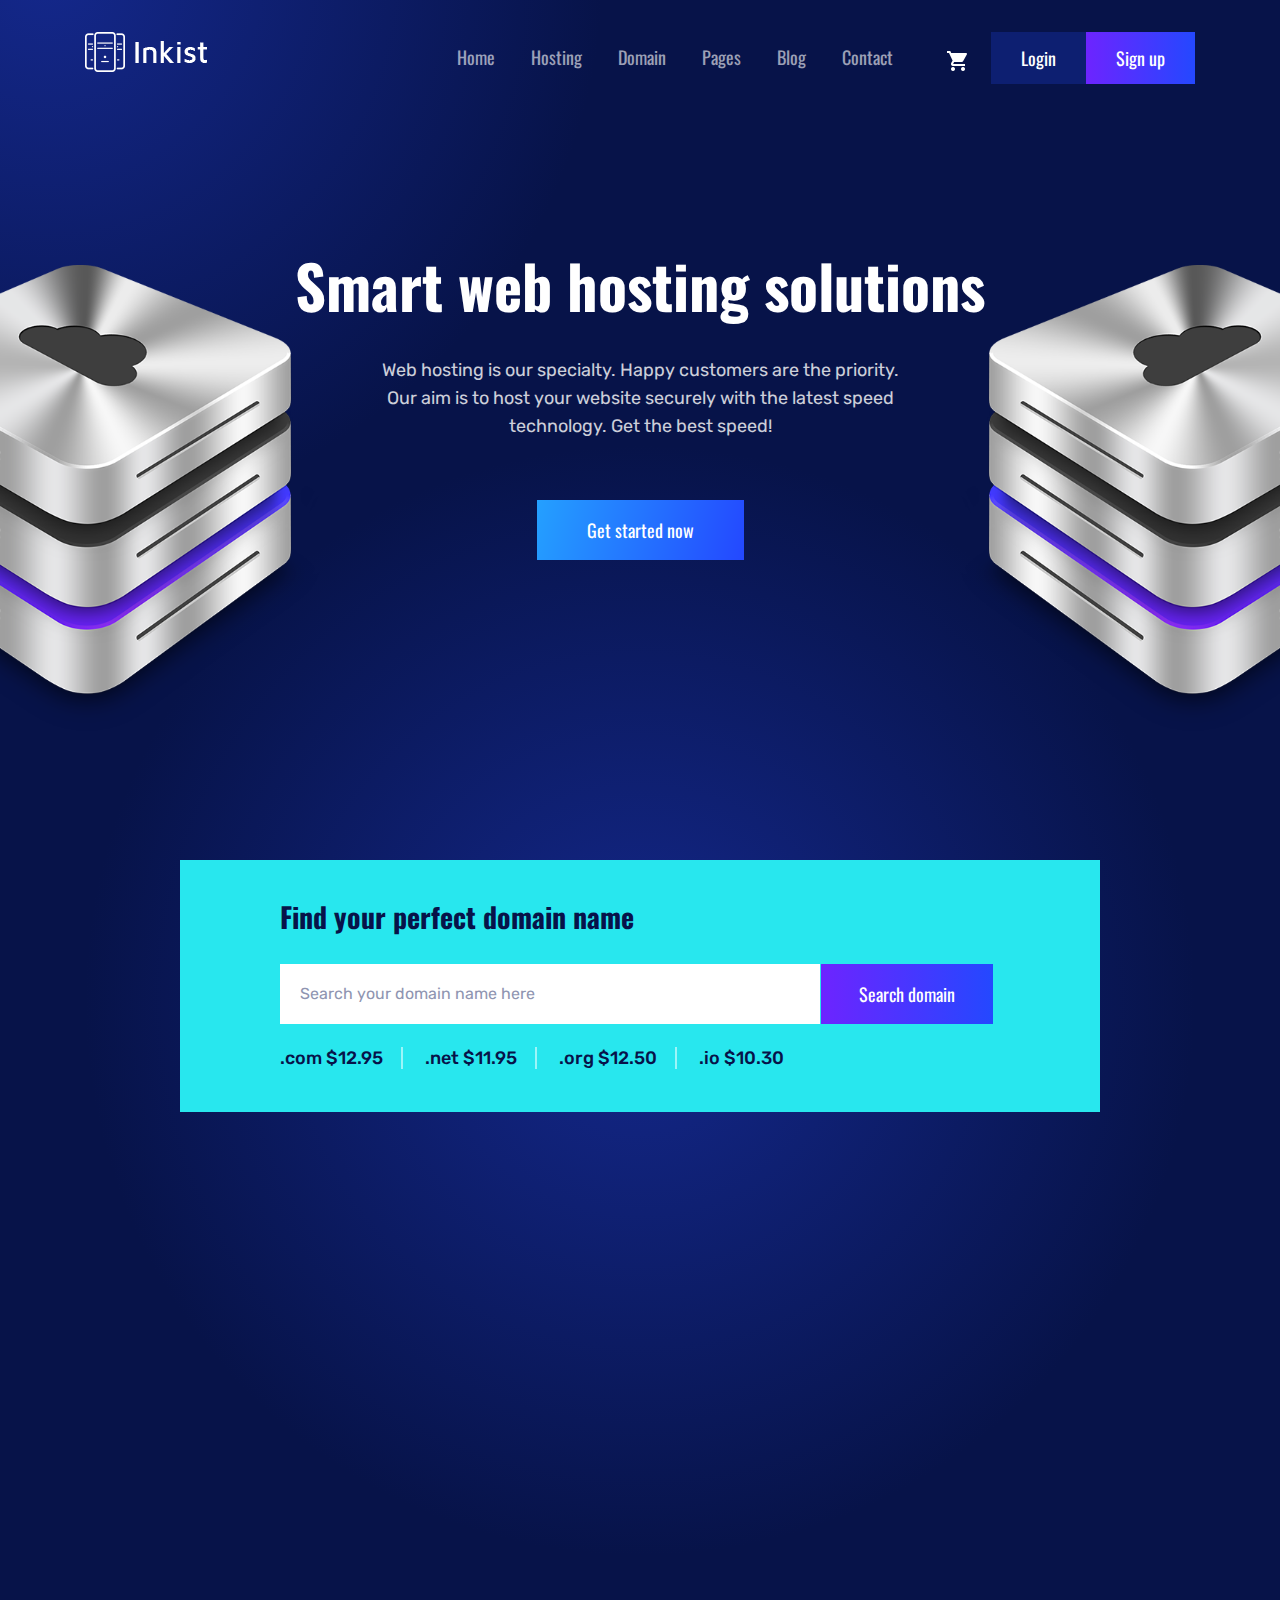
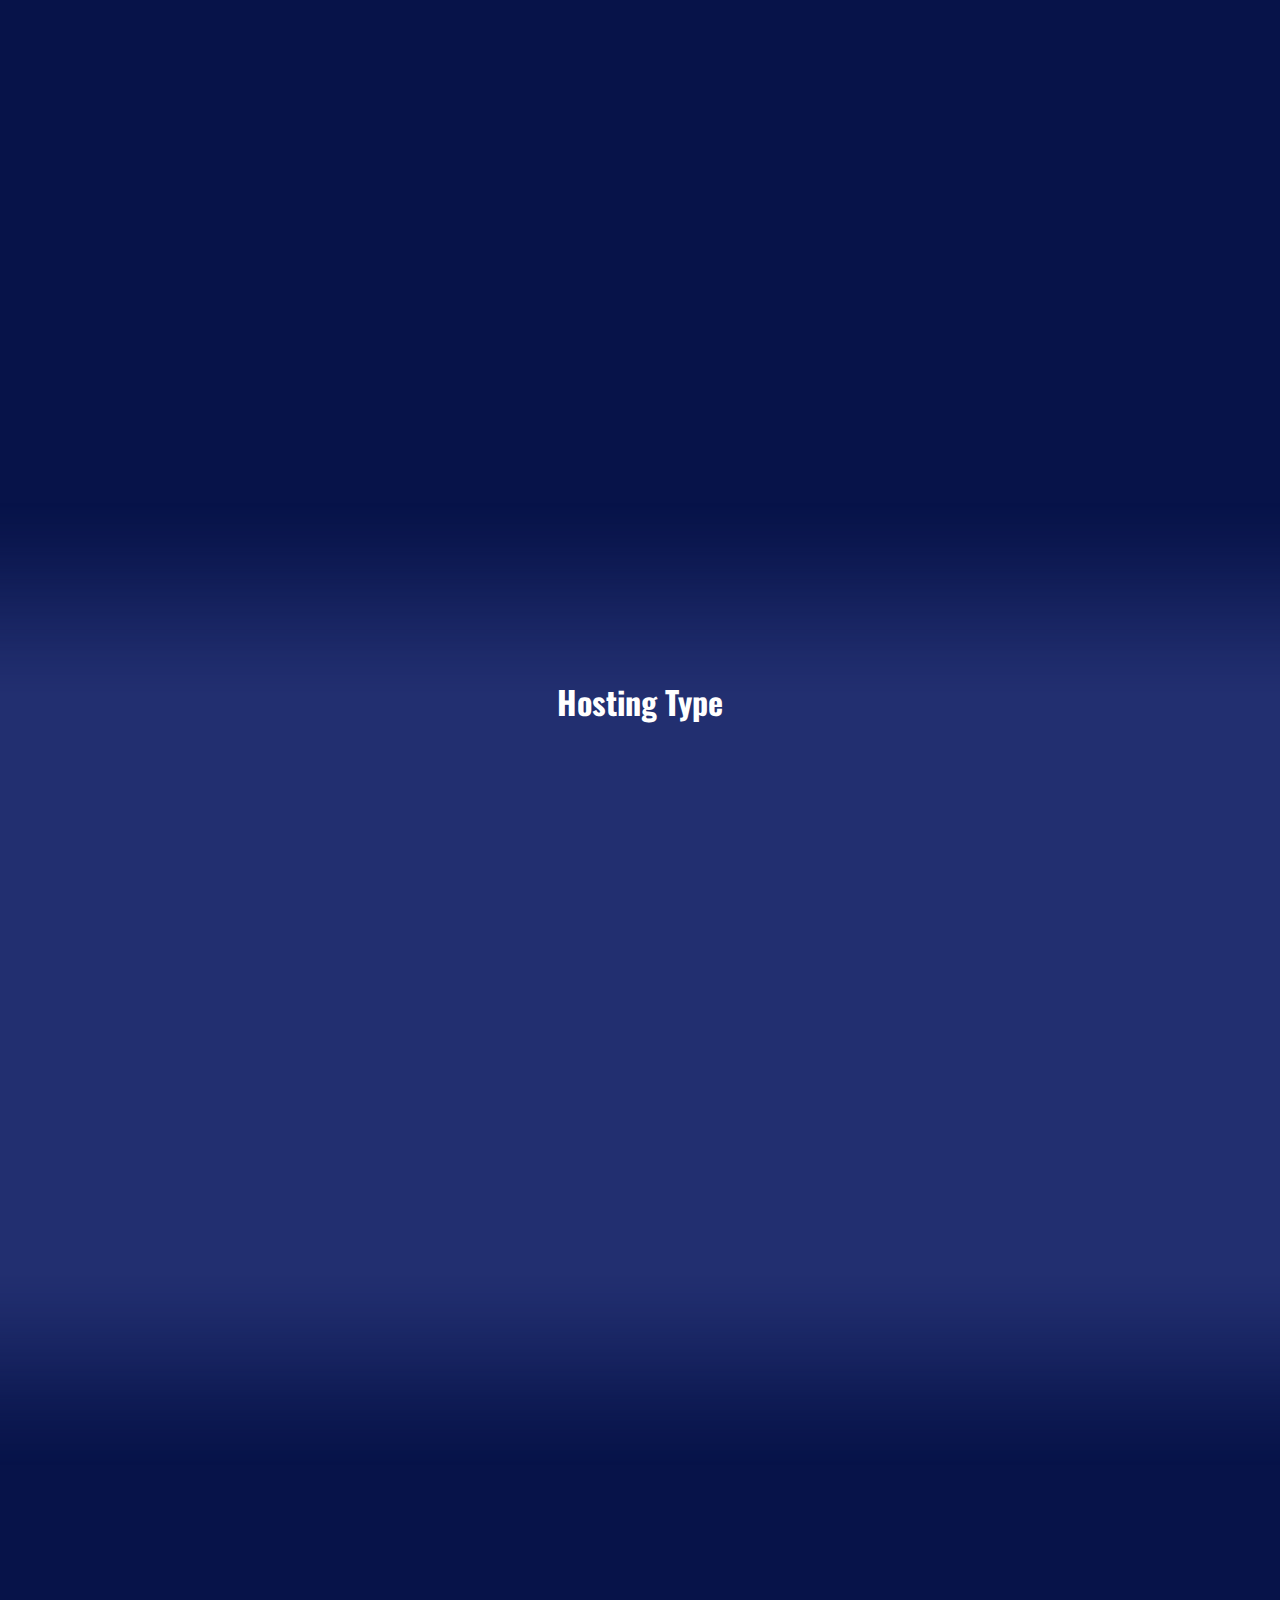
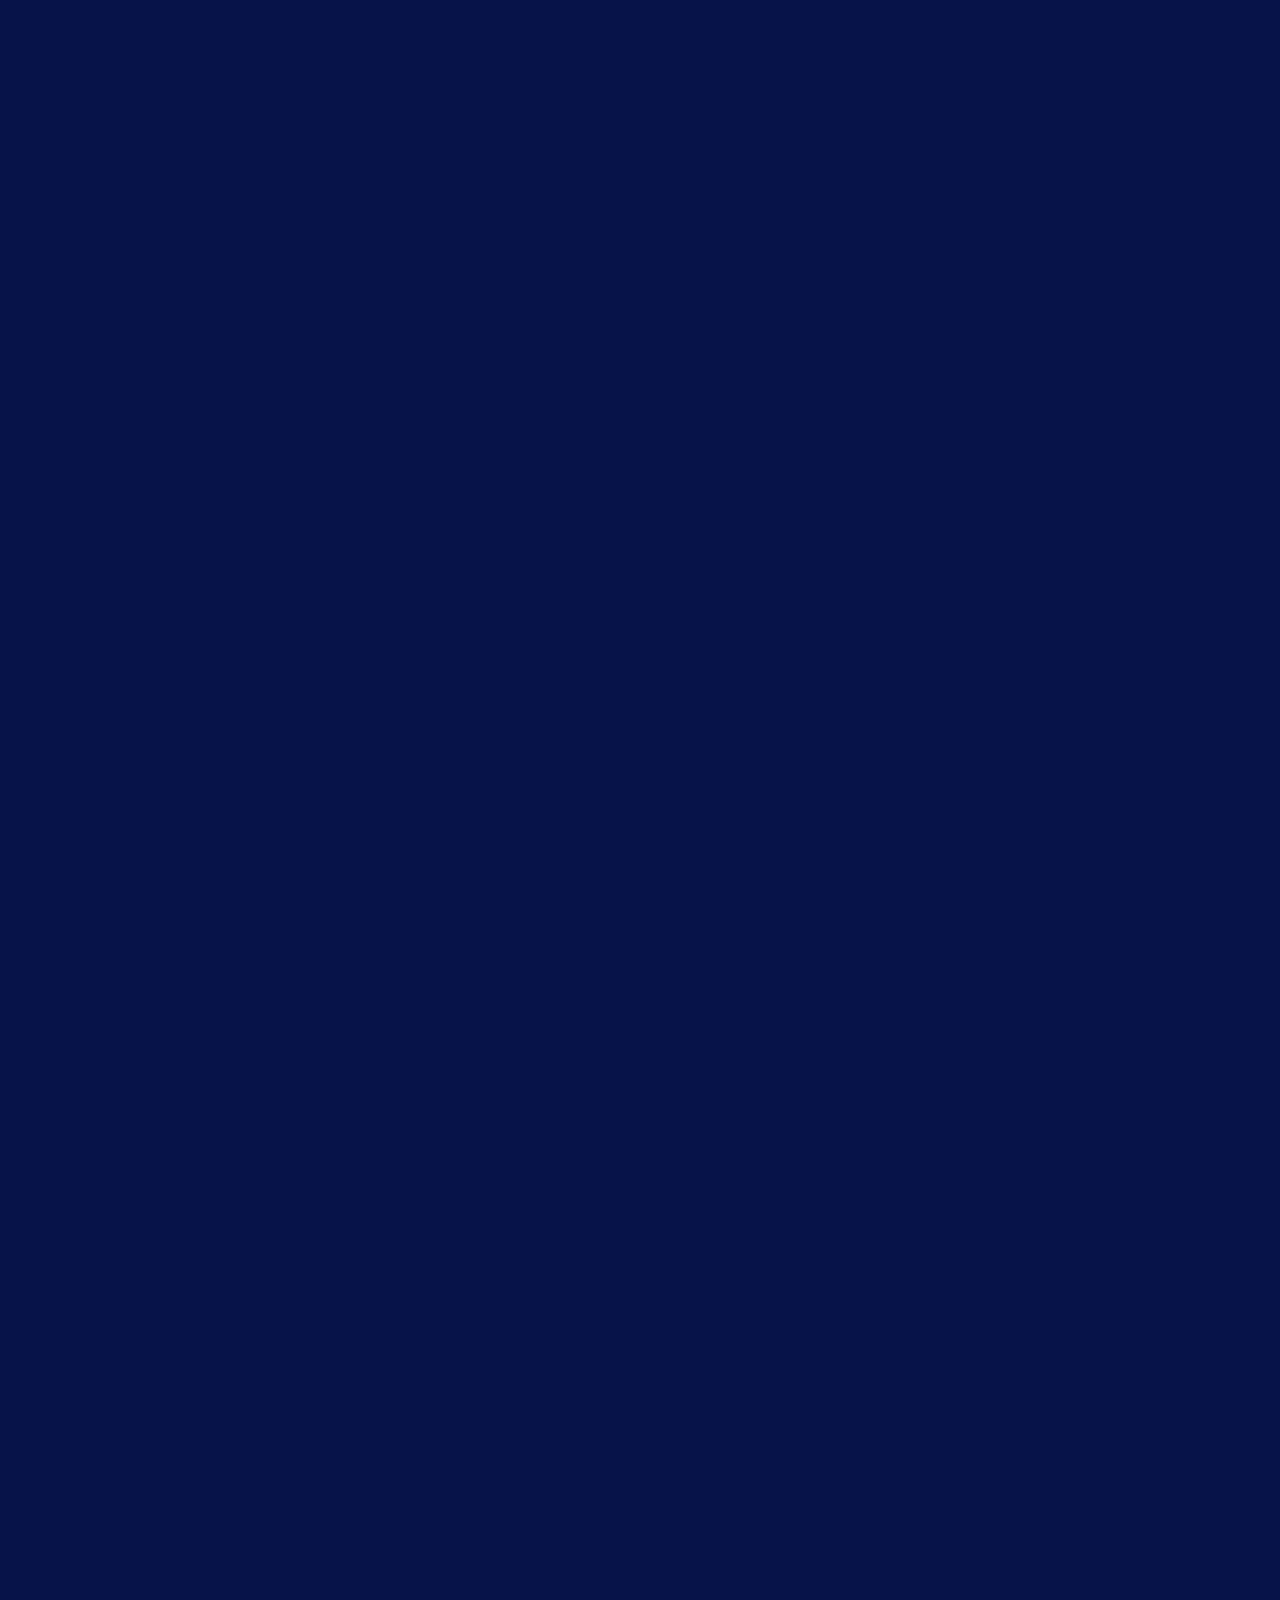
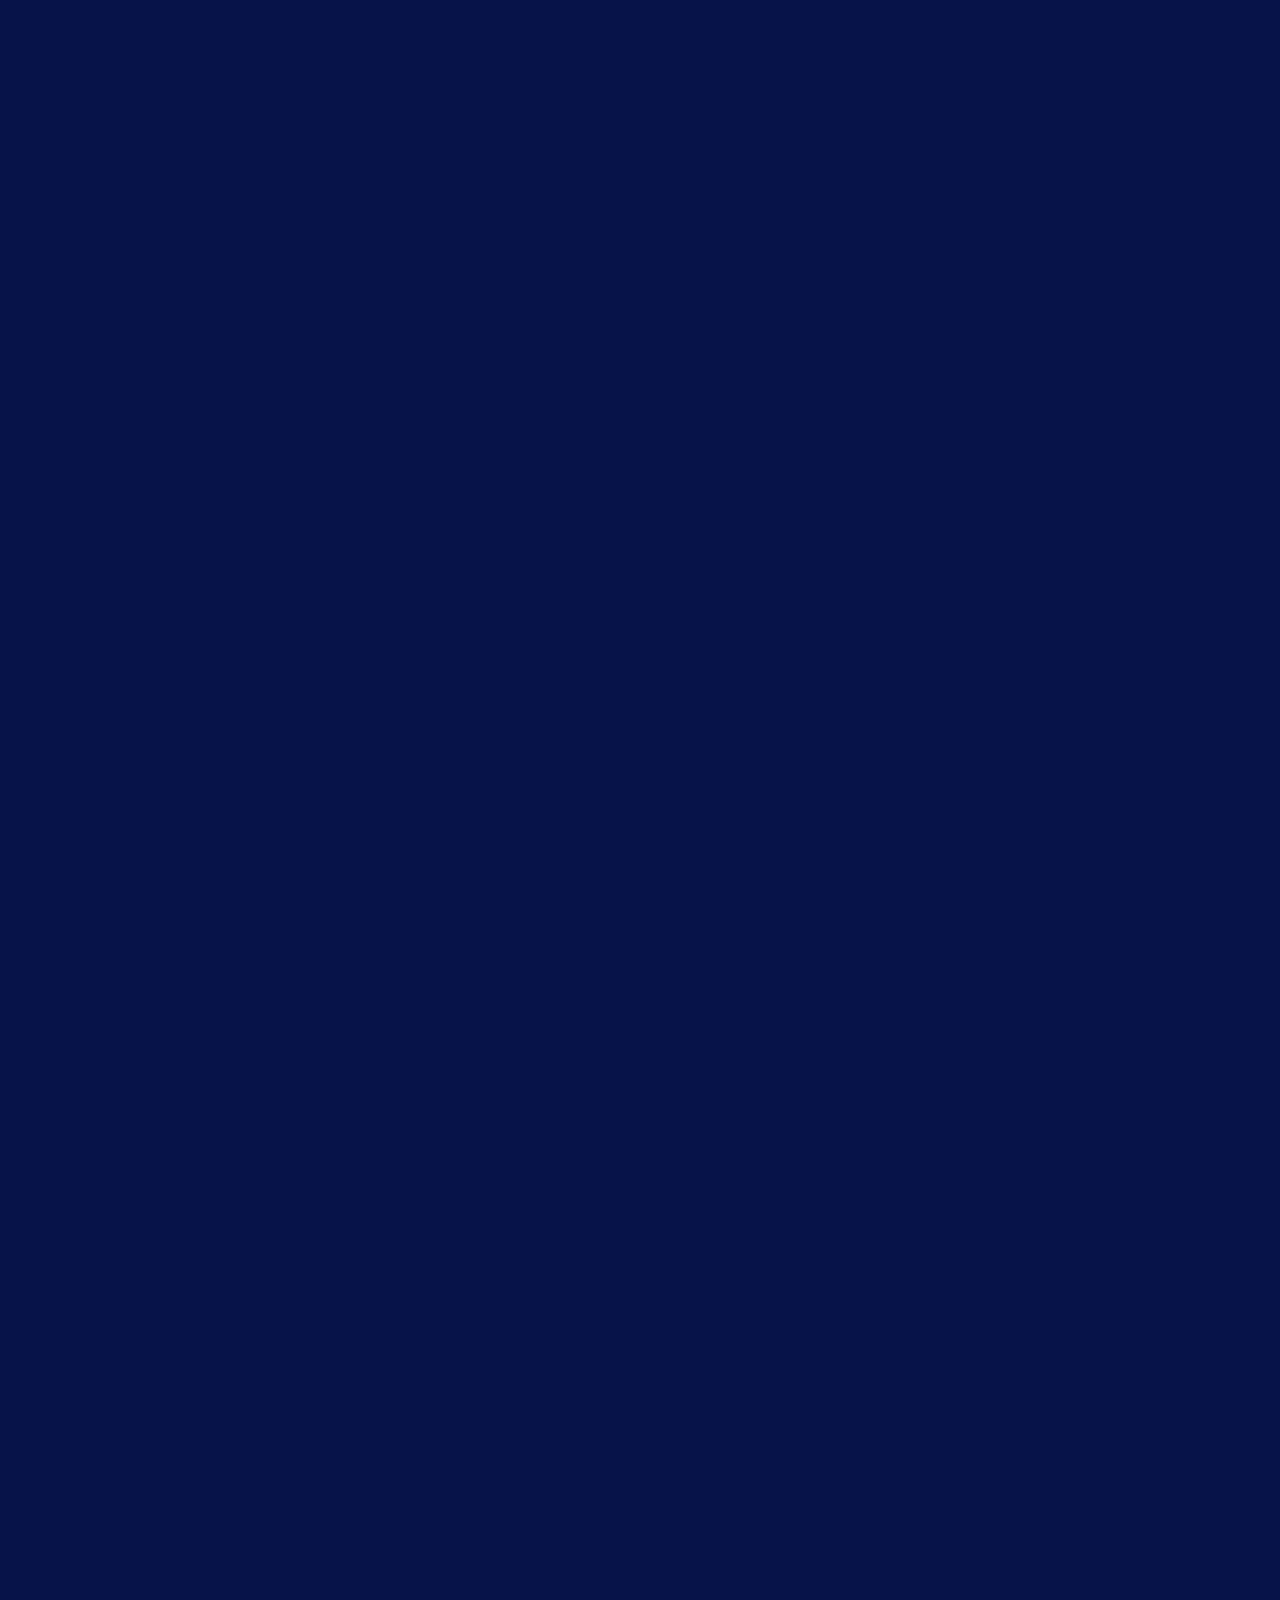
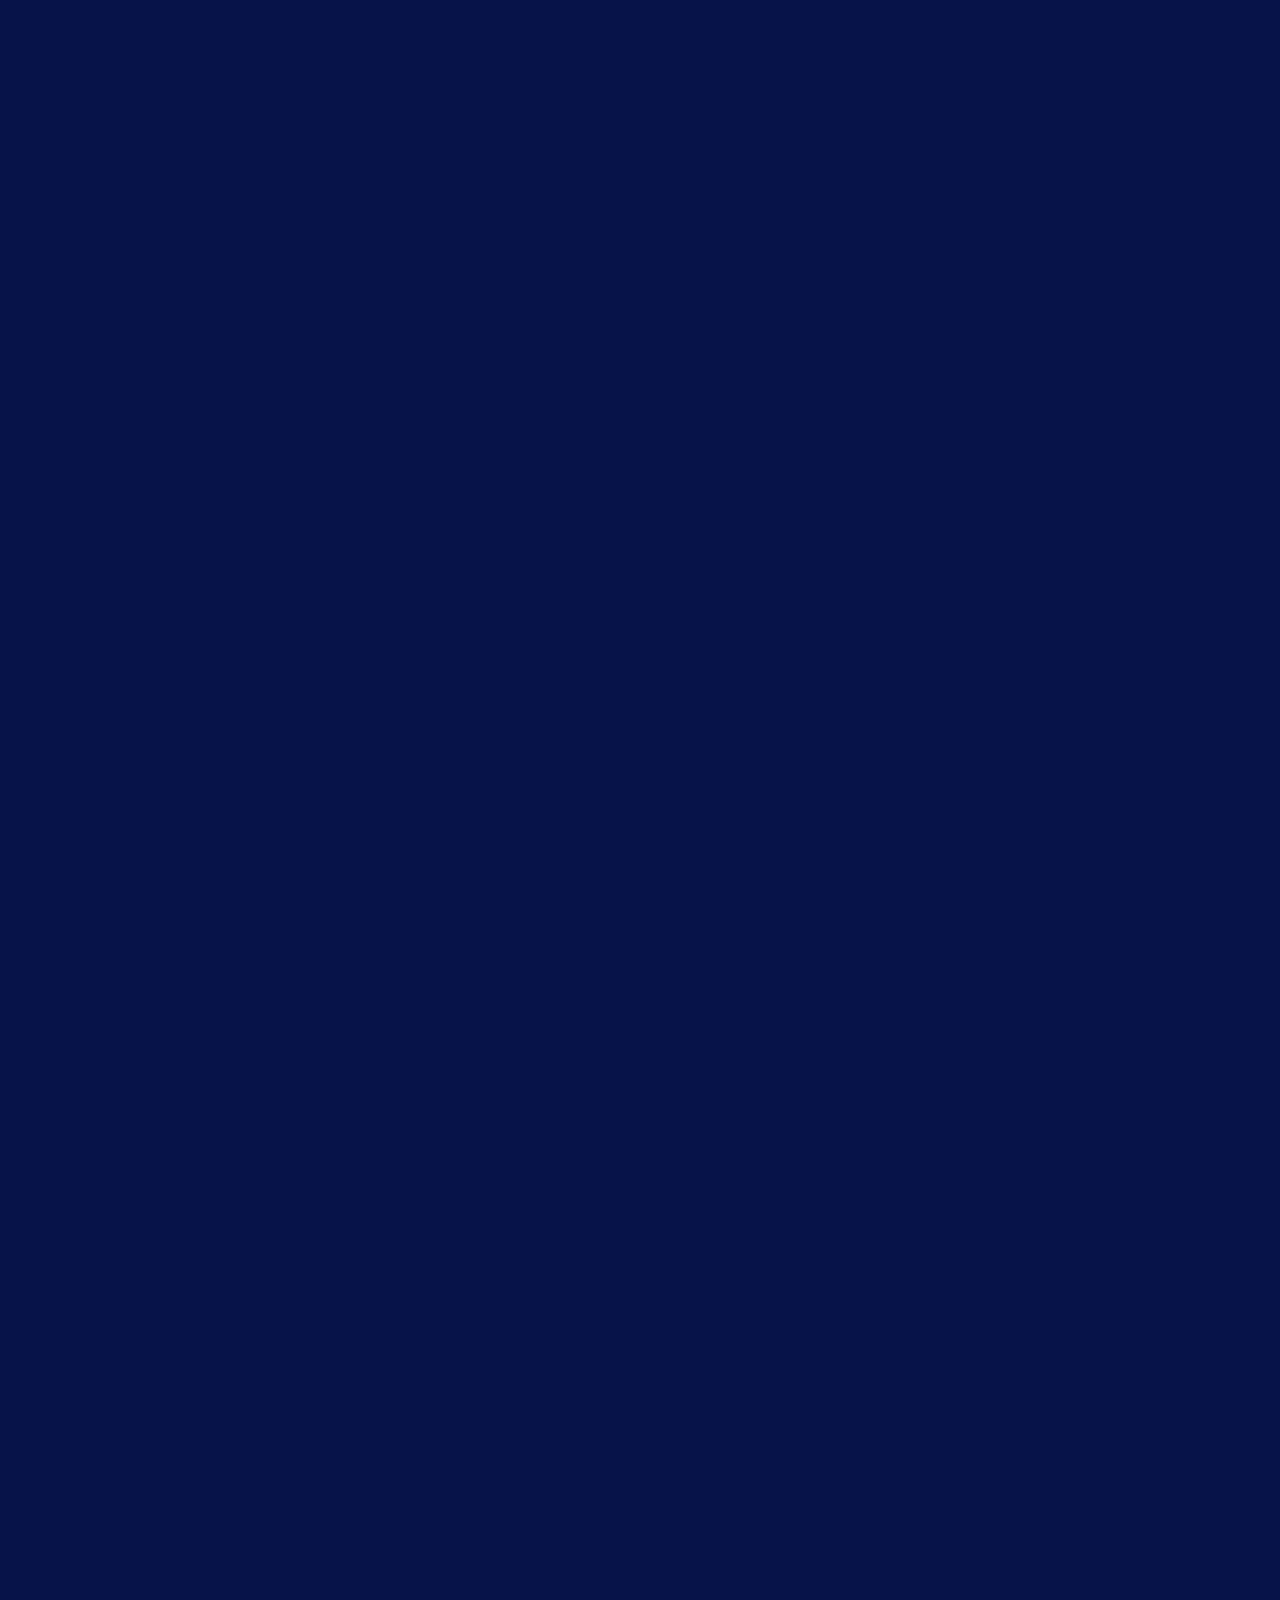
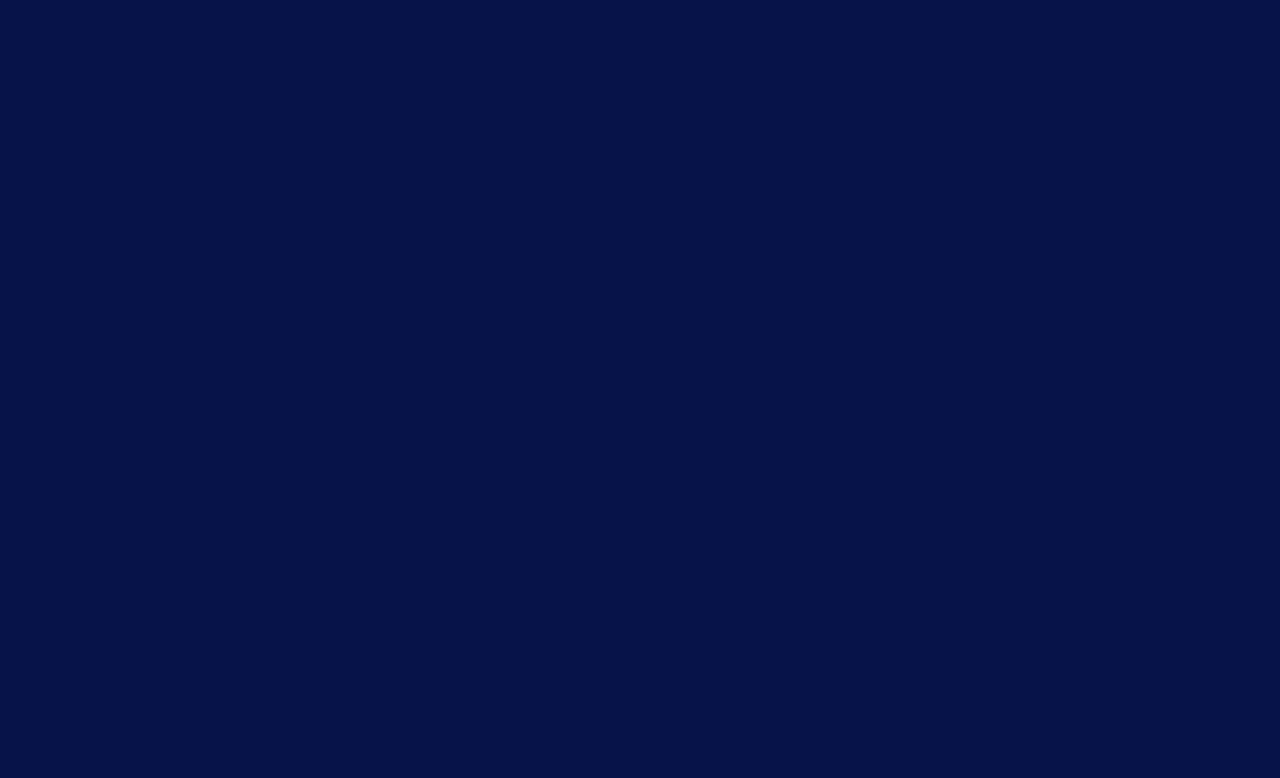
<file: index.html>
<!DOCTYPE html>
<html lang="en">
<head>
    <meta charset="utf-8">
    <meta http-equiv="X-UA-Compatible" content="IE=edge">
    <meta name="viewport" content="width=device-width, initial-scale=1">
    <!-- FAVICON -->
     <link rel="icon" href="assets/img/favicon.png">
    <!-- TITLE -->
    <title>Inkist </title>
    <!-- bootstrap.min.css -->
    <link href="assets/css/bootstrap.min.css" rel="stylesheet">
    <!-- font-awesome.min.css -->
    <link href="assets/css/font-awesome.min.css" rel="stylesheet">
    <!-- slicknav.min.css -->
    <link href="assets/css/slicknav.min.css" rel="stylesheet">
    <!-- magnific popup.css -->
    <link href="assets/css/magnific-popup.css" rel="stylesheet">
    <!-- owl.css -->
    <link href="assets/css/owl.carousel.css" rel="stylesheet">
    <!-- animate.min.css -->
    <link href="assets/css/animate.min.css" rel="stylesheet">
    <!-- style.css -->
    <link href="style.css" rel="stylesheet">
    <!-- responsive.css -->
    <link href="assets/css/responsive.css" rel="stylesheet">
  
</head>
<body>
    <!--  page loader -->
    <div id="loader-wrapper">
        <div id="loader"></div>
        <div class='loader-ring'>
            <div class='loader-ring-light'></div>
            <div class='loader-ring-track'></div>
        </div>
    </div>
    <!--  page loader end -->
    <!--  header area start -->
    <div class="wraper-area">
        <div class="header-area">
            <div class="container">
                <div class="row">
                    <div class="col-md-3">
                        <div class="logo">
                            <a href="index.html"><img src="assets/img/logo.png" alt=""></a>
                        </div>
                    </div>
                    <div class="col-md-6 col-12">
                        <div class="responsive_menu"></div>
                        <div class="mainmenu-area">
                            <ul>
                                <li><a href="index.html">Home</a>
                                   
                                </li>
                                <li><a href="hosting.html">Hosting</a>
                                    <ul class="drop_menu">
                                        <li><a href="hosting.html">Hosting</a></li>
                                        <li><a href="cloud-hosting.html">Cloud hosting</a></li>
                                        <li><a href="vpn-hosting.html">Vpn hosting</a></li>
                                        <li><a href="dedicated.html">Dedicated hosting</a></li>
                                    </ul>
                                </li>
                                <li><a href="domain.html">Domain</a></li>
                                <li><a href="#">Pages</a>
                                    <ul class="drop_menu">
                                        <li><a href="about.html">About</a></li>
                                        <li><a href="testimonial.html">Testimonial</a></li>
                                        <li><a href="faq.html">Faq</a></li>
                                    </ul>
                                </li>
                                <li><a href="blog.html">Blog</a>
                                    <ul class="drop_menu">
                                        <li><a href="blog.html">Blog</a></li>
                                        <li><a href="blog-details.html">Blog details</a></li>
                                    </ul>
                                </li>
                                <li><a href="contact.html">Contact</a></li>
                            </ul>
                        </div>
                    </div>
                    <div class="col-md-3">
                        <div class="header-right">
                            <span class="cart"><img src="assets/img/cart-icon.png" alt=""></span>
                            <a class="login" href="login.html">Login</a>
                            <a class="signup global_gradient_btn" href="signup.html">Sign up</a>
                        </div>
                    </div>
                </div>
            </div>
        </div>
        <!--  header area end -->
        <!--  hero area start -->
        <div class="hero-area">
            <div class="container">
                <div class="row">
                    <div class="col-md-12 text-center">
                        <h1>Smart web hosting solutions</h1>
                        <p>Web hosting is our specialty. Happy customers are the priority.
                            <br> Our aim is to host your website securely with the latest speed
                            <br> technology. Get the best speed!</p>
                        <a href="hosting.html" class="hero-btn">Get started now</a>
                    </div>
                </div>
                <div class="row">
                    <div class="col-lg-10 offset-lg-1">
                        <div class="find-domain">
                            <h2>Find your perfect domain name</h2>
                            <input type="text" placeholder="Search your domain name here">
                            <input type="submit" value="Search domain">
                            <p><span>.com  $12.95</span> <span>.net  $11.95</span> <span>.org  $12.50</span> <span>.io  $10.30</span></p>
                        </div>
                    </div>
                </div>
            </div>
        </div>
    </div>
    <!--  hero area end -->
    <!--  service area start -->
    <div class="service-area wow fadeInUp" id="featured">
        <div class="container">
            <div class="row">
                <div class="col-md-12 text-center">
                    <div class="section-title">
                        <h2>Why choose us</h2>
                    </div>
                </div>
            </div>
            <div class="row">
                <div class="col-md-4">
                    <div class="single-service">
                        <span class="service-icon"><img src="assets/img/service-icon1.png" alt=""></span>
                        <h3>Performance</h3>
                        <p>The availability of a website is measured
                            <br> by the percentage of a year in which the
                            <br> website is publicly.</p>
                    </div>
                </div>
                <div class="col-md-4">
                    <div class="single-service cta_pd">
                        <span class="service-icon"><img src="assets/img/service-icon2.png" alt=""></span>
                        <h3>Uptime</h3>
                        <p>The availability of a website is measured
                            <br> by the percentage of a year in which the
                            <br> website is publicly.</p>
                    </div>
                </div>
                <div class="col-md-4">
                    <div class="single-service cta_pds">
                        <span class="service-icon"><img src="assets/img/service-icon3.png" alt=""></span>
                        <h3>Security</h3>
                        <p>The availability of a website is measured
                            <br> by the percentage of a year in which the
                            <br> website is publicly.</p>
                    </div>
                </div>
                <div class="col-md-4">
                    <div class="single-service no_pd21">
                        <span class="service-icon"><img src="assets/img/service-icon4.png" alt=""></span>
                        <h3>Support</h3>
                        <p>The availability of a website is measured
                            <br> by the percentage of a year in which the
                            <br> website is publicly.</p>
                    </div>
                </div>
                <div class="col-md-4">
                    <div class="single-service no_pd21 cta_pd">
                        <span class="service-icon"><img src="assets/img/service-icon5.png" alt=""></span>
                        <h3>Update</h3>
                        <p>The availability of a website is measured
                            <br> by the percentage of a year in which the
                            <br> website is publicly.</p>
                    </div>
                </div>
                <div class="col-md-4">
                    <div class="single-service no_pd21 cta_pds">
                        <span class="service-icon"><img src="assets/img/service-icon6.png" alt=""></span>
                        <h3>Backup</h3>
                        <p>The availability of a website is measured
                            <br> by the percentage of a year in which the
                            <br> website is publicly.</p>
                    </div>
                </div>
            </div>
        </div>
    </div>
    <!--  service area end -->
    <!--  hosting area start -->
    <div class="hosting-plan-area ctas21">
        <div class="container">
            <div class="row">
                <div class="col-md-12 text-center">
                    <div class="section-title">
                        <h2>Hosting Type</h2>
                    </div>
                </div>
            </div>
            <div class="row">
                <div class="col-lg-10 offset-lg-1">
                    <div class="row">
                        <div class="col-md-4 text-center wow fadeInLeft">
                            <div class="hosting-single">
                                <img src="assets/img/hosting-icon1.png" alt="">
                                <h4>Dedicated hosting</h4>
                                <p>A web hosting service is a type of Internet hosting service that allows individuals and organizations to make.</p>
                                <a href="#">Learn more</a>
                            </div>
                        </div>
                        <div class="col-md-4 wow fadeInUp text-center">
                            <div class="hosting-single">
                                <img src="assets/img/hosting-icon2.png" alt="">
                                <h4>VPS hosting</h4>
                                <p>A web hosting service is a type of Internet hosting service that allows individuals and organizations to make.</p>
                                <a href="#">Learn more</a>
                            </div>
                        </div>
                        <div class="col-md-4 text-center wow fadeInRight">
                            <div class="hosting-single">
                                <img src="assets/img/hosting-icon3.png" alt="">
                                <h4>Cloud hosting</h4>
                                <p>A web hosting service is a type of Internet hosting service that allows individuals and organizations to make.</p>
                                <a href="#">Learn more</a>
                            </div>
                        </div>
                    </div>
                </div>
            </div>
        </div>
    </div>
    <!--  hosting area end -->
    <!--  cpanel area start -->
    <div class="cpanel-area">
        <div class="container">
            <div class="row wow fadeInLeft">
                <div class="col-lg-5 offset-lg-1 col-md-6">
                    <div class="cplanel-left">
                        <h2>cPanel control panel as standard</h2>
                        <p>A web hosting service is a type of Internet hosting service that allows individuals and organizations to make their website accessible via the World Wide Web. Web hosts are companies that provide space on a server owned.</p>
                        <a class="global_gradient_btn" href="#">Learn more</a>
                    </div>
                </div>
                <div class="col-lg-5 offset-lg-1 col-md-6 pd_right">
                    <img src="assets/img/cpanel-img1.png" alt="">
                </div>
            </div>
            <div class="row margin_custom wow fadeInRight">
                <div class="col-lg-5 col-md-6 pd_left">
                    <img src="assets/img/cpanel-img2.png" alt="">
                </div>
                <div class="col-lg-5 offset-lg-1 col-md-6">
                    <div class="cplanel-left">
                        <h2>Total security of your website</h2>
                        <p>Leased for use by clients, as well as providing Internet connectivity, typically in a data center. Web hosts can also provide data center space and connectivity to the Internet for other servers located in their data center.</p>
                        <a class="global_gradient_btn" href="#">Learn more</a>
                    </div>
                </div>
            </div>
            <div class="row wow fadeInLeft">
                <div class="col-lg-5 offset-lg-1 col-md-6">
                    <div class="cplanel-left cta_s">
                        <h2>SimpleScripts 1-Click installs </h2>
                        <p>Called colocation, also known as Housing in Latin America or France. A web hosting service is a type of Internet hosting service that allows individuals and organizations to make their website accessible via the World Wide Web.</p>
                        <a class="global_gradient_btn" href="#">Learn more</a>
                    </div>
                </div>
                <div class="col-lg-5 offset-lg-1 col-md-6 pd_right">
                    <img src="assets/img/cpanel-img1.png" alt="">
                </div>
            </div>
        </div>
    </div>
    <!--  cpanel area end -->
    <!--  pricing area start -->
    <div class="pricig-area ctas_1 wow fadeInUp">
        <div class="container">
            <div class="row">
                <div class="col-md-12 text-center">
                    <div class="section-title">
                        <h2>Plans for everyone. Get hosting today!</h2>
                    </div>
                    <div class="pricing-switch">
                        <form action="#">
                            <span class="monthly_color">Monthly</span>
                            <div class="switch">
                                <input id="switch-1" type="checkbox" class="switch-input">
                                <label for="switch-1" class="switch-label">Switch</label>
                            </div>
                            <span class="yearly_color">Yearly</span>
                        </form>
                    </div>
                </div>
            </div>
            <div class="row">
                <div class="col-lg-10 offset-lg-1 col-md-12">
                    <div class="row">
                        <div class="col-md-4 no_padding text-center">
                            <div class="single-pricing-plan">
                                <img src="assets/img/pricing-icon1.png" alt="">
                                <h3>Starter</h3>
                                <h1> <span class="month_show">$10</span> <span class="year_show">$100</span> </h1>
                                <ul>
                                    <li><span>1</span> Domain</li>
                                    <li><span> 100 GB</span> Storage space</li>
                                    <li><span>2 GB </span>Available memory </li>
                                    <li><span> 3 Cores</span> Available CPU</li>
                                </ul>
                                <a href="#">Get started now</a>
                            </div>
                        </div>
                        <div class="col-md-4 text-center">
                            <div class="single-pricing-plan active_s">
                                <img src="assets/img/pricing-icon2.png" alt="">
                                <h3>Professional</h3>
                                <h1> <span class="month_show">$20</span> <span class="year_show">$200</span> </h1>
                                <ul>
                                    <li><span>5</span> Domain</li>
                                    <li><span> 1TB</span> Storage space</li>
                                    <li><span>4 GB </span>Available memory </li>
                                    <li><span> 5 Cores</span> Available CPU</li>
                                    <li><span>Unmetered</span> Bandwidth</li>
                                </ul>
                                <a href="#">Get started now</a>
                            </div>
                        </div>
                        <div class="col-md-4 no_padding text-center">
                            <div class="single-pricing-plan">
                                <img src="assets/img/pricing-icon3.png" alt="">
                                <h3>Business</h3>
                                <h1> <span class="month_show">$30</span> <span class="year_show">$300</span> </h1>
                                <ul>
                                    <li><span>10</span> Domain</li>
                                    <li><span> Unmetered </span> Storage space</li>
                                    <li><span>8 GB </span>Available memory </li>
                                    <li><span>7 Cores</span> Available CPU</li>
                                </ul>
                                <a href="#">Get started now</a>
                            </div>
                        </div>
                    </div>
                </div>
            </div>
        </div>
    </div>
    <!--  pricing area end -->
    <!--  powering area start -->
    <div class="powering-area wow fadeInUp">
        <div class="container">
            <div class="row">
                <div class="col-md-5">
                    <div class="powering-left">
                        <h2>Powering hosting for major <br>
                        companies like</h2>
                        <p>A web hosting service is a type of Internet hosting service that allows individuals and organizations to make their website accessible via the World Wide Web.</p>
                    </div>
                </div>
                <div class="col-md-7 text-right">
                    <div class="powering-logo-right">
                        <span><img src="assets/img/powering-logo1.png" alt=""></span> <br>
                        <span><img src="assets/img/powering-logo2.png" alt=""></span>
                        <span><img src="assets/img/powering-logo3.png" alt=""></span> <br>
                        <span><img src="assets/img/powering-logo4.png" alt=""></span>
                        <span><img src="assets/img/powering-logo5.png" alt=""></span>
                        <span><img src="assets/img/powering-logo6.png" alt=""></span>
                    </div>
                </div>
            </div>
        </div>
    </div>
    <!--  powering area end -->
    <!--  faq area start -->
    <div class="faq-area wow fadeInUp">
        <div class="container">
            <div class="row">
                <div class="col-md-12 text-center">
                    <div class="section-title">
                        <h2>FAQ</h2>
                    </div>
                </div>
            </div>
            <div class="row">
                <div class="col-md-6">
                    <div class="faq-single">
                        <h4>How does web hosting work?</h4>
                        <p>To host a website on the internet, an individual company would need their own computer or server. As not all companies had the budget or expertise to do this, web hosting services.</p>
                    </div>
                </div>
                <div class="col-md-6">
                    <div class="faq-single pd2">
                        <h4>What kind of web hosting do I need?</h4>
                        <p>The owners of the websites, also called webmasters would be able to create a website that would be hosted on the web hosting service's server and published to the web by the web hosting service.</p>
                    </div>
                </div>
                <div class="col-md-6">
                    <div class="faq-single">
                        <h4>What can I use to build my website?</h4>
                        <p>The owners of the websites, also called webmasters would be able to create a website that would be hosted on the web hosting service's server and published to the web by the web hosting service.</p>
                    </div>
                </div>
                <div class="col-md-6">
                    <div class="faq-single pd2">
                        <h4>How do I transfer my web pages to your server?</h4>
                        <p>To host a website on the internet, an individual company would need their own computer or server. As not all companies had the budget or expertise to do this, web hosting services.</p>
                    </div>
                </div>
                <div class="col-md-6">
                    <div class="faq-single">
                        <h4>How much does web hosting cost?</h4>
                        <p>To host a website on the internet, an individual company would need their own computer or server. As not all companies had the budget or expertise to do this, web hosting services.</p>
                    </div>
                </div>
                <div class="col-md-6">
                    <div class="faq-single pd2">
                        <h4>What should I look for in a web host?</h4>
                        <p>The owners of the websites, also called webmasters would be able to create a website that would be hosted on the web hosting service's server and published to the web by the web hosting service.</p>
                    </div>
                </div>
            </div>
        </div>
    </div>
    <!--  faq area end -->
    <!--  app area start -->
    <div class="app-logo-area wow fadeInUp">
        <div class="container">
            <div class="row">
                <div class="col-md-12 text-center">
                    <div class="section-title">
                        <h2>Install these app in one click</h2>
                    </div>
                </div>
            </div>
            <div class="row">
                <div class="col-md-12">
                    <div class="app-logo">
                        <ul>
                            <li><img src="assets/img/app-logo1.png" alt=""></li>
                            <li><img src="assets/img/app-logo2.png" alt=""></li>
                            <li><img src="assets/img/app-logo7.png" alt=""></li>
                            <li><img src="assets/img/app-logo3.png" alt=""></li>
                            <li><img src="assets/img/app-logo4.png" alt=""></li>
                            <li><img src="assets/img/app-logo8.png" alt=""></li>
                            <li><img src="assets/img/app-logo5.png" alt=""></li>
                            <li><img src="assets/img/app-logo9.png" alt=""></li>
                            <li><img src="assets/img/app-logo6.png" alt=""></li>
                            <li><img src="assets/img/app-logo10.png" alt=""></li>
                            <li><img src="assets/img/app-logo11.png" alt=""></li>
                            <li><img src="assets/img/app-logo12.png" alt=""></li>
                            <li><img src="assets/img/app-logo13.png" alt=""></li>
                        </ul>
                    </div>
                </div>
            </div>
        </div>
    </div>
    <!--  app area end -->
    <!--  support area start -->
    <div class="footer-widget-area-bg wow fadeInUp">
        <div class="support-area">
            <div class="container">
                <div class="row">
                    <div class="col-md-12 text-center">
                        <div class="section-title">
                            <h2>Support</h2>
                        </div>
                    </div>
                </div>
                <div class="row">
                    <div class="col-md-4">
                        <a href="#">Submit a ticket</a>
                    </div>
                    <div class="col-md-4">
                        <a class="pd3s" href="#">24/7 Live chat</a>
                    </div>
                    <div class="col-md-4">
                        <a class="pd3" href="#">(062) 109-9222</a>
                    </div>
                </div>
            </div>
        </div>
        <!--  support area end -->
        <!--  footer widget area start -->
        <div class="footer-widget-area">
            <div class="container">
                <div class="row">
                    <div class="col-md-12">
                        <div class="widget-border"></div>
                    </div>
                </div>
                <div class="row">
                    <div class="col-lg-2 col-md-4">
                        <div class="footer-logo">
                            <a href="home1.html"><img src="assets/img/logo.png" alt=""></a>
                        </div>
                    </div>
                    <div class="col-lg-2 offset-lg-2 col-md-4">
                        <div class="widget-list">
                            <h4>Hosting</h4>
                            <ul>
                                <li><a href="#">Dedicated hosting</a></li>
                                <li><a href="#">VPS hosting</a></li>
                                <li><a href="#">Cloud hosting</a></li>
                            </ul>
                        </div>
                    </div>
                    <div class="col-lg-2 col-md-4">
                        <div class="widget-list">
                            <h4>Company</h4>
                            <ul>
                                <li><a href="#">About us</a></li>
                                <li><a href="#">Contact us</a></li>
                                <li><a href="#">Our clients</a></li>
                                <li><a href="#">FAQ</a></li>
                            </ul>
                        </div>
                    </div>
                    <div class="col-lg-4">
                        <div class="widget-right">
                            <h4>Join our newsletter</h4>
                            <form action="#">
                                <input type="email" placeholder="Email address">
                                <input type="submit" value="Submit">
                            </form>
                            <a href="#"><i class="fa fa-facebook"></i></a>
                            <a href="#"><i class="fa fa-twitter"></i></a>
                            <a href="#"><i class="fa fa-linkedin"></i></a>
                            <a href="#"><i class="fa fa-google-plus"></i></a>
                        </div>
                    </div>
                </div>
                <div class="row">
                    <div class="col-md-12">
                        <div class="widget-border cta"></div>
                    </div>
                </div>
                <div class="row">
                    <div class="col-md-5">
                        <p>Copyright 2022  <a href="https://github.com/Youssef-ashraf-ramadan">YoussefAshraf</a>  All Rights Reserved.</p>
                    </div>
                    <div class="col-md-7 text-right">
                        <div class="footer-right">
                            <span>Payment options</span>
                            <a href="#"><img src="assets/img/card1.png" alt=""></a>
                            <a href="#"><img src="assets/img/card2.png" alt=""></a>
                            <a href="#"><img src="assets/img/card3.png" alt=""></a>
                            <a href="#"><img src="assets/img/card4.png" alt=""></a>
                        </div>
                    </div>
                </div>
            </div>
        </div>
    </div>
    <!--  footer widget area end -->
    <!-- jquery.js -->
    <script src="assets/js/jquery.js"></script>
    <!-- jquery.popper.min.js -->
    <script src="assets/js/popper.min.js"></script>
    <!-- bootstrap.min.js -->
    <script src="assets/js/bootstrap.min.js"></script>
    <!-- jquery.slicknav.min.js -->
    <script src="assets/js/jquery.slicknav.min.js"></script>
    <!-- jquery.magnific.min.js -->
    <script src="assets/js/jquery.magnific-popup.min.js"></script>
    <!-- jquery.owl.min.js -->
    <script src="assets/js/owl.carousel.min.js"></script>
    <!-- jquery.wow.min.js -->
    <script src="assets/js/wow.min.js"></script>
    <!-- main.js -->
    <script src="assets/js/main.js"></script>
</body>
</html>
</file>
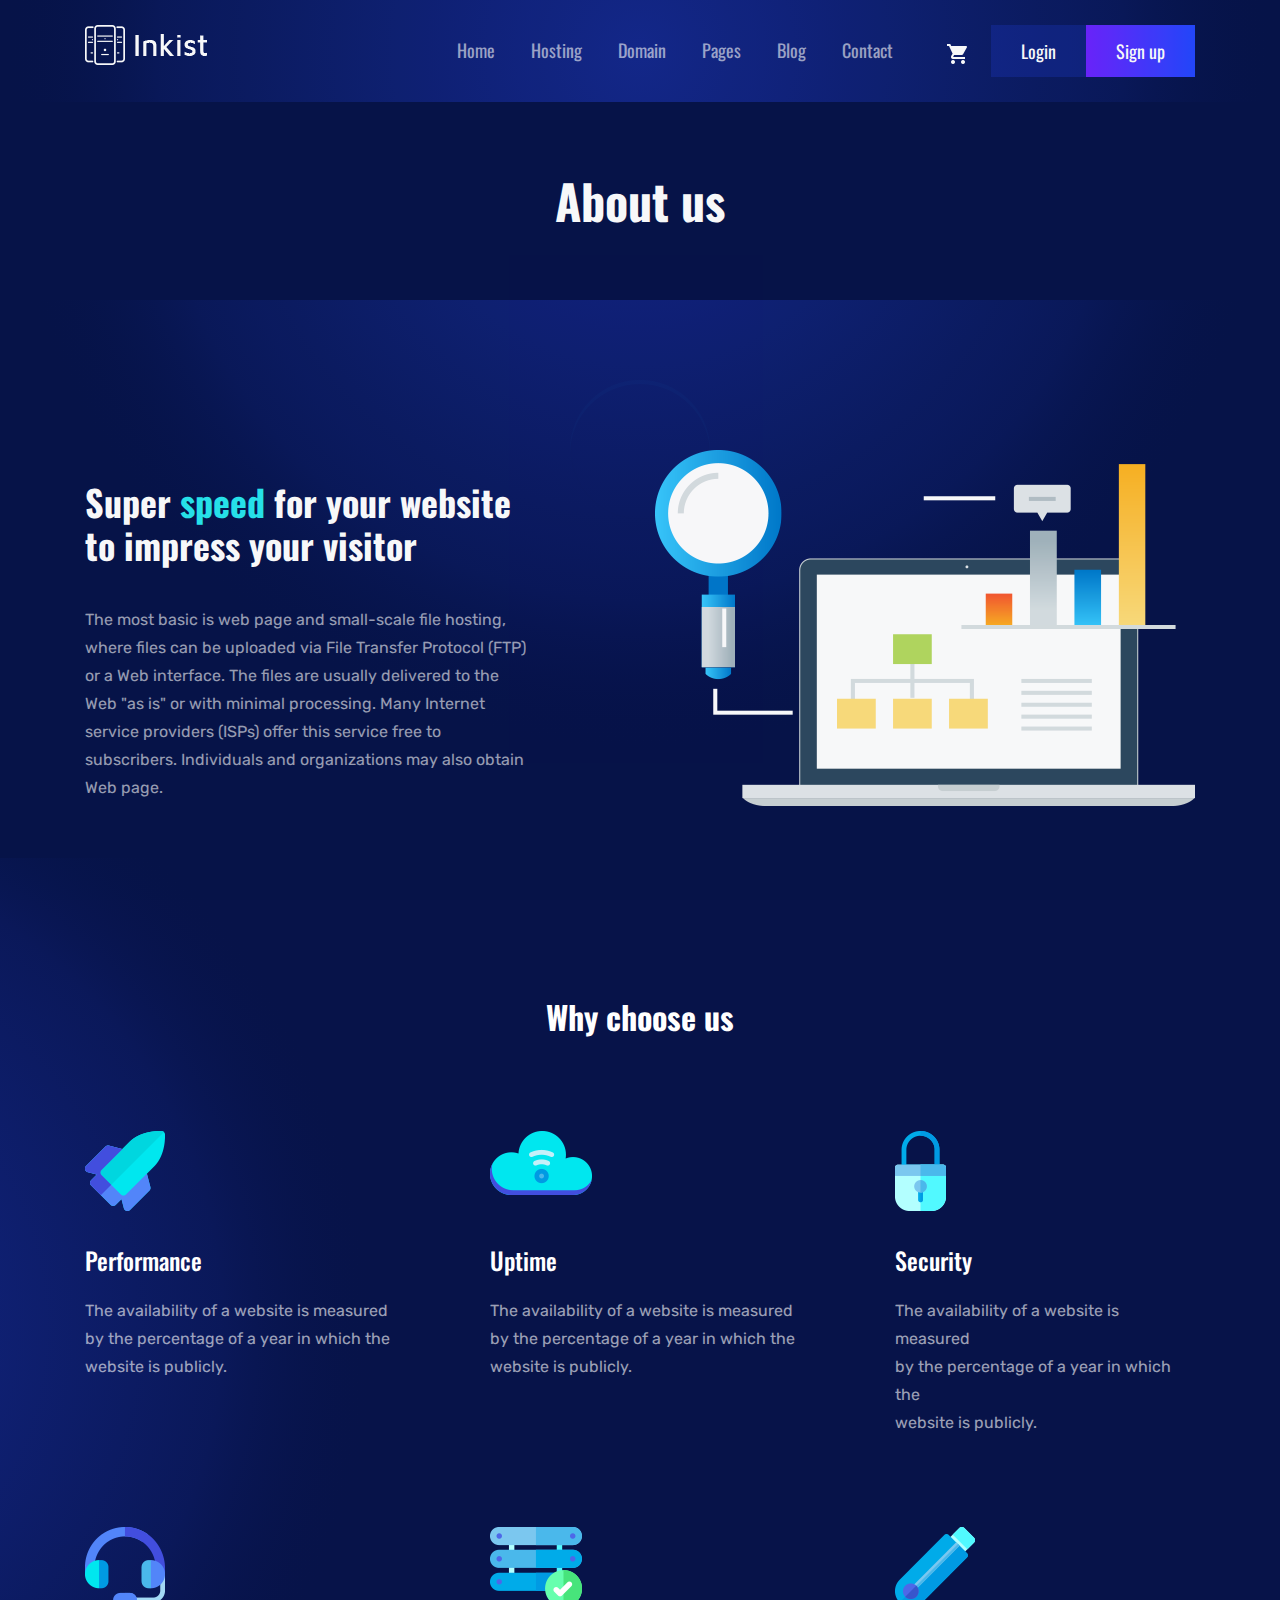
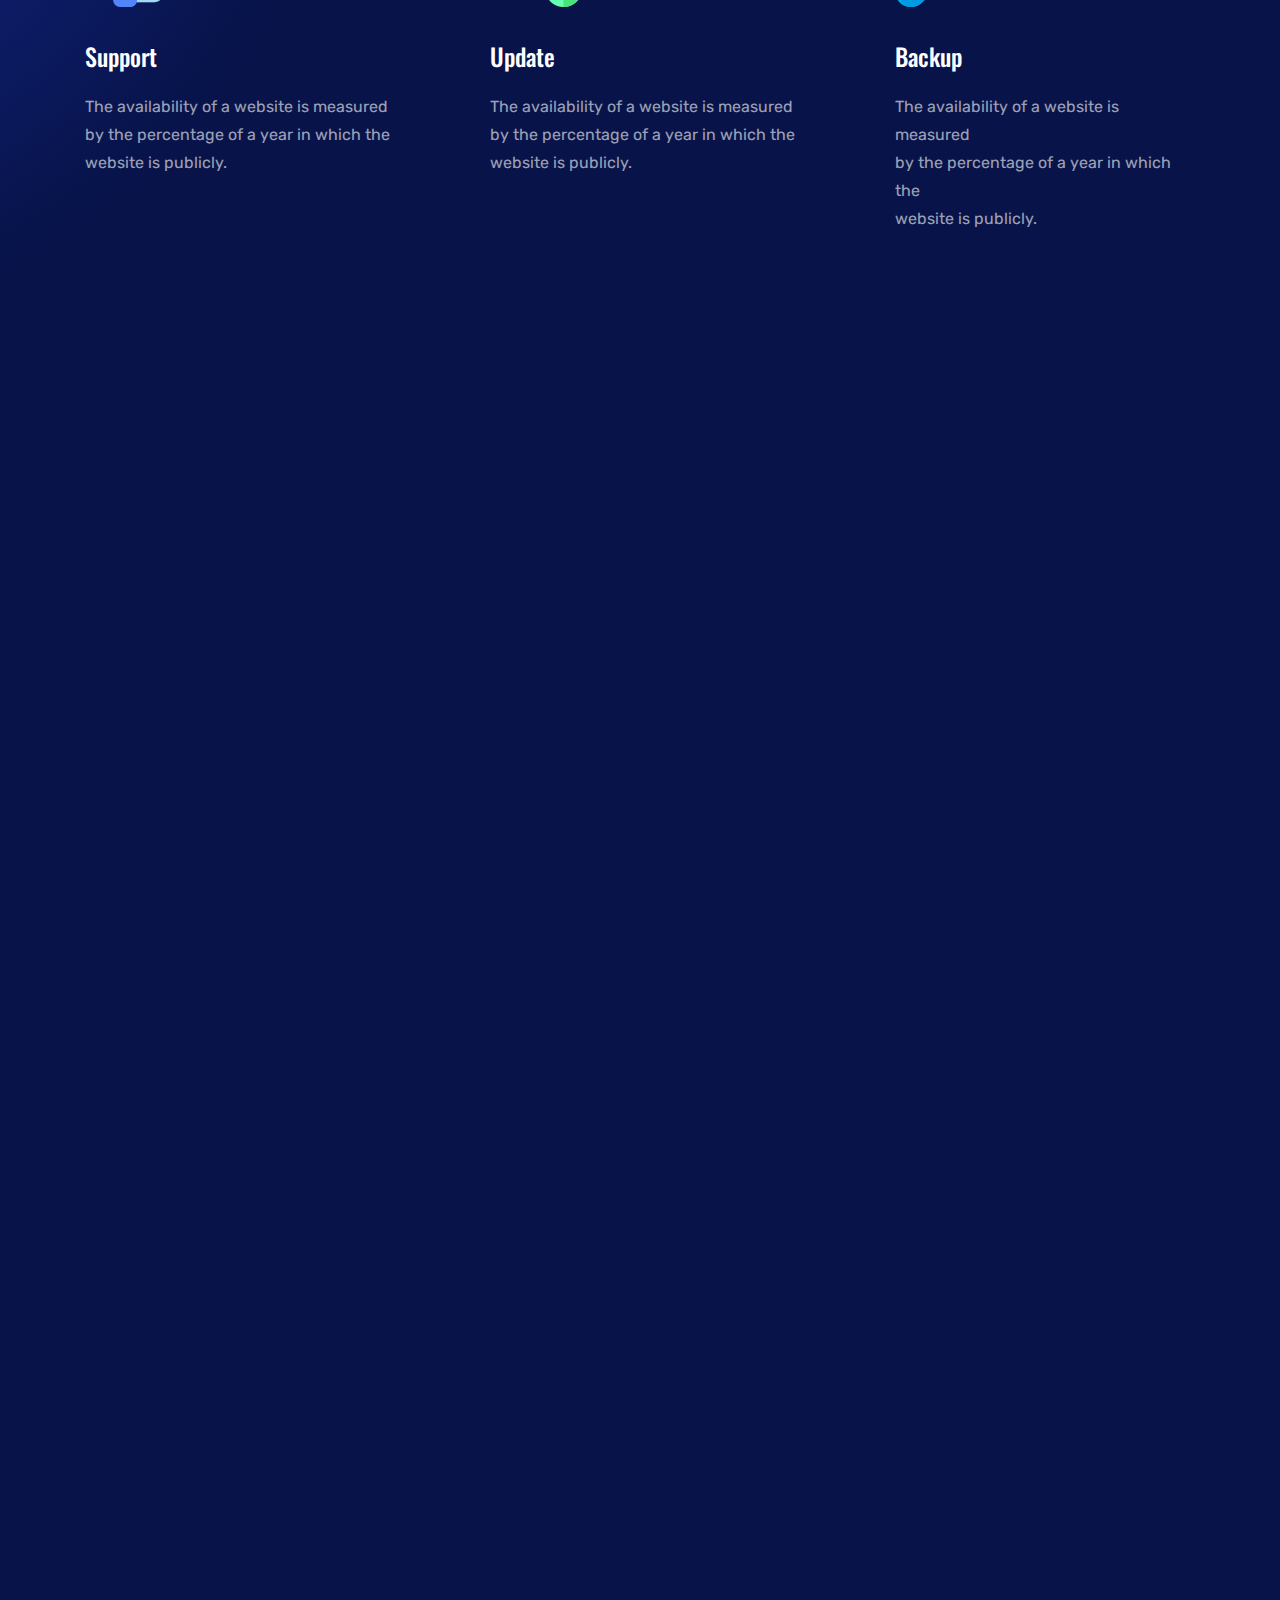
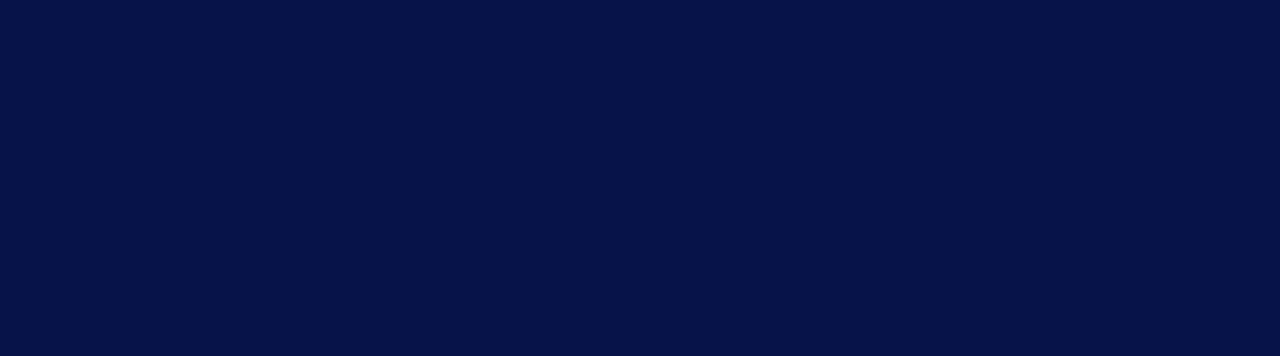
<file: about.html>
<!DOCTYPE html>
<html lang="en">
  <head>
    <meta charset="utf-8" />
    <meta http-equiv="X-UA-Compatible" content="IE=edge" />
    <meta name="viewport" content="width=device-width, initial-scale=1" />
    <!-- FAVICON -->
    <link rel="icon" href="assets/img/favicon.png" />
    <!-- TITLE -->
    <title>Inkist - About</title>
    <!-- bootstrap.min.css -->
    <link href="assets/css/bootstrap.min.css" rel="stylesheet" />
    <!-- font-awesome.min.css -->
    <link href="assets/css/font-awesome.min.css" rel="stylesheet" />
    <!-- slicknav.min.css -->
    <link href="assets/css/slicknav.min.css" rel="stylesheet" />
    <!-- magnific popup.css -->
    <link href="assets/css/magnific-popup.css" rel="stylesheet" />
    <!-- owl.css -->
    <link href="assets/css/owl.carousel.css" rel="stylesheet" />
    <!-- animate.min.css -->
    <link href="assets/css/animate.min.css" rel="stylesheet" />
    <!-- style.css -->
    <link href="style.css" rel="stylesheet" />
    <!-- responsive.css -->
    <link href="assets/css/responsive.css" rel="stylesheet" />
  
  </head>
  <body>
    <!--  page loader -->
    <div id="loader-wrapper">
      <div id="loader"></div>
      <div class="loader-ring">
        <div class="loader-ring-light"></div>
        <div class="loader-ring-track"></div>
      </div>
    </div>
    <!--  page loader end -->
    <!--  header area start -->
    <div class="header-area inner_header svg_bg">
      <div class="container">
        <div class="row">
          <div class="col-md-3">
            <div class="logo">
              <a href="index.html"><img src="assets/img/logo.png" alt="" /></a>
            </div>
          </div>
          <div class="col-md-6 col-12">
            <div class="responsive_menu"></div>
            <div class="mainmenu-area">
              <ul>
                <li>
                  <a href="index.html">Home</a>
                
                </li>
                <li>
                  <a href="hosting.html">Hosting</a>
                  <ul class="drop_menu">
                    <li><a href="hosting.html">Hosting</a></li>
                    <li><a href="cloud-hosting.html">Cloud hosting</a></li>
                    <li><a href="vpn-hosting.html">Vpn hosting</a></li>
                    <li><a href="dedicated.html">Dedicated hosting</a></li>
                  </ul>
                </li>
                <li><a href="domain.html">Domain</a></li>
                <li>
                  <a href="#">Pages</a>
                  <ul class="drop_menu">
                    <li><a href="about.html">About</a></li>
                    <li><a href="testimonial.html">Testimonial</a></li>
                    <li><a href="faq.html">Faq</a></li>
                  </ul>
                </li>
                <li>
                  <a href="blog.html">Blog</a>
                  <ul class="drop_menu">
                    <li><a href="blog.html">Blog</a></li>
                    <li><a href="blog-details.html">Blog details</a></li>
                  </ul>
                </li>
                <li><a href="contact.html">Contact</a></li>
              </ul>
            </div>
          </div>
          <div class="col-md-3">
            <div class="header-right">
              <span class="cart"
                ><img src="assets/img/cart-icon.png" alt=""
              /></span>
              <a class="login" href="login.html">Login</a>
              <a class="signup global_gradient_btn" href="signup.html"
                >Sign up</a
              >
            </div>
          </div>
        </div>
      </div>
    </div>
    <!--  hero area end -->
    <!--  inner title area start -->
    <div class="inner_title_area">
      <div class="container">
        <div class="row">
          <div class="col-md-12 text-center">
            <h1>About us</h1>
          </div>
        </div>
      </div>
    </div>
    <!--  inner title area end -->
    <!--  about area start -->
    <div class="about_area svg_bg">
      <div class="container">
        <div class="row wow fadeInLeft">
          <div class="col-lg-5 col-md-6">
            <div class="about_left">
              <h2>
                Super <span>speed</span> for your website <br />
                to impress your visitor
              </h2>
              <p>
                The most basic is web page and small-scale file hosting, where
                files can be uploaded via File Transfer Protocol (FTP) or a Web
                interface. The files are usually delivered to the Web "as is" or
                with minimal processing. Many Internet service providers (ISPs)
                offer this service free to subscribers. Individuals and
                organizations may also obtain Web page.
              </p>
            </div>
          </div>
          <div class="col-lg-6 offset-lg-1 col-md-6">
            <img src="assets/img/about_right.png" alt="" />
          </div>
        </div>
      </div>
    </div>
    <!--  about area end -->
    <!--  service area start -->
    <div class="service-area wow fadeInUp svg_bg" id="featured">
      <div class="container">
        <div class="row">
          <div class="col-md-12 text-center">
            <div class="section-title">
              <h2>Why choose us</h2>
            </div>
          </div>
        </div>
        <div class="row">
          <div class="col-md-4">
            <div class="single-service">
              <span class="service-icon"
                ><img src="assets/img/service-icon1.png" alt=""
              /></span>
              <h3>Performance</h3>
              <p>
                The availability of a website is measured <br />
                by the percentage of a year in which the <br />
                website is publicly.
              </p>
            </div>
          </div>
          <div class="col-md-4">
            <div class="single-service cta_pd">
              <span class="service-icon"
                ><img src="assets/img/service-icon2.png" alt=""
              /></span>
              <h3>Uptime</h3>
              <p>
                The availability of a website is measured <br />
                by the percentage of a year in which the <br />
                website is publicly.
              </p>
            </div>
          </div>
          <div class="col-md-4">
            <div class="single-service cta_pds">
              <span class="service-icon"
                ><img src="assets/img/service-icon3.png" alt=""
              /></span>
              <h3>Security</h3>
              <p>
                The availability of a website is measured <br />
                by the percentage of a year in which the <br />
                website is publicly.
              </p>
            </div>
          </div>
          <div class="col-md-4">
            <div class="single-service">
              <span class="service-icon"
                ><img src="assets/img/service-icon4.png" alt=""
              /></span>
              <h3>Support</h3>
              <p>
                The availability of a website is measured <br />
                by the percentage of a year in which the <br />
                website is publicly.
              </p>
            </div>
          </div>
          <div class="col-md-4">
            <div class="single-service cta_pd">
              <span class="service-icon"
                ><img src="assets/img/service-icon5.png" alt=""
              /></span>
              <h3>Update</h3>
              <p>
                The availability of a website is measured <br />
                by the percentage of a year in which the <br />
                website is publicly.
              </p>
            </div>
          </div>
          <div class="col-md-4">
            <div class="single-service cta_pds">
              <span class="service-icon"
                ><img src="assets/img/service-icon6.png" alt=""
              /></span>
              <h3>Backup</h3>
              <p>
                The availability of a website is measured <br />
                by the percentage of a year in which the <br />
                website is publicly.
              </p>
            </div>
          </div>
        </div>
      </div>
    </div>
    <!--  service area end -->
    <!--  about team area start -->
    <div class="about_team_area wow fadeInUp">
      <div class="container">
        <div class="row">
          <div class="col-md-12 text-center">
            <div class="section-title">
              <h2>Meet our professional <span>team members</span></h2>
            </div>
          </div>
        </div>
        <div class="row">
          <div class="col-md-4 text-center">
            <div class="about_single_memebre">
              <img src="assets/img/team-img1.jpg" alt="" />
              <div class="tem_text">
                <h4>John Robinson</h4>
                <p>Data Scientist</p>
              </div>
            </div>
          </div>
          <div class="col-md-4 text-center">
            <div class="about_single_memebre">
              <img src="assets/img/team-img2.jpg" alt="" />
              <div class="tem_text">
                <h4>Katie King</h4>
                <p>Security Specialist</p>
              </div>
            </div>
          </div>
          <div class="col-md-4 text-center">
            <div class="about_single_memebre">
              <img src="assets/img/team-img3.jpg" alt="" />
              <div class="tem_text">
                <h4>Sean Edwards</h4>
                <p>Full Stack Developer</p>
              </div>
            </div>
          </div>
        </div>
      </div>
    </div>
    <!--  about team area end -->
    <div class="footer-widget-area-bg wow fadeInUp">
      <!--  cta area start -->
      <div class="home2_cta_area _cta">
        <div class="container">
          <div class="row">
            <div class="col-md-9 col-lg-7">
              <div class="cta_text_left">
                <h2>Launch <span>your website</span> in cloud today!</h2>
                <p>
                  A web hosting service is a type of Internet hosting service
                  that allows individuals and organizations to make their
                  website accessible via the World Wide Web.
                </p>
              </div>
            </div>
            <div class="col-lg-5 col-md-3 text-right">
              <div class="home2_cta_btn">
                <a href="#" class="home_2_hero_btn">Get started now</a>
              </div>
            </div>
          </div>
        </div>
      </div>
      <!--  cta area end -->
      <!--  footer widget area start -->
      <div class="footer-widget-area">
        <div class="container">
          <div class="row">
            <div class="col-md-12">
              <div class="widget-border"></div>
            </div>
          </div>
          <div class="row">
            <div class="col-lg-2 col-md-4">
              <div class="footer-logo">
                <a href="index.html"
                  ><img src="assets/img/logo.png" alt=""
                /></a>
              </div>
            </div>
            <div class="col-lg-2 offset-lg-2 col-md-4">
              <div class="widget-list">
                <h4>Hosting</h4>
                <ul>
                  <li><a href="#">Dedicated hosting</a></li>
                  <li><a href="#">VPS hosting</a></li>
                  <li><a href="#">Cloud hosting</a></li>
                </ul>
              </div>
            </div>
            <div class="col-lg-2 col-md-4">
              <div class="widget-list">
                <h4>Company</h4>
                <ul>
                  <li><a href="#">About us</a></li>
                  <li><a href="#">Contact us</a></li>
                  <li><a href="#">Our clients</a></li>
                  <li><a href="#">FAQ</a></li>
                </ul>
              </div>
            </div>
            <div class="col-lg-4">
              <div class="widget-right">
                <h4>Join our newsletter</h4>
                <form action="#">
                  <input type="email" placeholder="Email address" />
                  <input type="submit" value="Submit" />
                </form>
                <a href="#"><i class="fa fa-facebook"></i></a>
                <a href="#"><i class="fa fa-twitter"></i></a>
                <a href="#"><i class="fa fa-linkedin"></i></a>
                <a href="#"><i class="fa fa-google-plus"></i></a>
              </div>
            </div>
          </div>
          <div class="row">
            <div class="col-md-12">
              <div class="widget-border cta"></div>
            </div>
          </div>
          <div class="row">
            <div class="col-md-5">
              <p>
                Copyright 2022
                <a href="https://github.com/Youssef-ashraf-ramadan"
                  >YoussefAshraf</a
                >
                All Rights Reserved.
              </p>
            </div>
            <div class="col-md-7 text-right">
              <div class="footer-right">
                <span>Payment options</span>
                <a href="#"><img src="assets/img/card1.png" alt="" /></a>
                <a href="#"><img src="assets/img/card2.png" alt="" /></a>
                <a href="#"><img src="assets/img/card3.png" alt="" /></a>
                <a href="#"><img src="assets/img/card4.png" alt="" /></a>
              </div>
            </div>
          </div>
        </div>
      </div>
    </div>
    <!--  footer widget area end -->
    <!-- jquery.js -->
    <script src="assets/js/jquery.js"></script>
    <!-- jquery.popper.min.js -->
    <script src="assets/js/popper.min.js"></script>
    <!-- bootstrap.min.js -->
    <script src="assets/js/bootstrap.min.js"></script>
    <!-- jquery.slicknav.min.js -->
    <script src="assets/js/jquery.slicknav.min.js"></script>
    <!-- jquery.magnific.min.js -->
    <script src="assets/js/jquery.magnific-popup.min.js"></script>
    <!-- jquery.owl.min.js -->
    <script src="assets/js/owl.carousel.min.js"></script>
    <!-- jquery.wow.min.js -->
    <script src="assets/js/wow.min.js"></script>
    <!-- main.js -->
    <script src="assets/js/main.js"></script>
  </body>
</html>
</file>
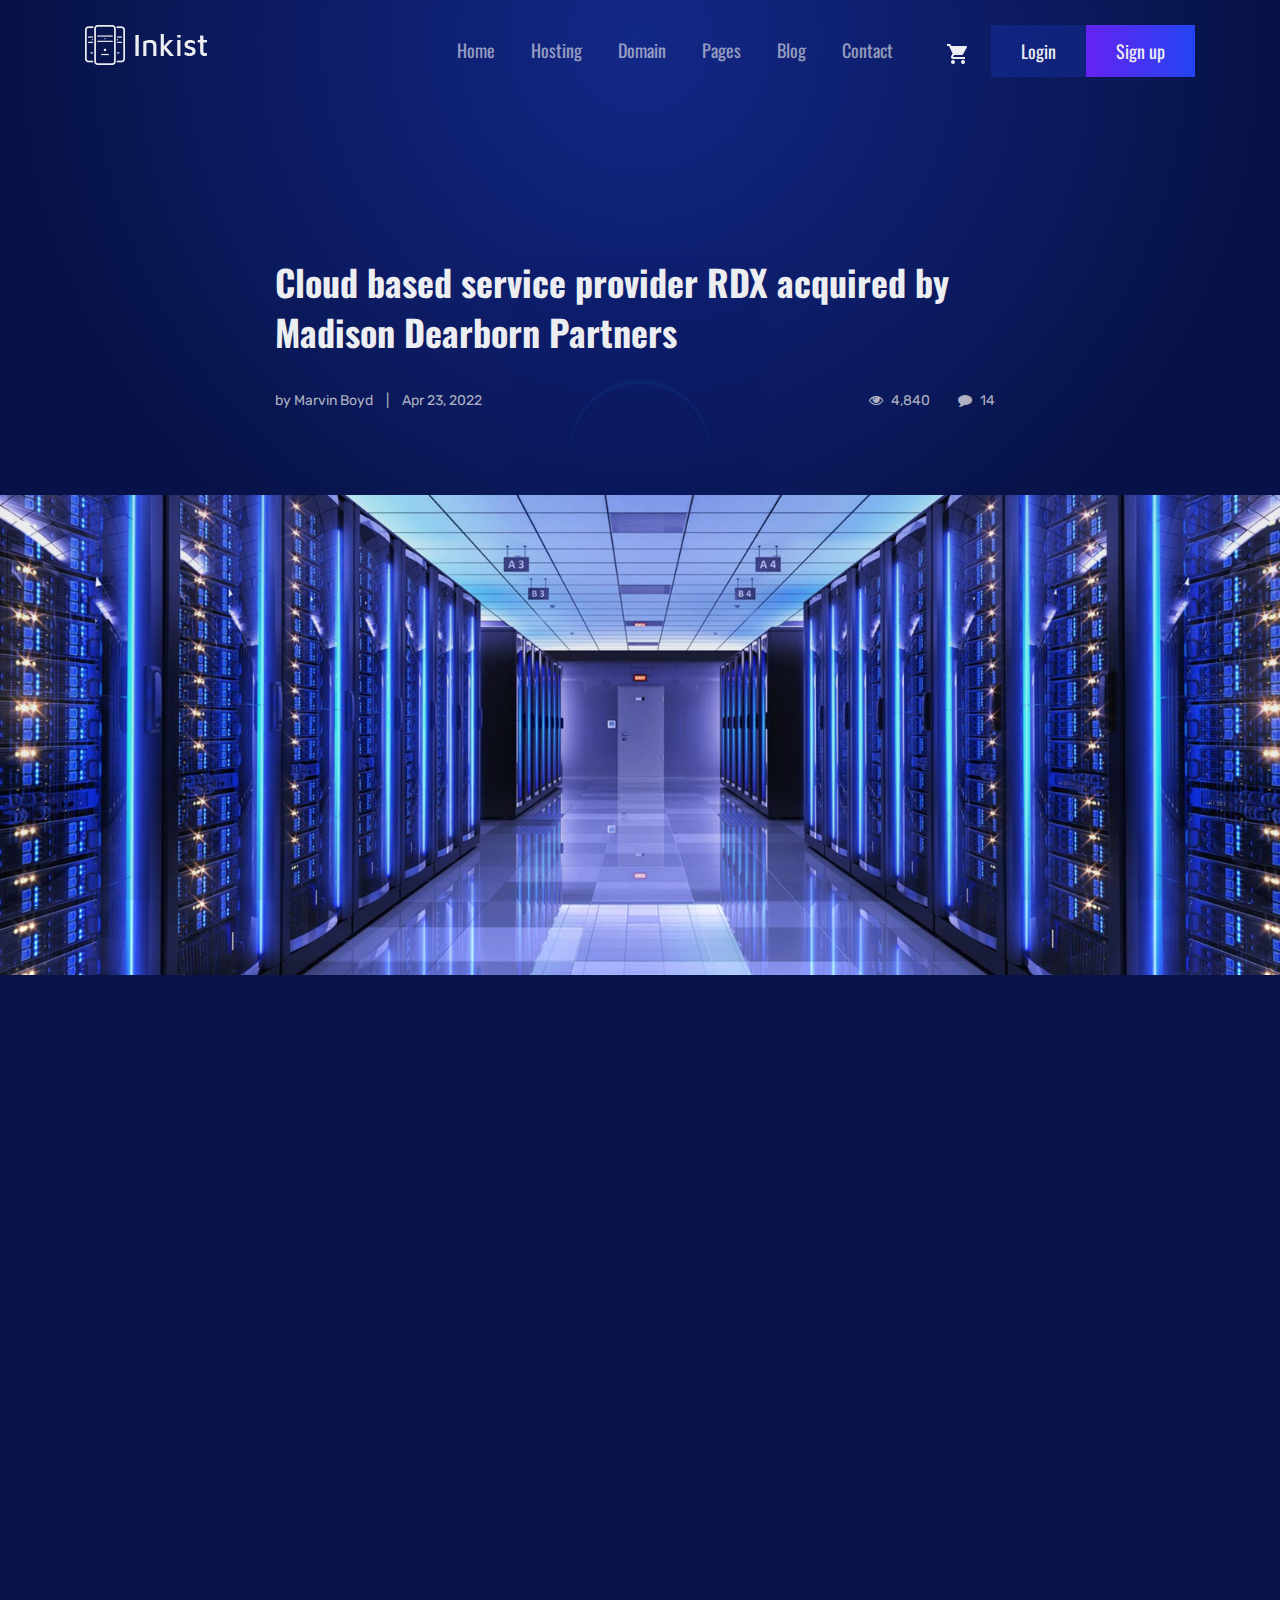
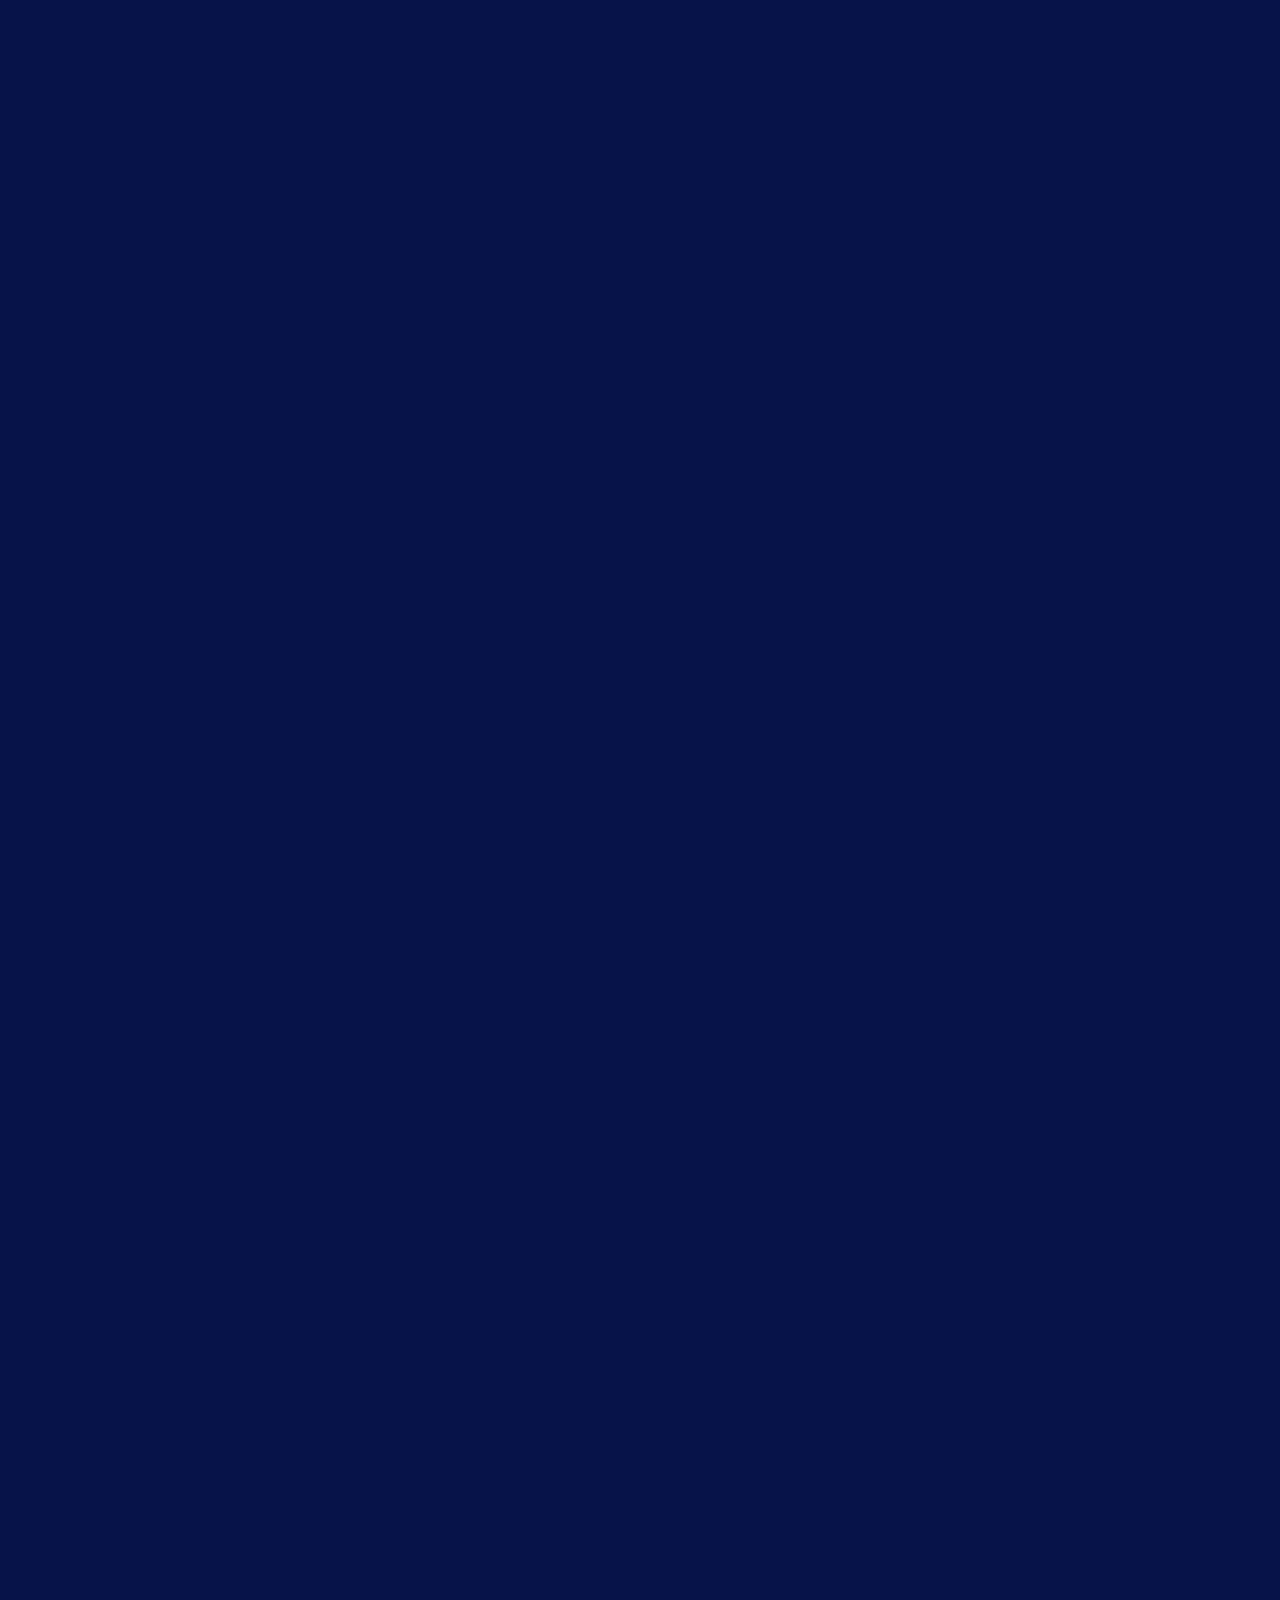
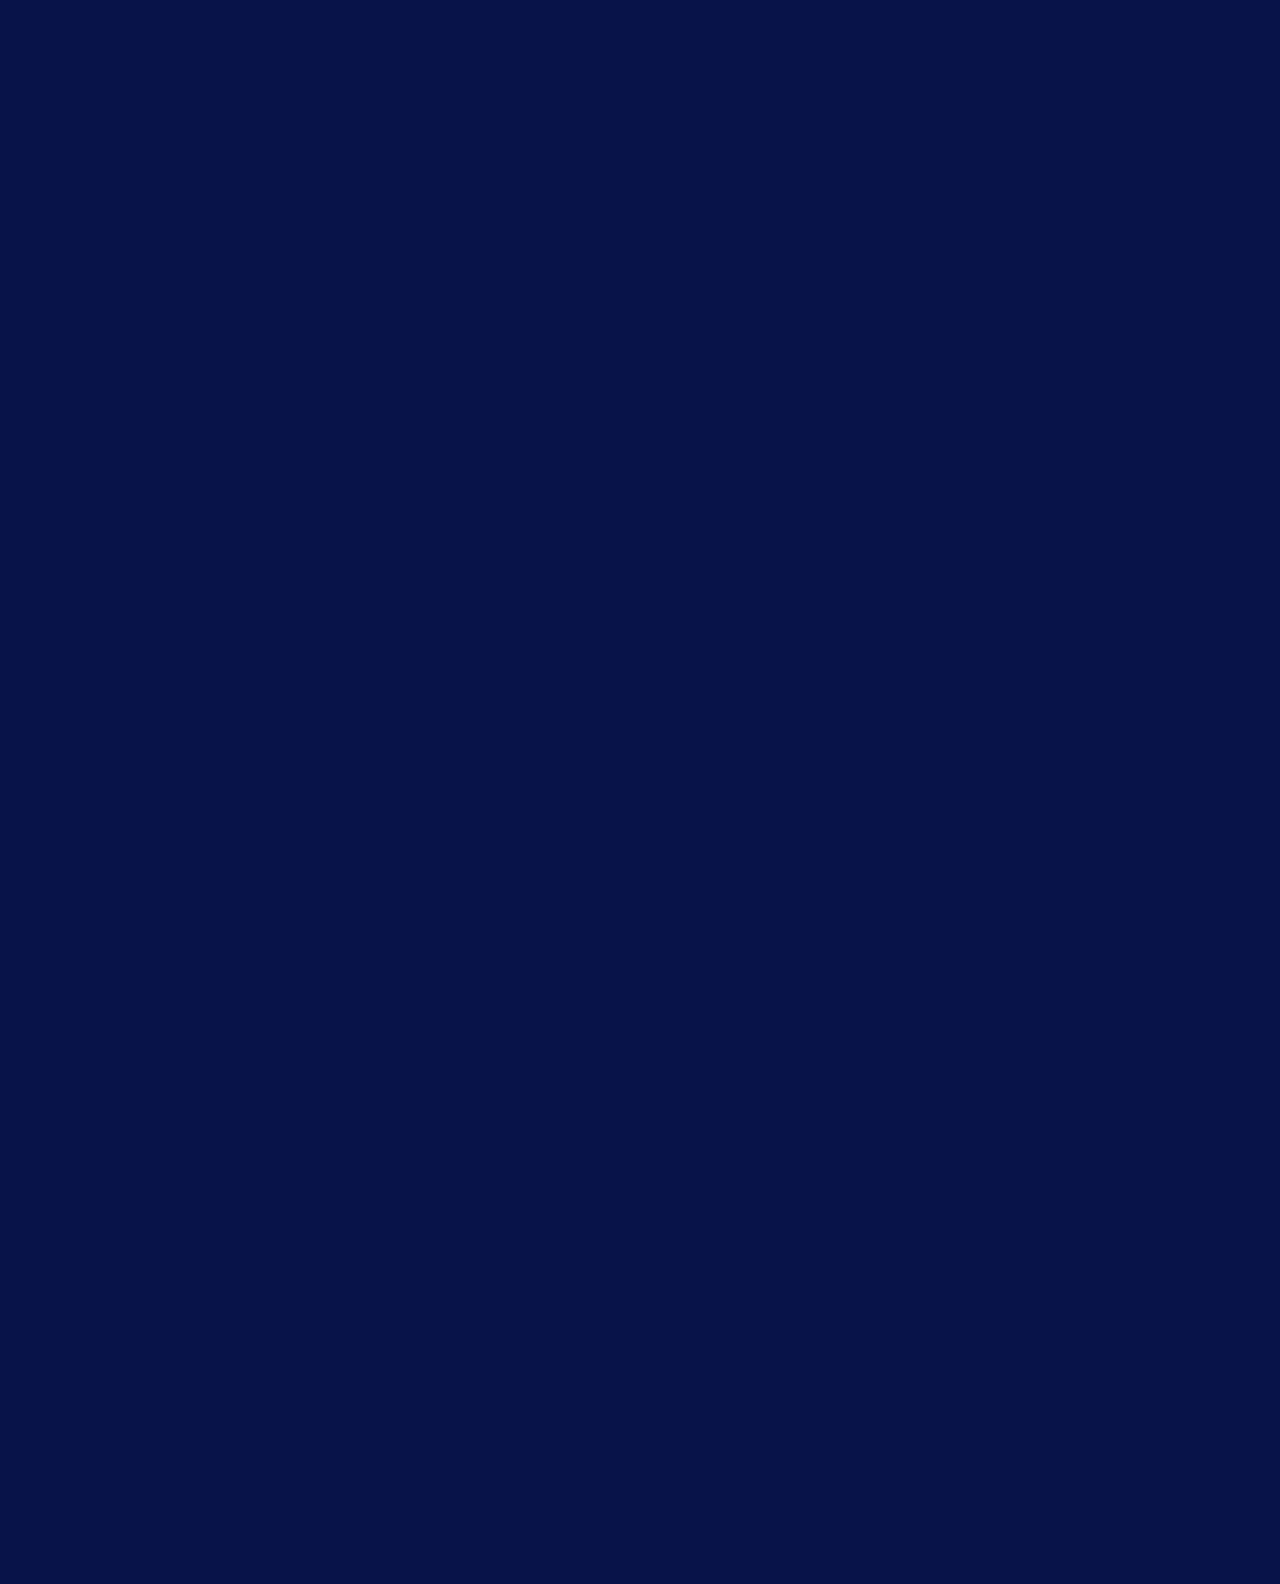
<file: blog-details.html>
<!DOCTYPE html>
<html lang="en">
<head>
    <meta charset="utf-8">
    <meta http-equiv="X-UA-Compatible" content="IE=edge">
    <meta name="viewport" content="width=device-width, initial-scale=1">
    <!-- FAVICON -->
    <link rel="icon" href="assets/img/favicon.png">
    <!-- TITLE -->
    <title>Inkist - Blog details</title>
    <!-- bootstrap.min.css -->
    <link href="assets/css/bootstrap.min.css" rel="stylesheet">
    <!-- font-awesome.min.css -->
    <link href="assets/css/font-awesome.min.css" rel="stylesheet">
    <!-- slicknav.min.css -->
    <link href="assets/css/slicknav.min.css" rel="stylesheet">
    <!-- magnific popup.css -->
    <link href="assets/css/magnific-popup.css" rel="stylesheet">
    <!-- owl.css -->
    <link href="assets/css/owl.carousel.css" rel="stylesheet">
    <!-- animate.min.css -->
    <link href="assets/css/animate.min.css" rel="stylesheet">
    <!-- style.css -->
    <link href="style.css" rel="stylesheet">
    <!-- responsive.css -->
    <link href="assets/css/responsive.css" rel="stylesheet">
 
</head>
<body class="blog_d">
    <!--  page loader -->
    <div id="loader-wrapper">
        <div id="loader"></div>
        <div class='loader-ring'>
            <div class='loader-ring-light'></div>
            <div class='loader-ring-track'></div>
        </div>
    </div>
    <!--  page loader end -->
    <!--  header area start -->
    <div class="blog_deatils_bg svg_bg">
        <div class="header-area inner_header">
             <div class="container">
                <div class="row">
                    <div class="col-md-3">
                        <div class="logo">
                            <a href="index.html"><img src="assets/img/logo.png" alt=""></a>
                        </div>
                    </div>
                    <div class="col-md-6 col-12">
                        <div class="responsive_menu"></div>
                        <div class="mainmenu-area">
                            <ul>
                                <li><a href="index.html">Home</a>
                                 
                                </li>
                                <li><a href="hosting.html">Hosting</a>
                                    <ul class="drop_menu">
                                        <li><a href="hosting.html">Hosting</a></li>
                                        <li><a href="cloud-hosting.html">Cloud hosting</a></li>
                                        <li><a href="vpn-hosting.html">Vpn hosting</a></li>
                                        <li><a href="dedicated.html">Dedicated hosting</a></li>
                                    </ul>
                                </li>
                                <li><a href="domain.html">Domain</a></li>
                                <li><a href="#">Pages</a>
                                    <ul class="drop_menu">
                                        <li><a href="about.html">About</a></li>
                                        <li><a href="testimonial.html">Testimonial</a></li>
                                        <li><a href="faq.html">Faq</a></li>
                                    </ul>
                                </li>
                                <li><a href="blog.html">Blog</a>
                                    <ul class="drop_menu">
                                        <li><a href="blog.html">Blog</a></li>
                                        <li><a href="blog-details.html">Blog details</a></li>
                                    </ul>
                                </li>
                                <li><a href="contact.html">Contact</a></li>
                            </ul>
                        </div>
                    </div>
                    <div class="col-md-3">
                        <div class="header-right">
                            <span class="cart"><img src="assets/img/cart-icon.png" alt=""></span>
                            <a class="login" href="login.html">Login</a>
                            <a class="signup global_gradient_btn" href="signup.html">Sign up</a>
                        </div>
                    </div>
                </div>
            </div>
        </div>
        <!--  hero area end -->
        <!--  blog details area start -->
        <div class="blog_area" id="featured">
            <div class="container">
                <div class="row">
                    <div class="col-lg-8 offset-lg-2 col-md-12">
                        <div class="blog_single_item">
                            <div class="blog_meta_text">
                                <h3>Cloud based service provider RDX acquired by Madison Dearborn Partners</h3>
                                <p>by <a href="#">Marvin Boyd</a> <span>|</span> Apr 23, 2022
                                    <span class="blog_meta_right"> <span><i class="fa fa-eye"></i> 4,840</span> <a href="blog-details.html"><span><i class="fa fa-comment"></i> 14</span></a> </span>
                                </p>
                            </div>
                        </div>
                    </div>
                </div>
            </div>
        </div>
    </div>
    <div class="blog-details-img">
        <img src="assets/img/blog-details-img.jpg" alt="">
    </div>
    <!--  blog details area end -->
    <!--  blog details text start -->
    <div class="blog_details_text1 wow fadeInUp">
        <div class="container">
            <div class="row">
                <div class="col-lg-8 offset-lg-2">
                    <div class="blog_details_single_text1">
                        <p>A complex site calls for a more comprehensive package that provides database support and application development platforms (e.g. ASP.NET, ColdFusion, Java EE, Perl/Plack, PHP or Ruby on Rails). These facilities allow customers to write or install scripts for applications like forums and content management. Also, Secure Sockets Layer (SSL) is typically used for websites that wish to keep the data transmitted more secure.</p>
                        <p>Shared web hosting service: one's website is placed on the same server as many other sites, ranging from a few sites to hundreds of websites. Typically, all domains may share a common pool of server resources, such as RAM and the CPU. The features available with this type of service can be quite basic and not flexible in terms of software and updates. Resellers often sell shared web hosting and web companies often have reseller accounts to provide hosting for clients.</p>
                    </div>
                    <div class="blog_details_quote">
                        <img src="assets/img/blog-details-quote.png" alt="">
                        <p>Reseller web hosting: allows clients to become web hosts themselves. Resellers could function, for individual domains, under any combination of these listed types of hosting, depending on who they are affiliated with as a reseller. Resellers' accounts may vary tremendously in size colocated server.</p>
                    </div>
                    <div class="blog_details_single_text1">
                        <p>Virtual Dedicated Server: also known as a Virtual Private Server (VPS), divides server resources into virtual servers, where resources can be allocated in a way that does not directly reflect the underlying hardware. VPS will often be allocated resources based on a one server to many VPSs relationship, however virtualisation may be done for a number of reasons, including the ability to move a VPS container between servers. The users may have root access to their own virtual space. Customers are sometimes responsible for patching and maintaining the server (unmanaged server) or the VPS provider may provide server admin tasks for the customer (managed server).</p>
                    </div>
                    <div class="blog_details_single2">
                        <span>Share this article</span>
                        <span class="meta_social">
                            <a href="#"><i class="fa fa-facebook"></i></a>
                            <a href="#"><i class="fa fa-twitter"></i></a>
                            <a href="#"><i class="fa fa-google-plus"></i></a>
                            <a href="#"><i class="fa fa-pinterest"></i></a>
                        </span>
                    </div>
                    <div class="blog_details_single3">
                        <span><img src="assets/img/blog-details-author.png" alt=""></span>
                        <div class="blog_details_author_text">
                            <h4><a href="#">Author : Marvin Boyd</a></h4>
                            <p>Marvin Boyd is a  Reseller web hosting: allows clients to become web hosts themselves. Resellers could function, for individual domains, under any combination of these listed types of hosting.</p>
                        </div>
                    </div>
                    <div class="blog_details_single4">
                        <div class="row">
                            <div class="col-md-6">
                                <div class="blog_d_img_text">
                                    <img src="assets/img/blog-details-img2.png" alt="">
                                    <div class="blog-details_meta_t">
                                        <h4><a href="#">Australian government to reform .AU domain to manage their framework</a></h4>
                                        <p>by <a href="#">Marvin Boyd</a> <span>|</span> Apr 23, 2022</p>
                                    </div>
                                </div>
                            </div>
                            <div class="col-md-6">
                                <div class="blog_d_img_text">
                                    <img src="assets/img/blog-details-img3.png" alt="">
                                    <div class="blog-details_meta_t">
                                        <h4><a href="#">ClearSky Data partners with Faction for on-demand disaster recovery</a></h4>
                                        <p>by <a href="#">Marvin Boyd</a> <span>|</span> Apr 23, 2022</p>
                                    </div>
                                </div>
                            </div>
                        </div>
                    </div>
                    <div class="blog_details_single5">
                        <h3>3 Comments</h3>
                        <div class="blog_comments">
                            <span><img src="assets/img/comments-img1.png" alt=""></span>
                            <div class="cooment_text_meta">
                                <h5>William Howard</h5>
                                <h6>Apr 24, 2022</h6>
                                <p>As the number of users on the World Wide Web grew, the pressure for companies, both large and small to have an online presence grew.</p>
                                <a href="#" class="reply"><i class="fa fa-reply"></i> Reply</a>
                            </div>
                        </div>
                        <div class="blog_comments _cta">
                            <span><img src="assets/img/comments-img2.png" alt=""></span>
                            <div class="cooment_text_meta">
                                <h5>Kelly Jenkins</h5>
                                <h6>Apr 24, 2022</h6>
                                <p>To host a website on the internet, an individual or company would need their own computer or server.</p>
                                <a href="#" class="reply"><i class="fa fa-reply"></i> Reply</a>
                            </div>
                        </div>
                        <div class="blog_comments">
                            <span><img src="assets/img/comments-img3.png" alt=""></span>
                            <div class="cooment_text_meta">
                                <h5>Edward Vaughn</h5>
                                <h6>Apr 24, 2022</h6>
                                <p>As the number of users on the World Wide Web grew, the pressure for companies, both large and small to have an online presence grew.</p>
                                <a href="#" class="reply"><i class="fa fa-reply"></i> Reply</a>
                            </div>
                        </div>
                    </div>
                    <div class="blog_details_single6">
                        <h4>Post your comment</h4>
                        <form action="#">
                            <textarea placeholder="Type your comment"></textarea>
                            <input type="text" name="name" placeholder="Name">
                            <input type="email" name="email" placeholder="Email">
                            <input type="text" name="web" placeholder="Website (optional)">
                            <button type="button">Post comment</button>
                        </form>
                    </div>
                </div>
            </div>
        </div>
    </div>
    <!--  blog details text end -->
    <div class="footer-widget-area-bg wow fadeInUp">
        <!--  footer widget area start -->
        <div class="footer-widget-area">
            <div class="container">
                <div class="row">
                    <div class="col-md-12">
                        <div class="widget-border"></div>
                    </div>
                </div>
                <div class="row">
                    <div class="col-lg-2 col-md-4">
                        <div class="footer-logo">
                            <a href="index.html"><img src="assets/img/logo.png" alt=""></a>
                        </div>
                    </div>
                    <div class="col-lg-2 offset-lg-2 col-md-4">
                        <div class="widget-list">
                            <h4>Hosting</h4>
                            <ul>
                                <li><a href="#">Dedicated hosting</a></li>
                                <li><a href="#">VPS hosting</a></li>
                                <li><a href="#">Cloud hosting</a></li>
                            </ul>
                        </div>
                    </div>
                    <div class="col-lg-2 col-md-4">
                        <div class="widget-list">
                            <h4>Company</h4>
                            <ul>
                                <li><a href="#">About us</a></li>
                                <li><a href="#">Contact us</a></li>
                                <li><a href="#">Our clients</a></li>
                                <li><a href="#">FAQ</a></li>
                            </ul>
                        </div>
                    </div>
                    <div class="col-lg-4">
                        <div class="widget-right">
                            <h4>Join our newsletter</h4>
                            <form action="#">
                                <input type="email" placeholder="Email address">
                                <input type="submit" value="Submit">
                            </form>
                            <a href="#"><i class="fa fa-facebook"></i></a>
                            <a href="#"><i class="fa fa-twitter"></i></a>
                            <a href="#"><i class="fa fa-linkedin"></i></a>
                            <a href="#"><i class="fa fa-google-plus"></i></a>
                        </div>
                    </div>
                </div>
                <div class="row">
                    <div class="col-md-12">
                        <div class="widget-border cta"></div>
                    </div>
                </div>
                <div class="row">
                    <div class="col-md-5">
                       <p>Copyright 2022  <a href="https://github.com/Youssef-ashraf-ramadan">YoussefAshraf</a>  All Rights Reserved.</p>
                    </div>
                    <div class="col-md-7 text-right">
                        <div class="footer-right">
                            <span>Payment options</span>
                            <a href="#"><img src="assets/img/card1.png" alt=""></a>
                            <a href="#"><img src="assets/img/card2.png" alt=""></a>
                            <a href="#"><img src="assets/img/card3.png" alt=""></a>
                            <a href="#"><img src="assets/img/card4.png" alt=""></a>
                        </div>
                    </div>
                </div>
            </div>
        </div>
    </div>
    <!--  footer widget area end -->
    <!-- jquery.js -->
    <script src="assets/js/jquery.js"></script>
    <!-- jquery.popper.min.js -->
    <script src="assets/js/popper.min.js"></script>
    <!-- bootstrap.min.js -->
    <script src="assets/js/bootstrap.min.js"></script>
    <!-- jquery.slicknav.min.js -->
    <script src="assets/js/jquery.slicknav.min.js"></script>
    <!-- jquery.magnific.min.js -->
    <script src="assets/js/jquery.magnific-popup.min.js"></script>
    <!-- jquery.owl.min.js -->
    <script src="assets/js/owl.carousel.min.js"></script>
    <!-- jquery.wow.min.js -->
    <script src="assets/js/wow.min.js"></script>
    <!-- main.js -->
    <script src="assets/js/main.js"></script>
</body>
</html>
</file>
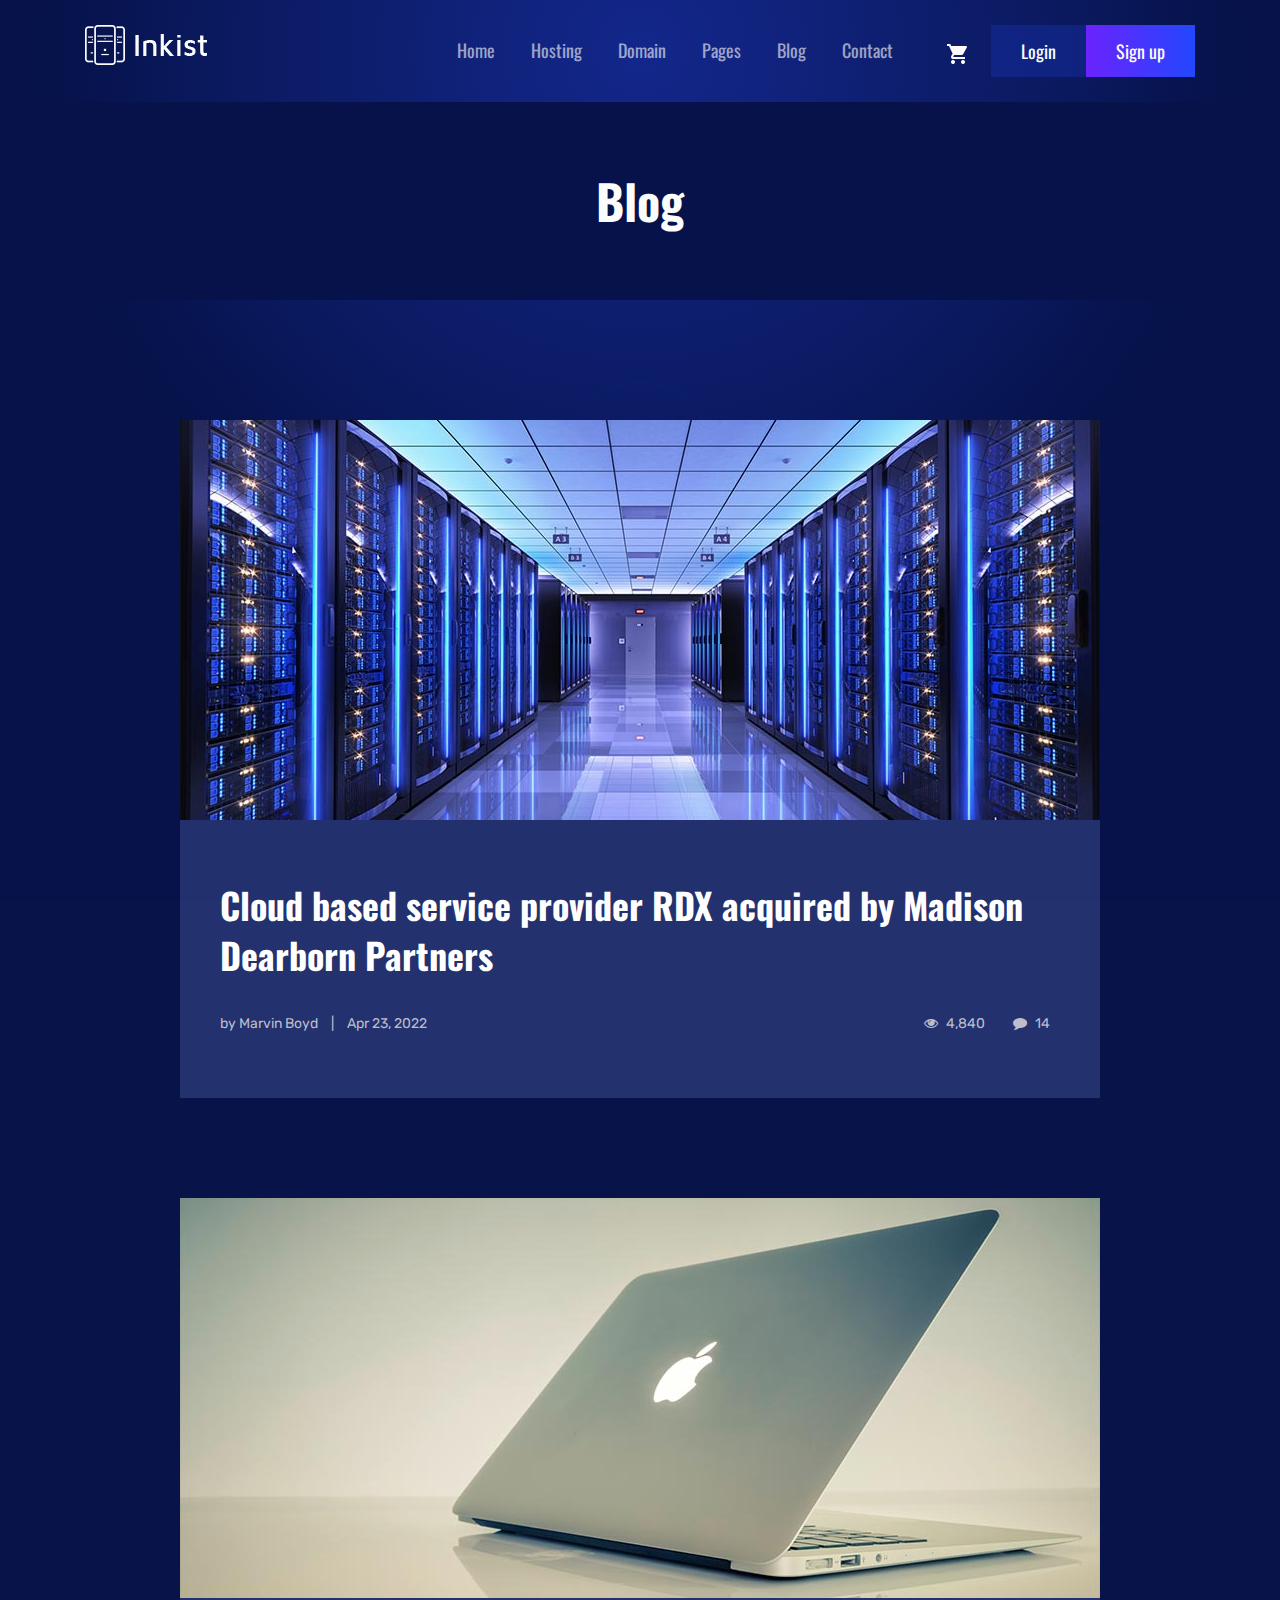
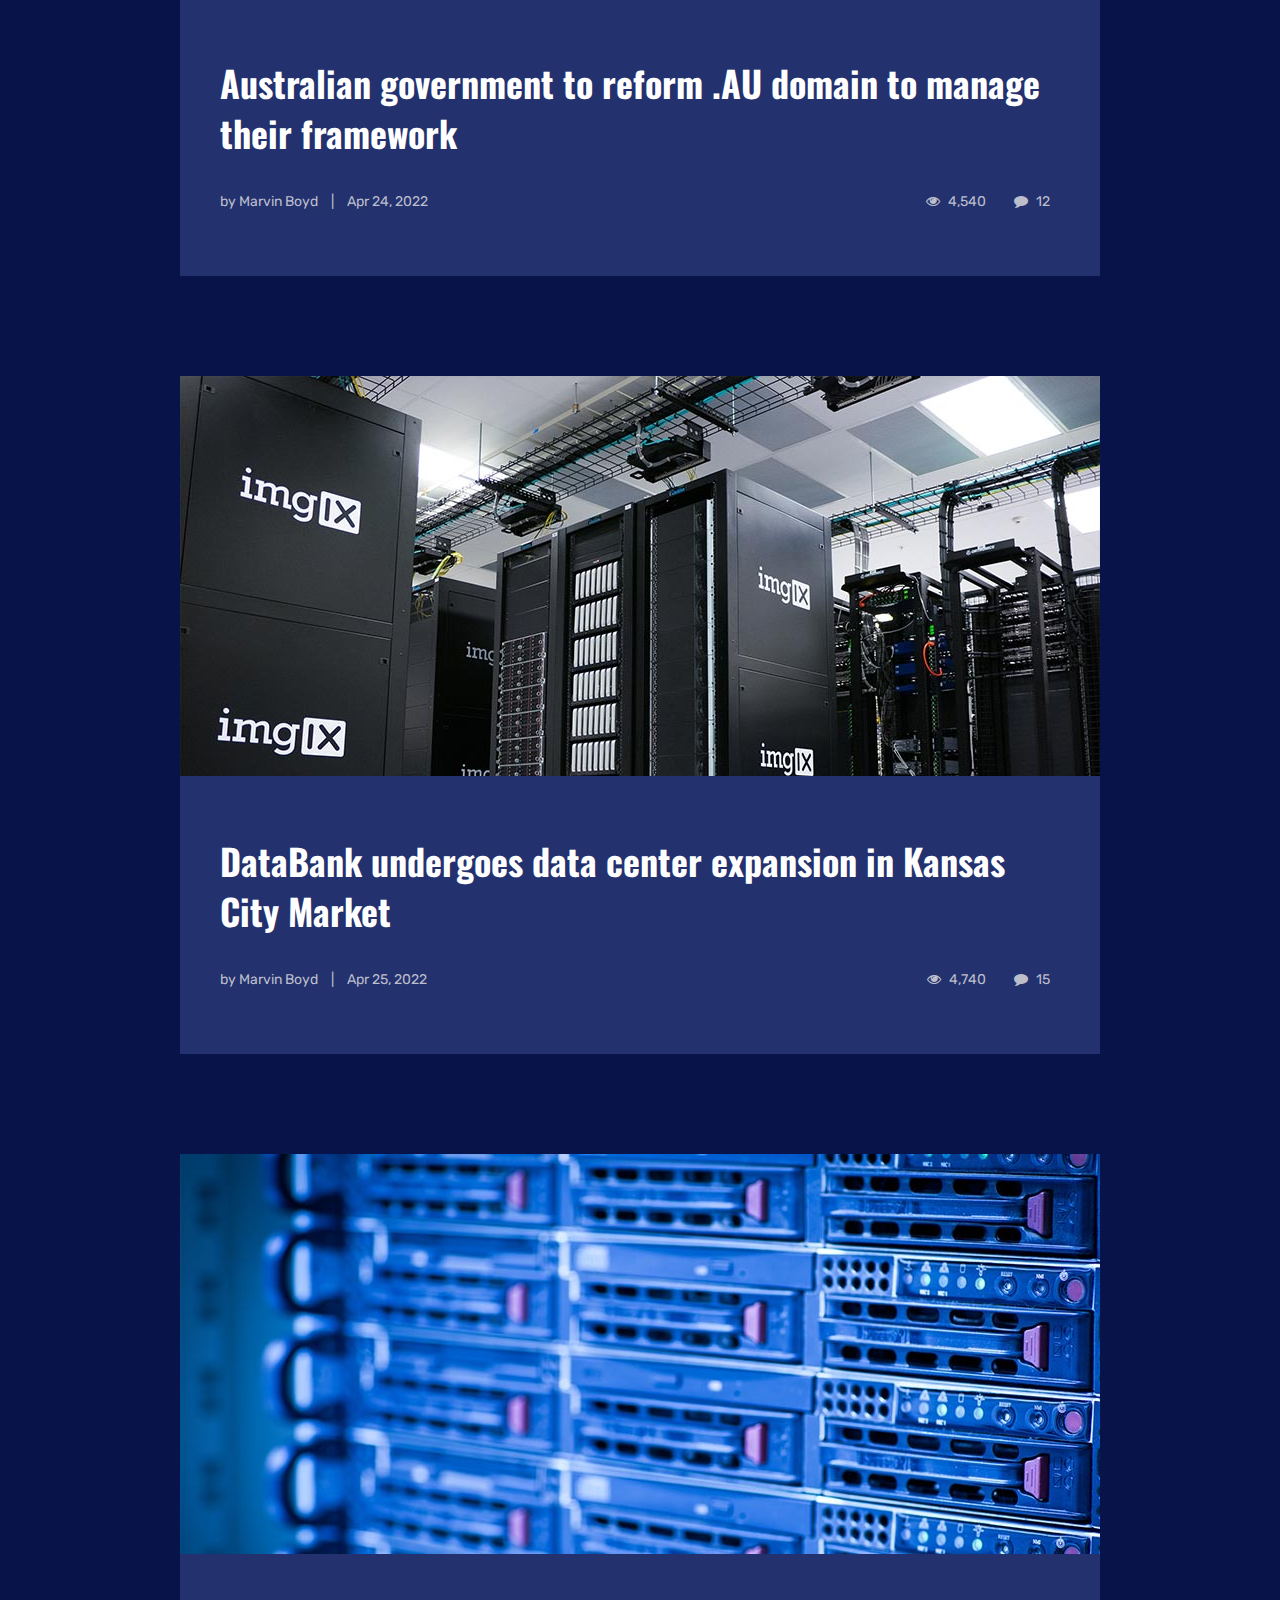
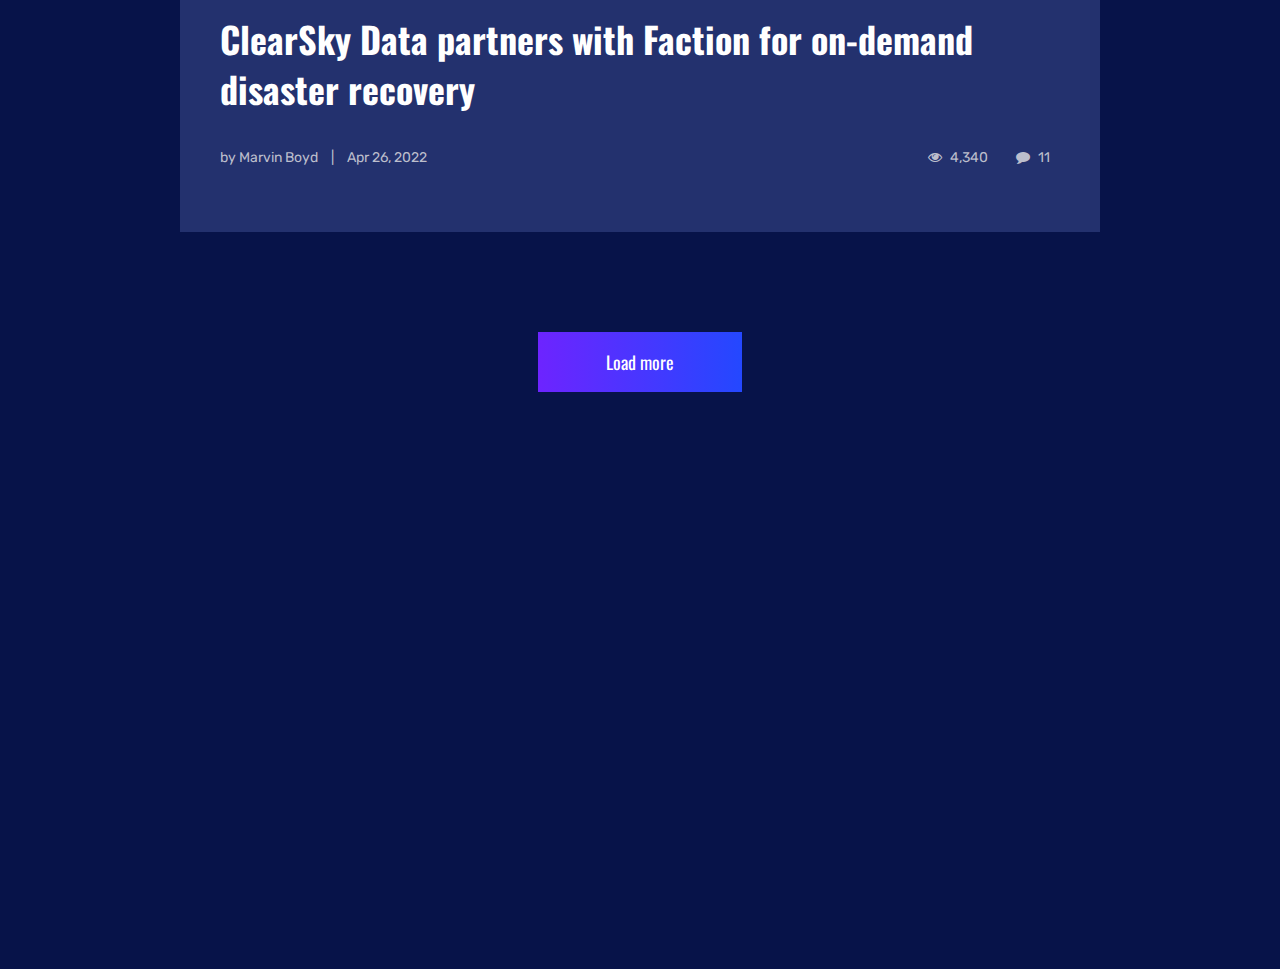
<file: blog.html>
<!DOCTYPE html>
<html lang="en">
<head>
    <meta charset="utf-8">
    <meta http-equiv="X-UA-Compatible" content="IE=edge">
    <meta name="viewport" content="width=device-width, initial-scale=1">
    <!-- FAVICON -->
    <link rel="icon" href="assets/img/favicon.png">
    <!-- TITLE -->
    <title>Inkist - Blog</title>
    <!-- bootstrap.min.css -->
    <link href="assets/css/bootstrap.min.css" rel="stylesheet">
    <!-- font-awesome.min.css -->
    <link href="assets/css/font-awesome.min.css" rel="stylesheet">
    <!-- slicknav.min.css -->
    <link href="assets/css/slicknav.min.css" rel="stylesheet">
    <!-- magnific popup.css -->
    <link href="assets/css/magnific-popup.css" rel="stylesheet">
    <!-- owl.css -->
    <link href="assets/css/owl.carousel.css" rel="stylesheet">
    <!-- animate.min.css -->
    <link href="assets/css/animate.min.css" rel="stylesheet">
    <!-- style.css -->
    <link href="style.css" rel="stylesheet">
    <!-- responsive.css -->
    <link href="assets/css/responsive.css" rel="stylesheet">
 
</head>
<body>
    <!--  page loader -->
    <div id="loader-wrapper">
        <div id="loader"></div>
        <div class='loader-ring'>
            <div class='loader-ring-light'></div>
            <div class='loader-ring-track'></div>
        </div>
    </div>
    <!--  page loader end -->
    <!--  header area start -->
    <div class="header-area inner_header svg_bg">
         <div class="container">
            <div class="row">
                <div class="col-md-3">
                    <div class="logo">
                        <a href="index.html"><img src="assets/img/logo.png" alt=""></a>
                    </div>
                </div>
                <div class="col-md-6 col-12">
                    <div class="responsive_menu"></div>
                    <div class="mainmenu-area">
                        <ul>
                            <li><a href="index.html">Home</a>
                           
                            </li>
                            <li><a href="hosting.html">Hosting</a>
                                <ul class="drop_menu">
                                    <li><a href="hosting.html">Hosting</a></li>
                                    <li><a href="cloud-hosting.html">Cloud hosting</a></li>
                                    <li><a href="vpn-hosting.html">Vpn hosting</a></li>
                                    <li><a href="dedicated.html">Dedicated hosting</a></li>
                                </ul>
                            </li>
                            <li><a href="domain.html">Domain</a></li>
                            <li><a href="#">Pages</a>
                                <ul class="drop_menu">
                                    <li><a href="about.html">About</a></li>
                                    <li><a href="testimonial.html">Testimonial</a></li>
                                    <li><a href="faq.html">Faq</a></li>
                                </ul>
                            </li>
                            <li><a href="blog.html">Blog</a>
                                <ul class="drop_menu">
                                    <li><a href="blog.html">Blog</a></li>
                                    <li><a href="blog-details.html">Blog details</a></li>
                                </ul>
                            </li>
                            <li><a href="contact.html">Contact</a></li>
                        </ul>
                    </div>
                </div>
                <div class="col-md-3">
                    <div class="header-right">
                        <span class="cart"><img src="assets/img/cart-icon.png" alt=""></span>
                        <a class="login" href="login.html">Login</a>
                        <a class="signup global_gradient_btn" href="signup.html">Sign up</a>
                    </div>
                </div>
            </div>
        </div>
    </div>
    <!--  hero area end -->
    <!--  inner title area start -->
    <div class="inner_title_area">
        <div class="container">
            <div class="row">
                <div class="col-md-12 text-center">
                    <h1>Blog</h1>
                </div>
            </div>
        </div>
    </div>
    <!--  inner title area end -->
    <!--  blog area start -->
    <div class="blog_area svg_bg wow fadeInUp" id="featured">
        <div class="container">
            <div class="row">
                <div class="col-lg-10 offset-lg-1 col-md-12">
                    <div class="blog_single_item">
                        <a href="assets/img/blog-img1.jpg" class="blog_img"><img src="assets/img/blog-img1.jpg" alt=""></a>
                        <div class="blog_meta_text">
                            <h3><a href="blog-details.html">Cloud based service provider RDX acquired by Madison Dearborn Partners</a></h3>
                            <p>by <a href="#">Marvin Boyd</a> <span>|</span> Apr 23, 2022
                                <span class="blog_meta_right"> <span><i class="fa fa-eye"></i> 4,840</span> <a href="blog-details.html"><span><i class="fa fa-comment"></i> 14</span></a> </span>
                            </p>
                        </div>
                    </div>
                    <div class="blog_single_item">
                        <a href="assets/img/blog-img2.jpg" class="blog_img"><img src="assets/img/blog-img2.jpg" alt=""></a>
                        <div class="blog_meta_text">
                            <h3><a href="blog-details.html">Australian government to reform .AU domain to manage their framework</a></h3>
                            <p>by <a href="#">Marvin Boyd</a> <span>|</span> Apr 24, 2022
                                <span class="blog_meta_right"> <span><i class="fa fa-eye"></i> 4,540</span> <a href="blog-details.html"><span><i class="fa fa-comment"></i> 12</span></a> </span>
                            </p>
                        </div>
                    </div>
                    <div class="blog_single_item">
                        <a href="assets/img/blog-img3.jpg" class="blog_img"><img src="assets/img/blog-img3.jpg" alt=""></a>
                        <div class="blog_meta_text">
                            <h3><a href="blog-details.html">DataBank undergoes data center expansion in Kansas City Market</a></h3>
                            <p>by <a href="#">Marvin Boyd</a> <span>|</span> Apr 25, 2022
                                <span class="blog_meta_right"> <span><i class="fa fa-eye"></i> 4,740</span> <a href="blog-details.html"><span><i class="fa fa-comment"></i> 15</span></a> </span>
                            </p>
                        </div>
                    </div>
                    <div class="blog_single_item">
                        <a href="assets/img/blog-img4.jpg" class="blog_img"><img src="assets/img/blog-img4.jpg" alt=""></a>
                        <div class="blog_meta_text">
                            <h3><a href="blog-details.html">ClearSky Data partners with Faction for on-demand disaster recovery</a></h3>
                            <p>by <a href="#">Marvin Boyd</a> <span>|</span> Apr 26, 2022
                                <span class="blog_meta_right"> <span><i class="fa fa-eye"></i> 4,340</span> <a href="blog-details.html"><span><i class="fa fa-comment"></i> 11</span></a> </span>
                            </p>
                        </div>
                    </div>
                </div>
            </div>
            <div class="row">
                <div class="col-md-12 text-center">
                    <a href="blog-details.html" class="global_gradient_btn">Load more</a> 
                </div>
            </div>
        </div>
    </div>
    <!--  blog area end -->
    <div class="footer-widget-area-bg _cta wow fadeInUp">
        <!--  footer widget area start -->
        <div class="footer-widget-area">
            <div class="container">
                <div class="row">
                    <div class="col-md-12">
                        <div class="widget-border"></div>
                    </div>
                </div>
                <div class="row">
                    <div class="col-lg-2 col-md-4">
                        <div class="footer-logo">
                            <a href="index.html"><img src="assets/img/logo.png" alt=""></a>
                        </div>
                    </div>
                    <div class="col-lg-2 offset-lg-2 col-md-4">
                        <div class="widget-list">
                            <h4>Hosting</h4>
                            <ul>
                                <li><a href="#">Dedicated hosting</a></li>
                                <li><a href="#">VPS hosting</a></li>
                                <li><a href="#">Cloud hosting</a></li>
                            </ul>
                        </div>
                    </div>
                    <div class="col-lg-2 col-md-4">
                        <div class="widget-list">
                            <h4>Company</h4>
                            <ul>
                                <li><a href="#">About us</a></li>
                                <li><a href="#">Contact us</a></li>
                                <li><a href="#">Our clients</a></li>
                                <li><a href="#">FAQ</a></li>
                            </ul>
                        </div>
                    </div>
                    <div class="col-lg-4">
                        <div class="widget-right">
                            <h4>Join our newsletter</h4>
                            <form action="#">
                                <input type="email" placeholder="Email address">
                                <input type="submit" value="Submit">
                            </form>
                            <a href="#"><i class="fa fa-facebook"></i></a>
                            <a href="#"><i class="fa fa-twitter"></i></a>
                            <a href="#"><i class="fa fa-linkedin"></i></a>
                            <a href="#"><i class="fa fa-google-plus"></i></a>
                        </div>
                    </div>
                </div>
                <div class="row">
                    <div class="col-md-12">
                        <div class="widget-border cta"></div>
                    </div>
                </div>
                <div class="row">
                    <div class="col-md-5">
                       <p>Copyright 2022  <a href="https://github.com/Youssef-ashraf-ramadan">YoussefAshraf</a>  All Rights Reserved.</p>
                    </div>
                    <div class="col-md-7 text-right">
                        <div class="footer-right">
                            <span>Payment options</span>
                            <a href="#"><img src="assets/img/card1.png" alt=""></a>
                            <a href="#"><img src="assets/img/card2.png" alt=""></a>
                            <a href="#"><img src="assets/img/card3.png" alt=""></a>
                            <a href="#"><img src="assets/img/card4.png" alt=""></a>
                        </div>
                    </div>
                </div>
            </div>
        </div>
    </div>
    <!--  footer widget area end -->
    <!-- jquery.js -->
    <script src="assets/js/jquery.js"></script>
    <!-- jquery.popper.min.js -->
    <script src="assets/js/popper.min.js"></script>
    <!-- bootstrap.min.js -->
    <script src="assets/js/bootstrap.min.js"></script>
    <!-- jquery.slicknav.min.js -->
    <script src="assets/js/jquery.slicknav.min.js"></script>
    <!-- jquery.magnific.min.js -->
    <script src="assets/js/jquery.magnific-popup.min.js"></script>
    <!-- jquery.owl.min.js -->
    <script src="assets/js/owl.carousel.min.js"></script>
    <!-- jquery.wow.min.js -->
    <script src="assets/js/wow.min.js"></script>
    <!-- main.js -->
    <script src="assets/js/main.js"></script>
</body>
</html>
</file>
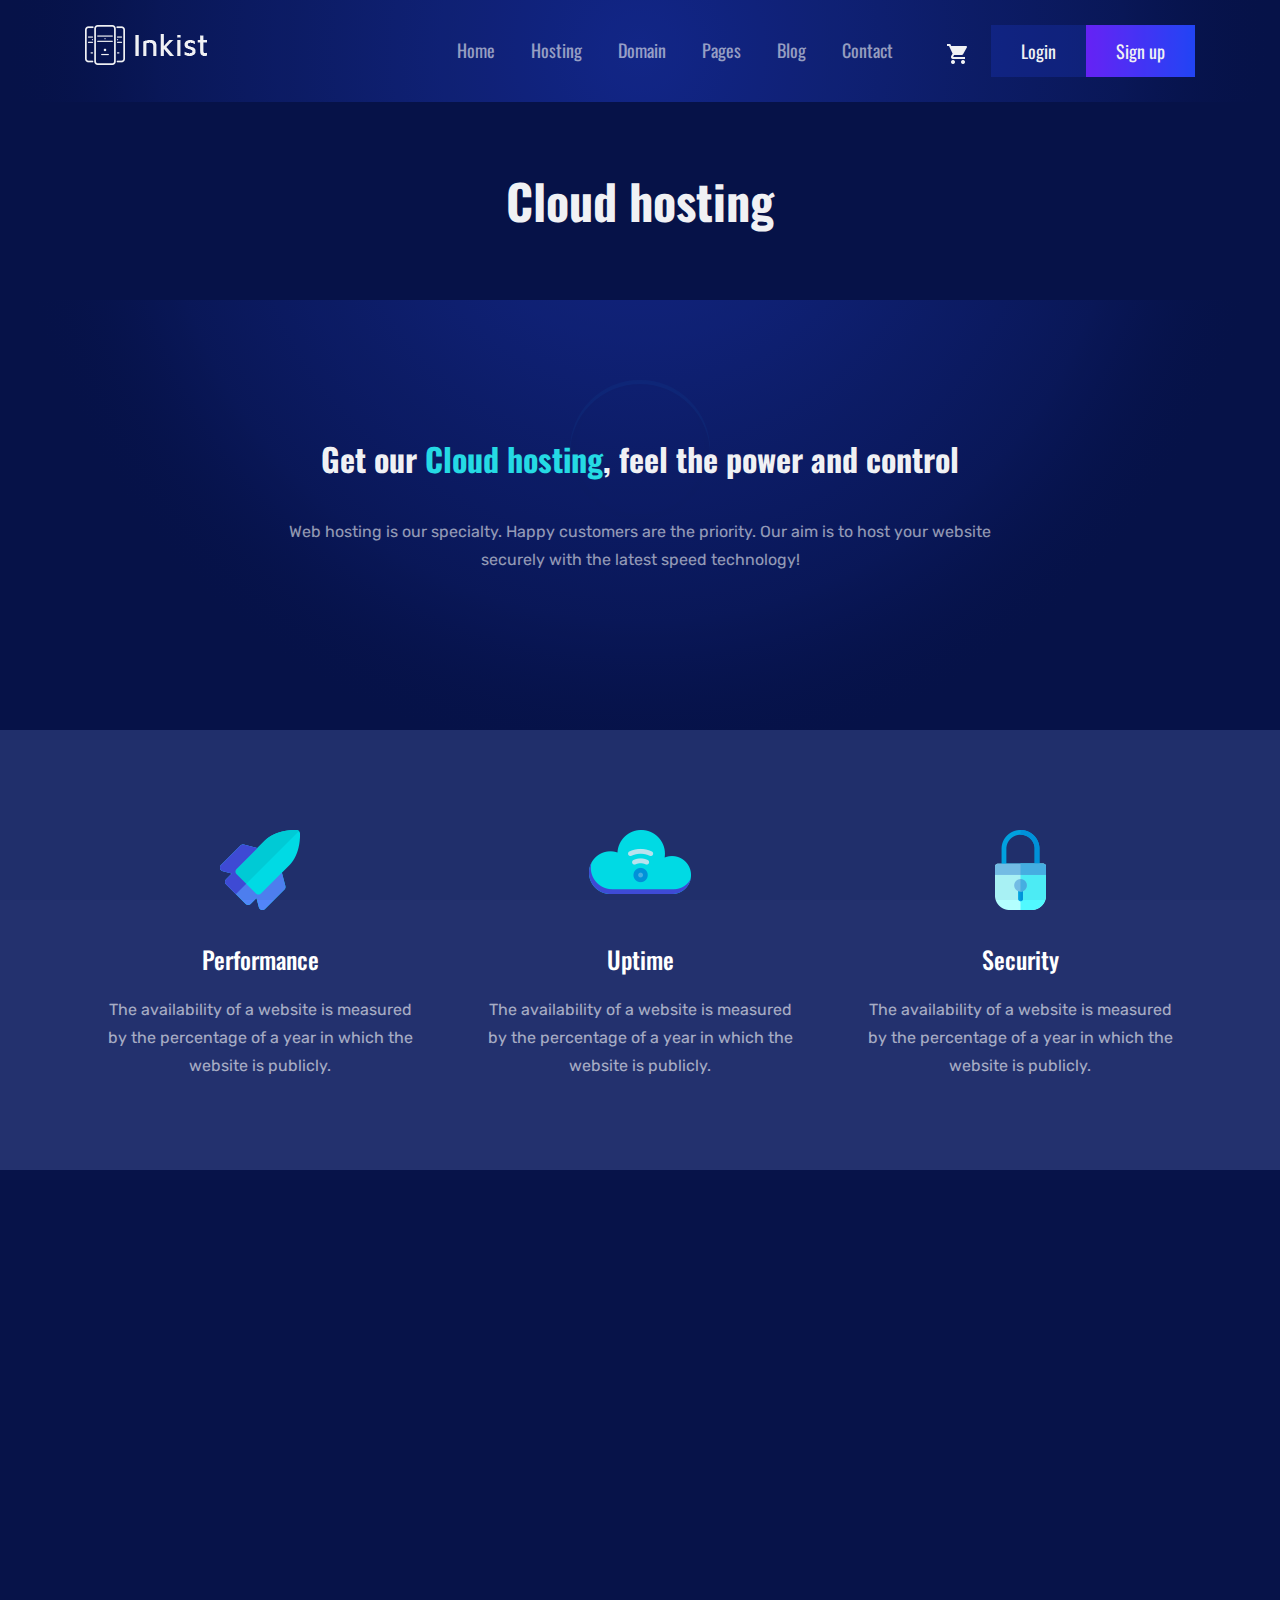
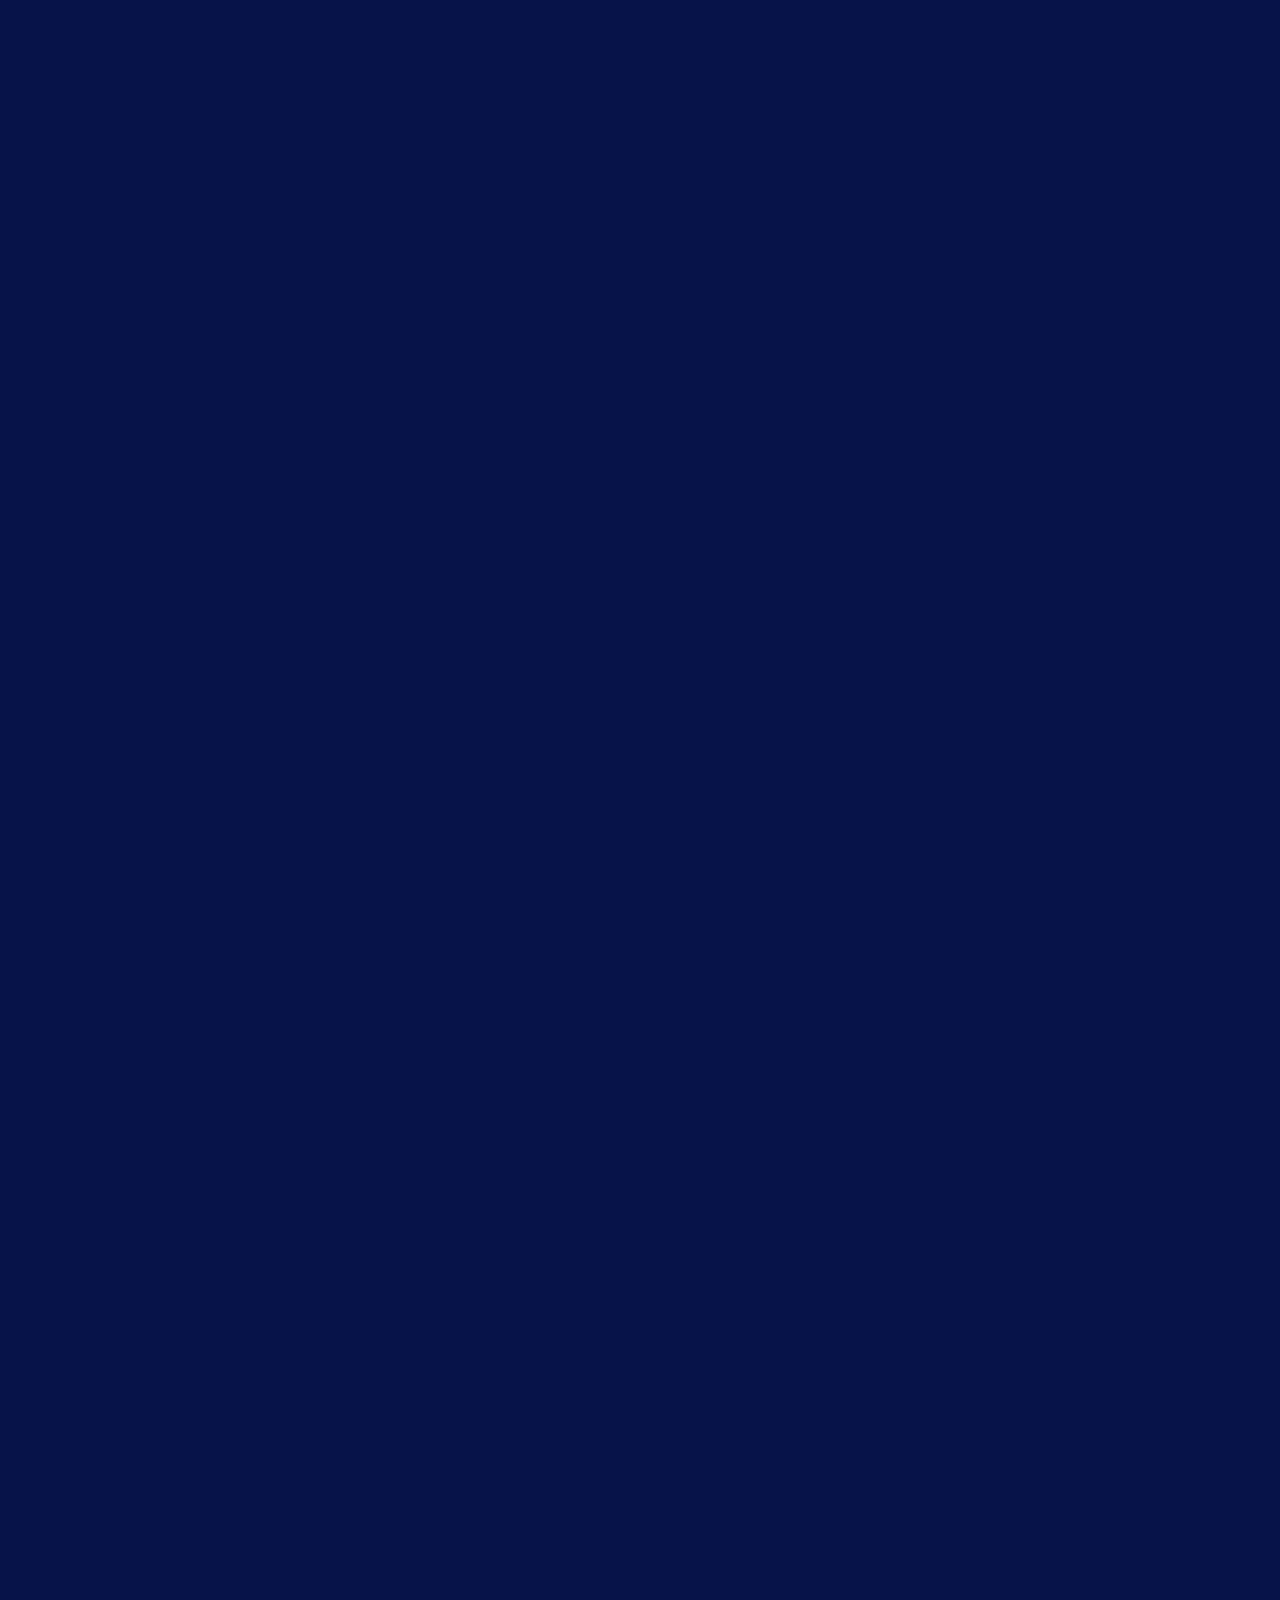
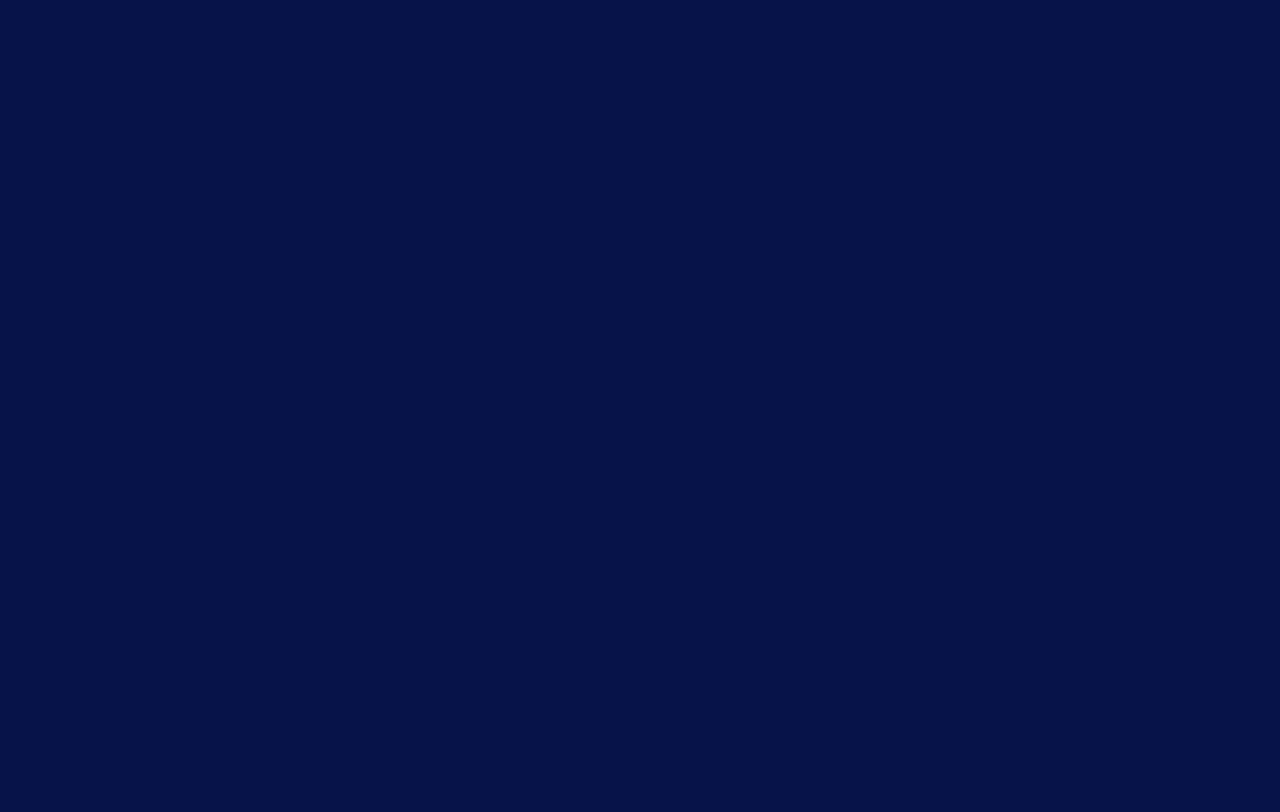
<file: cloud-hosting.html>
<!DOCTYPE html>
<html lang="en">
<head>
    <meta charset="utf-8">
    <meta http-equiv="X-UA-Compatible" content="IE=edge">
    <meta name="viewport" content="width=device-width, initial-scale=1">
    <!-- FAVICON -->
    <link rel="icon" href="assets/img/favicon.png">
    <!-- TITLE -->
    <title>Inkist - Cloud hosting</title>
    <!-- bootstrap.min.css -->
    <link href="assets/css/bootstrap.min.css" rel="stylesheet">
    <!-- font-awesome.min.css -->
    <link href="assets/css/font-awesome.min.css" rel="stylesheet">
    <!-- slicknav.min.css -->
    <link href="assets/css/slicknav.min.css" rel="stylesheet">
    <!-- magnific popup.css -->
    <link href="assets/css/magnific-popup.css" rel="stylesheet">
    <!-- owl.css -->
    <link href="assets/css/owl.carousel.css" rel="stylesheet">
    <!-- animate.min.css -->
    <link href="assets/css/animate.min.css" rel="stylesheet">
    <!-- style.css -->
    <link href="style.css" rel="stylesheet">
    <!-- responsive.css -->
    <link href="assets/css/responsive.css" rel="stylesheet">
 
</head>
<body>
    <!--  page loader -->
    <div id="loader-wrapper">
        <div id="loader"></div>
        <div class='loader-ring'>
            <div class='loader-ring-light'></div>
            <div class='loader-ring-track'></div>
        </div>
    </div>
    <!--  page loader end -->
    <!--  header area start -->
    <div class="header-area inner_header svg_bg">
         <div class="container">
            <div class="row">
                <div class="col-md-3">
                    <div class="logo">
                        <a href="index.html"><img src="assets/img/logo.png" alt=""></a>
                    </div>
                </div>
                <div class="col-md-6 col-12">
                    <div class="responsive_menu"></div>
                    <div class="mainmenu-area">
                        <ul>
                            <li><a href="index.html">Home</a>
                                
                            </li>
                            <li><a href="hosting.html">Hosting</a>
                                <ul class="drop_menu">
                                    <li><a href="hosting.html">Hosting</a></li>
                                    <li><a href="cloud-hosting.html">Cloud hosting</a></li>
                                    <li><a href="vpn-hosting.html">Vpn hosting</a></li>
                                    <li><a href="dedicated.html">Dedicated hosting</a></li>
                                </ul>
                            </li>
                            <li><a href="domain.html">Domain</a></li>
                            <li><a href="#">Pages</a>
                                <ul class="drop_menu">
                                    <li><a href="about.html">About</a></li>
                                    <li><a href="testimonial.html">Testimonial</a></li>
                                    <li><a href="faq.html">Faq</a></li>
                                </ul>
                            </li>
                            <li><a href="blog.html">Blog</a>
                                <ul class="drop_menu">
                                    <li><a href="blog.html">Blog</a></li>
                                    <li><a href="blog-details.html">Blog details</a></li>
                                </ul>
                            </li>
                            <li><a href="contact.html">Contact</a></li>
                        </ul>
                    </div>
                </div>
                <div class="col-md-3">
                    <div class="header-right">
                        <span class="cart"><img src="assets/img/cart-icon.png" alt=""></span>
                        <a class="login" href="login.html">Login</a>
                        <a class="signup global_gradient_btn" href="signup.html">Sign up</a>
                    </div>
                </div>
            </div>
        </div>
    </div>
    <!--  hero area end -->
    <!--  inner title area start -->
    <div class="inner_title_area">
        <div class="container">
            <div class="row">
                <div class="col-md-12 text-center">
                    <h1>Cloud hosting</h1>
                </div>
            </div>
        </div>
    </div>
    <!--  inner title area end -->
    <!--  cloud area start -->
    <div class="cloud_top_area svg_bg">
        <div class="container">
            <div class="row">
                <div class="col-md-12 text-center">
                    <div class="section-title">
                        <h2>Get our <span>Cloud hosting</span>, feel the power and control</h2>
                        <p>Web hosting is our specialty. Happy customers are the priority. Our aim is to host your website <br> securely with the latest speed technology!</p>
                    </div>
                </div>
            </div>
        </div>
    </div>
    <!--  cloud area end -->
    <!--  service area start -->
    <div class="service-area _cloud wow fadeInUp" id="featured">
        <div class="container">
            <div class="row">
                <div class="col-md-4 text-center">
                    <div class="single-service">
                        <span class="service-icon"><img src="assets/img/service-icon1.png" alt=""></span>
                        <h3>Performance</h3>
                        <p>The availability of a website is measured
                            <br> by the percentage of a year in which the
                            <br> website is publicly.</p>
                    </div>
                </div>
                <div class="col-md-4 text-center">
                    <div class="single-service">
                        <span class="service-icon"><img src="assets/img/service-icon2.png" alt=""></span>
                        <h3>Uptime</h3>
                        <p>The availability of a website is measured
                            <br> by the percentage of a year in which the
                            <br> website is publicly.</p>
                    </div>
                </div>
                <div class="col-md-4 text-center">
                    <div class="single-service">
                        <span class="service-icon"><img src="assets/img/service-icon3.png" alt=""></span>
                        <h3>Security</h3>
                        <p>The availability of a website is measured
                            <br> by the percentage of a year in which the
                            <br> website is publicly.</p>
                    </div>
                </div>
            </div>
        </div>
    </div>
    <!--  cloud cta end -->
    <!--  pricing area start -->
    <div class="pricig-area _cloud wow fadeInUp">
        <div class="container">
            <div class="row">
                <div class="col-md-12 text-center">
                    <div class="section-title">
                        <h2>Pricing Plan</h2>
                    </div>
                    <div class="pricing-switch">
                        <form action="#">
                            <span class="monthly_color">Monthly</span>
                            <div class="switch">
                                <input id="switch-1" type="checkbox" class="switch-input">
                                <label for="switch-1" class="switch-label">Switch</label>
                            </div>
                            <span class="yearly_color">Yearly</span>
                        </form>
                    </div>
                </div>
            </div>
            <div class="row">
                <div class="col-lg-10 offset-lg-1 col-md-12">
                    <div class="row">
                        <div class="col-md-4 text-center">
                            <div class="single-pricing-plan">
                                <img src="assets/img/pricing-icon1.png" alt="">
                                <h3>Starter</h3>
                                <h1> <span class="month_show">$10</span> <span class="year_show">$100</span> </h1>
                                <ul>
                                    <li><span>1</span> Domain</li>
                                    <li><span> 100 GB</span> Storage space</li>
                                    <li><span>2 GB </span>Available memory </li>
                                    <li><span> 3 Cores</span> Available CPU</li>
                                </ul>
                                <a href="#">Get started now</a>
                            </div>
                        </div>
                        <div class="col-md-4 text-center">
                            <div class="single-pricing-plan active_s">
                                <img src="assets/img/pricing-icon2.png" alt="">
                                <h3>Professional</h3>
                                <h1> <span class="month_show">$20</span> <span class="year_show">$200</span> </h1>
                                <ul>
                                    <li><span>5</span> Domain</li>
                                    <li><span> 1TB</span> Storage space</li>
                                    <li><span>4 GB </span>Available memory </li>
                                    <li><span> 5 Cores</span> Available CPU</li>
                                    <li><span>Unmetered</span> Bandwidth</li>
                                </ul>
                                <a href="#">Get started now</a>
                            </div>
                        </div>
                        <div class="col-md-4 text-center">
                            <div class="single-pricing-plan">
                                <img src="assets/img/pricing-icon3.png" alt="">
                                <h3>Business</h3>
                                <h1> <span class="month_show">$30</span> <span class="year_show">$300</span> </h1>
                                <ul>
                                    <li><span>10</span> Domain</li>
                                    <li><span> Unmetered </span> Storage space</li>
                                    <li><span>8 GB </span>Available memory </li>
                                    <li><span>7 Cores</span> Available CPU</li>
                                </ul>
                                <a href="#">Get started now</a>
                            </div>
                        </div>
                    </div>
                </div>
            </div>
        </div>
    </div>
    <!--  pricing area end -->
    <!--  faq area start -->
    <div class="faq-area wow fadeInUp _cloud">
        <div class="container">
            <div class="row">
                <div class="col-md-12 text-center">
                    <div class="section-title">
                        <h2>FAQ</h2>
                    </div>
                </div>
            </div>
            <div class="row">
                <div class="col-md-6">
                    <div class="faq-single">
                        <h4>How does web hosting work?</h4>
                        <p>To host a website on the internet, an individual company would need their own computer or server. As not all companies had the budget or expertise to do this, web hosting services.</p>
                    </div>
                </div>
                <div class="col-md-6">
                    <div class="faq-single pd2">
                        <h4>What kind of web hosting do I need?</h4>
                        <p>The owners of the websites, also called webmasters would be able to create a website that would be hosted on the web hosting service's server and published to the web by the web hosting service.</p>
                    </div>
                </div>
                <div class="col-md-6">
                    <div class="faq-single">
                        <h4>What can I use to build my website?</h4>
                        <p>The owners of the websites, also called webmasters would be able to create a website that would be hosted on the web hosting service's server and published to the web by the web hosting service.</p>
                    </div>
                </div>
                <div class="col-md-6">
                    <div class="faq-single pd2">
                        <h4>How do I transfer my web pages to your server?</h4>
                        <p>To host a website on the internet, an individual company would need their own computer or server. As not all companies had the budget or expertise to do this, web hosting services.</p>
                    </div>
                </div>
                <div class="col-md-6">
                    <div class="faq-single">
                        <h4>How much does web hosting cost?</h4>
                        <p>To host a website on the internet, an individual company would need their own computer or server. As not all companies had the budget or expertise to do this, web hosting services.</p>
                    </div>
                </div>
                <div class="col-md-6">
                    <div class="faq-single pd2">
                        <h4>What should I look for in a web host?</h4>
                        <p>The owners of the websites, also called webmasters would be able to create a website that would be hosted on the web hosting service's server and published to the web by the web hosting service.</p>
                    </div>
                </div>
            </div>
        </div>
    </div>
    <!--  faq area end -->
    <div class="footer-widget-area-bg wow fadeInUp">
        <!--  cta area start -->
        <div class="home2_cta_area _cta">
            <div class="container">
                <div class="row">
                    <div class="col-md-9 col-lg-7">
                        <div class="cta_text_left">
                            <h2>Launch <span>your website</span> in cloud today!</h2>
                            <p>A web hosting service is a type of Internet hosting service that allows individuals and organizations to make their website accessible via the World Wide Web.</p>
                        </div>
                    </div>
                    <div class="col-lg-5 col-md-3 text-right">
                        <div class="home2_cta_btn">
                            <a href="#" class="home_2_hero_btn">Get started now</a>
                        </div>
                    </div>
                </div>
            </div>
        </div>
        <!--  cta area end -->
        <!--  footer widget area start -->
        <div class="footer-widget-area">
            <div class="container">
                <div class="row">
                    <div class="col-md-12">
                        <div class="widget-border"></div>
                    </div>
                </div>
                <div class="row">
                    <div class="col-lg-2 col-md-4">
                        <div class="footer-logo">
                            <a href="index.html"><img src="assets/img/logo.png" alt=""></a>
                        </div>
                    </div>
                    <div class="col-lg-2 offset-lg-2 col-md-4">
                        <div class="widget-list">
                            <h4>Hosting</h4>
                            <ul>
                                <li><a href="#">Dedicated hosting</a></li>
                                <li><a href="#">VPS hosting</a></li>
                                <li><a href="#">Cloud hosting</a></li>
                            </ul>
                        </div>
                    </div>
                    <div class="col-lg-2 col-md-4">
                        <div class="widget-list">
                            <h4>Company</h4>
                            <ul>
                                <li><a href="#">About us</a></li>
                                <li><a href="#">Contact us</a></li>
                                <li><a href="#">Our clients</a></li>
                                <li><a href="#">FAQ</a></li>
                            </ul>
                        </div>
                    </div>
                    <div class="col-lg-4">
                        <div class="widget-right">
                            <h4>Join our newsletter</h4>
                            <form action="#">
                                <input type="email" placeholder="Email address">
                                <input type="submit" value="Submit">
                            </form>
                            <a href="#"><i class="fa fa-facebook"></i></a>
                            <a href="#"><i class="fa fa-twitter"></i></a>
                            <a href="#"><i class="fa fa-linkedin"></i></a>
                            <a href="#"><i class="fa fa-google-plus"></i></a>
                        </div>
                    </div>
                </div>
                <div class="row">
                    <div class="col-md-12">
                        <div class="widget-border cta"></div>
                    </div>
                </div>
                <div class="row">
                    <div class="col-md-5">
                       <p>Copyright 2022  <a href="https://github.com/Youssef-ashraf-ramadan">YoussefAshraf</a>  All Rights Reserved.</p>
                    </div>
                    <div class="col-md-7 text-right">
                        <div class="footer-right">
                            <span>Payment options</span>
                            <a href="#"><img src="assets/img/card1.png" alt=""></a>
                            <a href="#"><img src="assets/img/card2.png" alt=""></a>
                            <a href="#"><img src="assets/img/card3.png" alt=""></a>
                            <a href="#"><img src="assets/img/card4.png" alt=""></a>
                        </div>
                    </div>
                </div>
            </div>
        </div>
    </div>
    <!--  footer widget area end -->
    <!-- jquery.js -->
    <script src="assets/js/jquery.js"></script>
    <!-- jquery.popper.min.js -->
    <script src="assets/js/popper.min.js"></script>
    <!-- bootstrap.min.js -->
    <script src="assets/js/bootstrap.min.js"></script>
    <!-- jquery.slicknav.min.js -->
    <script src="assets/js/jquery.slicknav.min.js"></script>
    <!-- jquery.magnific.min.js -->
    <script src="assets/js/jquery.magnific-popup.min.js"></script>
    <!-- jquery.owl.min.js -->
    <script src="assets/js/owl.carousel.min.js"></script>
    <!-- jquery.wow.min.js -->
    <script src="assets/js/wow.min.js"></script>
    <!-- main.js -->
    <script src="assets/js/main.js"></script>
</body>
</html>
</file>
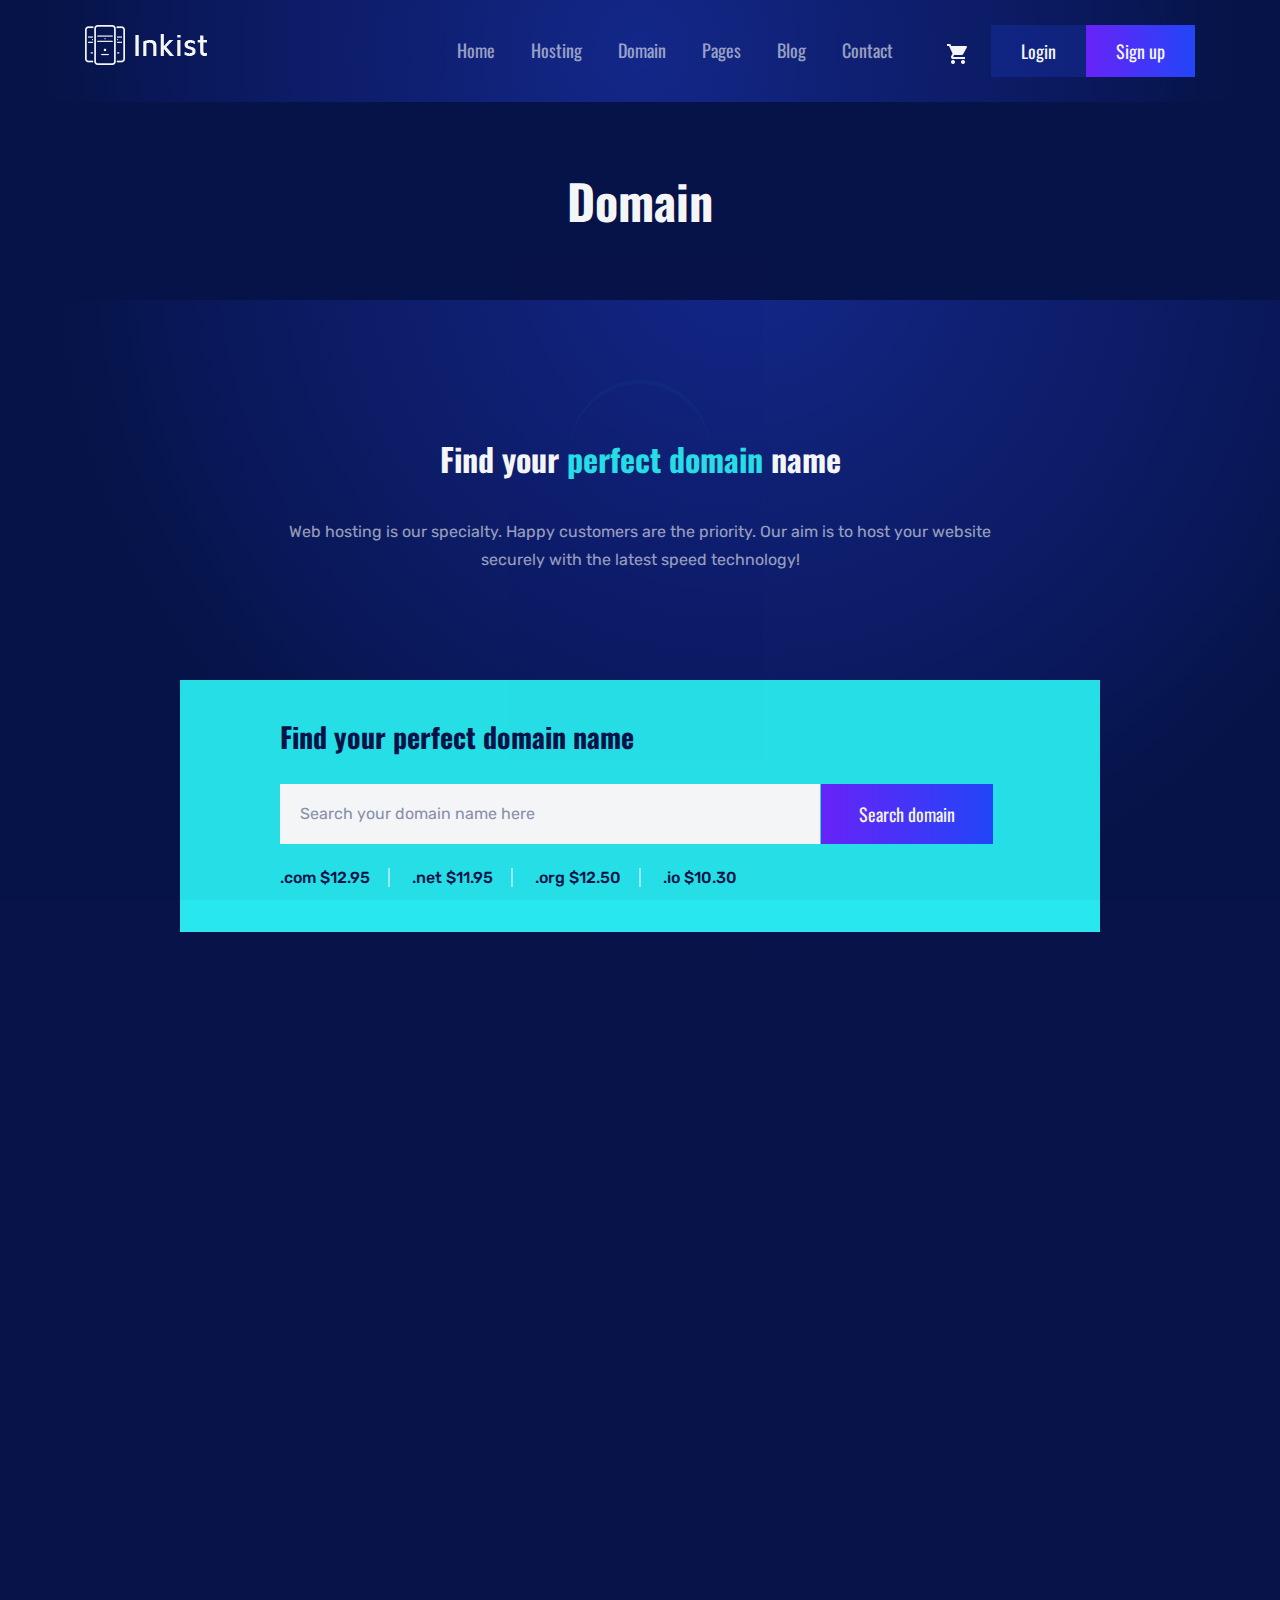
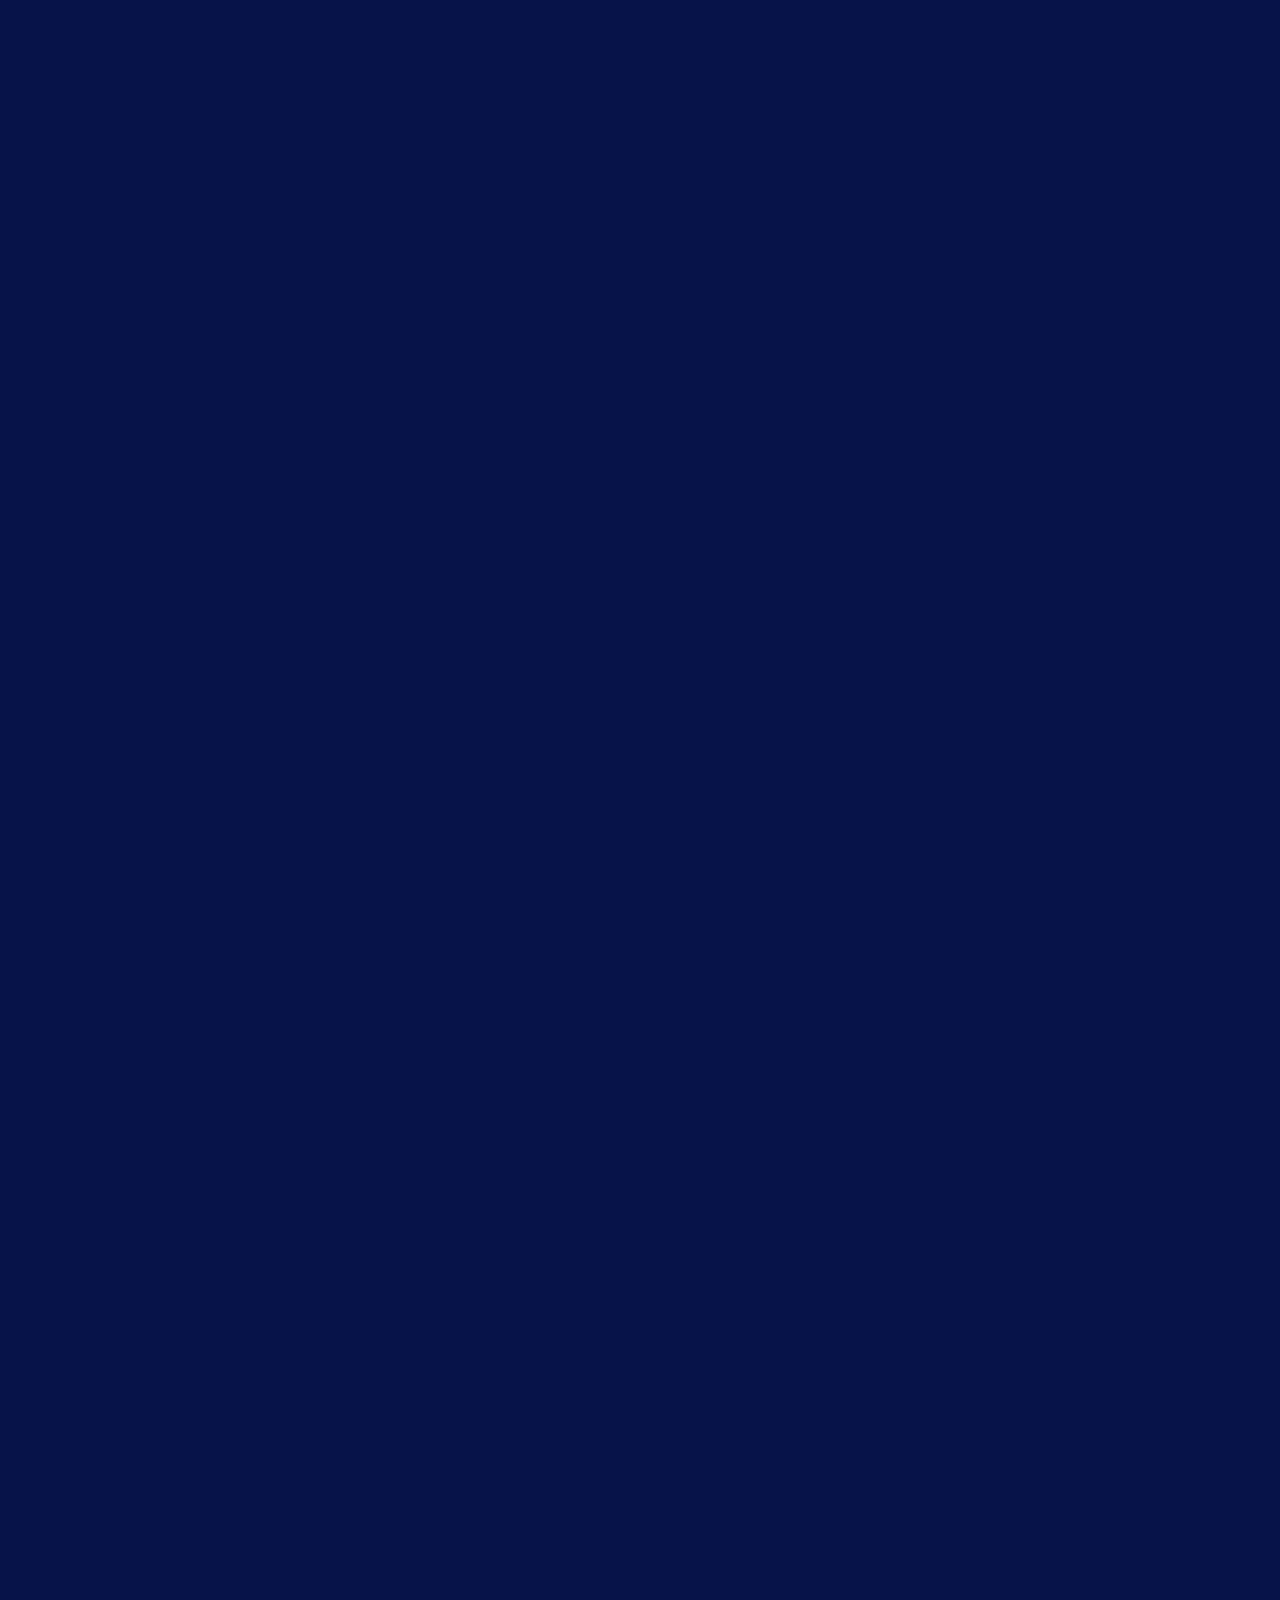
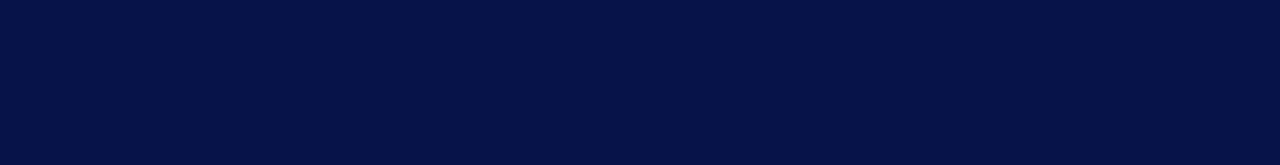
<file: domain.html>
<!DOCTYPE html>
<html lang="en">
<head>
    <meta charset="utf-8">
    <meta http-equiv="X-UA-Compatible" content="IE=edge">
    <meta name="viewport" content="width=device-width, initial-scale=1">
    <!-- FAVICON -->
    <link rel="icon" href="assets/img/favicon.png">
    <!-- TITLE -->
    <title>Inkist - Domain</title>
    <!-- bootstrap.min.css -->
    <link href="assets/css/bootstrap.min.css" rel="stylesheet">
    <!-- font-awesome.min.css -->
    <link href="assets/css/font-awesome.min.css" rel="stylesheet">
    <!-- slicknav.min.css -->
    <link href="assets/css/slicknav.min.css" rel="stylesheet">
    <!-- magnific popup.css -->
    <link href="assets/css/magnific-popup.css" rel="stylesheet">
    <!-- owl.css -->
    <link href="assets/css/owl.carousel.css" rel="stylesheet">
    <!-- animate.min.css -->
    <link href="assets/css/animate.min.css" rel="stylesheet">
    <!-- style.css -->
    <link href="style.css" rel="stylesheet">
    <!-- responsive.css -->
    <link href="assets/css/responsive.css" rel="stylesheet">
 
</head>
<body>
    <!--  page loader -->
    <div id="loader-wrapper">
        <div id="loader"></div>
        <div class='loader-ring'>
            <div class='loader-ring-light'></div>
            <div class='loader-ring-track'></div>
        </div>
    </div>
    <!--  page loader end -->
    <!--  header area start -->
    <div class="header-area inner_header svg_bg">
         <div class="container">
            <div class="row">
                <div class="col-md-3">
                    <div class="logo">
                        <a href="index.html"><img src="assets/img/logo.png" alt=""></a>
                    </div>
                </div>
                <div class="col-md-6 col-12">
                    <div class="responsive_menu"></div>
                    <div class="mainmenu-area">
                        <ul>
                            <li><a href="index.html">Home</a>
                           
                            </li>
                            <li><a href="hosting.html">Hosting</a>
                                <ul class="drop_menu">
                                    <li><a href="hosting.html">Hosting</a></li>
                                    <li><a href="cloud-hosting.html">Cloud hosting</a></li>
                                    <li><a href="vpn-hosting.html">Vpn hosting</a></li>
                                    <li><a href="dedicated.html">Dedicated hosting</a></li>
                                </ul>
                            </li>
                            <li><a href="domain.html">Domain</a></li>
                            <li><a href="#">Pages</a>
                                <ul class="drop_menu">
                                    <li><a href="about.html">About</a></li>
                                    <li><a href="testimonial.html">Testimonial</a></li>
                                    <li><a href="faq.html">Faq</a></li>
                                </ul>
                            </li>
                            <li><a href="blog.html">Blog</a>
                                <ul class="drop_menu">
                                    <li><a href="blog.html">Blog</a></li>
                                    <li><a href="blog-details.html">Blog details</a></li>
                                </ul>
                            </li>
                            <li><a href="contact.html">Contact</a></li>
                        </ul>
                    </div>
                </div>
                <div class="col-md-3">
                    <div class="header-right">
                        <span class="cart"><img src="assets/img/cart-icon.png" alt=""></span>
                        <a class="login" href="login.html">Login</a>
                        <a class="signup global_gradient_btn" href="signup.html">Sign up</a>
                    </div>
                </div>
            </div>
        </div>
    </div>
    <!--  hero area end -->
    <!--  inner title area start -->
    <div class="inner_title_area">
        <div class="container">
            <div class="row">
                <div class="col-md-12 text-center">
                    <h1>Domain</h1>
                </div>
            </div>
        </div>
    </div>
    <!--  inner title area end -->
    <!--  cloud area start -->
    <div class="cloud_top_area svg_bg">
        <div class="container">
            <div class="row">
                <div class="col-md-12 text-center">
                    <div class="section-title">
                        <h2>Find your <span>perfect domain</span> name</h2>
                        <p>Web hosting is our specialty. Happy customers are the priority. Our aim is to host your website <br> securely with the latest speed technology!</p>
                    </div>
                </div>
            </div>
            <div class="row">
                <div class="col-lg-10 offset-lg-1 col-md-12">
                    <div class="find-domain">
                        <h2>Find your perfect domain name</h2>
                        <input type="text" placeholder="Search your domain name here">
                        <input type="submit" value="Search domain">
                        <p><span>.com  $12.95</span> <span>.net  $11.95</span> <span>.org  $12.50</span> <span>.io  $10.30</span></p>
                    </div>
                </div>
            </div>
            <div class="row wow fadeInUp" id="featured">
                <div class="col-lg-10 offset-lg-1 col-md-12">
                    <div class="domain_price">
                        <div class="row">
                            <div class="col-md-6">
                                <ul>
                                    <li>.com <span>$12.95/yr*</span></li>
                                    <li>.net <span>$11.95/yr*</span></li>
                                    <li>.org <span>$12.50/yr*</span></li>
                                    <li>.io <span>$10.30/yr*</span></li>
                                </ul>
                            </div>
                            <div class="col-md-6 cta_4">
                                <ul>
                                    <li>.club <span>$9.95/yr*</span></li>
                                    <li>.space <span>$9.95/yr*</span></li>
                                    <li>.me <span>$15.00/yr*</span></li>
                                    <li>.tech <span>$12.95/yr*</span></li>
                                </ul>
                            </div>
                        </div>
                    </div>
                </div>
            </div>
        </div>
    </div>
    <!--  cloud area end -->
    <!--  faq area start -->
    <div class="faq-area _domain wow fadeInUp">
        <div class="container">
            <div class="row">
                <div class="col-md-12 text-center">
                    <div class="section-title">
                        <h2>FAQ</h2>
                    </div>
                </div>
            </div>
            <div class="row">
                <div class="col-md-6">
                    <div class="faq-single">
                        <h4>How does web hosting work?</h4>
                        <p>To host a website on the internet, an individual company would need their own computer or server. As not all companies had the budget or expertise to do this, web hosting services.</p>
                    </div>
                </div>
                <div class="col-md-6">
                    <div class="faq-single pd2">
                        <h4>What kind of web hosting do I need?</h4>
                        <p>The owners of the websites, also called webmasters would be able to create a website that would be hosted on the web hosting service's server and published to the web by the web hosting service.</p>
                    </div>
                </div>
                <div class="col-md-6">
                    <div class="faq-single">
                        <h4>What can I use to build my website?</h4>
                        <p>The owners of the websites, also called webmasters would be able to create a website that would be hosted on the web hosting service's server and published to the web by the web hosting service.</p>
                    </div>
                </div>
                <div class="col-md-6">
                    <div class="faq-single pd2">
                        <h4>How do I transfer my web pages to your server?</h4>
                        <p>To host a website on the internet, an individual company would need their own computer or server. As not all companies had the budget or expertise to do this, web hosting services.</p>
                    </div>
                </div>
                <div class="col-md-6">
                    <div class="faq-single">
                        <h4>How much does web hosting cost?</h4>
                        <p>To host a website on the internet, an individual company would need their own computer or server. As not all companies had the budget or expertise to do this, web hosting services.</p>
                    </div>
                </div>
                <div class="col-md-6">
                    <div class="faq-single pd2">
                        <h4>What should I look for in a web host?</h4>
                        <p>The owners of the websites, also called webmasters would be able to create a website that would be hosted on the web hosting service's server and published to the web by the web hosting service.</p>
                    </div>
                </div>
            </div>
        </div>
    </div>
    <!--  faq area end -->
    <div class="footer-widget-area-bg wow fadeInUp">
        <!--  cta area start -->
         <div class="home2_cta_area _cta">
            <div class="container">
                <div class="row">
                    <div class="col-md-9 col-lg-7">
                        <div class="cta_text_left">
                            <h2>Launch <span>your website</span> in cloud today!</h2>
                            <p>A web hosting service is a type of Internet hosting service that allows individuals and organizations to make their website accessible via the World Wide Web.</p>
                        </div>
                    </div>
                    <div class="col-lg-5 col-md-3 text-right">
                        <div class="home2_cta_btn">
                            <a href="#" class="home_2_hero_btn">Get started now</a>
                        </div>
                    </div>
                </div>
            </div>
        </div>
        <!--  cta area end -->
        <!--  footer widget area start -->
        <div class="footer-widget-area">
            <div class="container">
                <div class="row">
                    <div class="col-md-12">
                        <div class="widget-border"></div>
                    </div>
                </div>
                <div class="row">
                    <div class="col-lg-2 col-md-4">
                        <div class="footer-logo">
                            <a href="index.html"><img src="assets/img/logo.png" alt=""></a>
                        </div>
                    </div>
                    <div class="col-lg-2 offset-lg-2 col-md-4">
                        <div class="widget-list">
                            <h4>Hosting</h4>
                            <ul>
                                <li><a href="#">Dedicated hosting</a></li>
                                <li><a href="#">VPS hosting</a></li>
                                <li><a href="#">Cloud hosting</a></li>
                            </ul>
                        </div>
                    </div>
                    <div class="col-lg-2 col-md-4">
                        <div class="widget-list">
                            <h4>Company</h4>
                            <ul>
                                <li><a href="#">About us</a></li>
                                <li><a href="#">Contact us</a></li>
                                <li><a href="#">Our clients</a></li>
                                <li><a href="#">FAQ</a></li>
                            </ul>
                        </div>
                    </div>
                    <div class="col-lg-4">
                        <div class="widget-right">
                            <h4>Join our newsletter</h4>
                            <form action="#">
                                <input type="email" placeholder="Email address">
                                <input type="submit" value="Submit">
                            </form>
                            <a href="#"><i class="fa fa-facebook"></i></a>
                            <a href="#"><i class="fa fa-twitter"></i></a>
                            <a href="#"><i class="fa fa-linkedin"></i></a>
                            <a href="#"><i class="fa fa-google-plus"></i></a>
                        </div>
                    </div>
                </div>
                <div class="row">
                    <div class="col-md-12">
                        <div class="widget-border cta"></div>
                    </div>
                </div>
                <div class="row">
                    <div class="col-md-5">
                       <p>Copyright 2022  <a href="https://github.com/Youssef-ashraf-ramadan">YoussefAshraf</a>  All Rights Reserved.</p>
                    </div>
                    <div class="col-md-7 text-right">
                        <div class="footer-right">
                            <span>Payment options</span>
                            <a href="#"><img src="assets/img/card1.png" alt=""></a>
                            <a href="#"><img src="assets/img/card2.png" alt=""></a>
                            <a href="#"><img src="assets/img/card3.png" alt=""></a>
                            <a href="#"><img src="assets/img/card4.png" alt=""></a>
                        </div>
                    </div>
                </div>
            </div>
        </div>
    </div>
    <!--  footer widget area end -->
    <!-- jquery.js -->
    <script src="assets/js/jquery.js"></script>
    <!-- jquery.popper.min.js -->
    <script src="assets/js/popper.min.js"></script>
    <!-- bootstrap.min.js -->
    <script src="assets/js/bootstrap.min.js"></script>
    <!-- jquery.slicknav.min.js -->
    <script src="assets/js/jquery.slicknav.min.js"></script>
    <!-- jquery.magnific.min.js -->
    <script src="assets/js/jquery.magnific-popup.min.js"></script>
    <!-- jquery.owl.min.js -->
    <script src="assets/js/owl.carousel.min.js"></script>
    <!-- jquery.wow.min.js -->
    <script src="assets/js/wow.min.js"></script>
    <!-- main.js -->
    <script src="assets/js/main.js"></script>
</body>
</html>
</file>
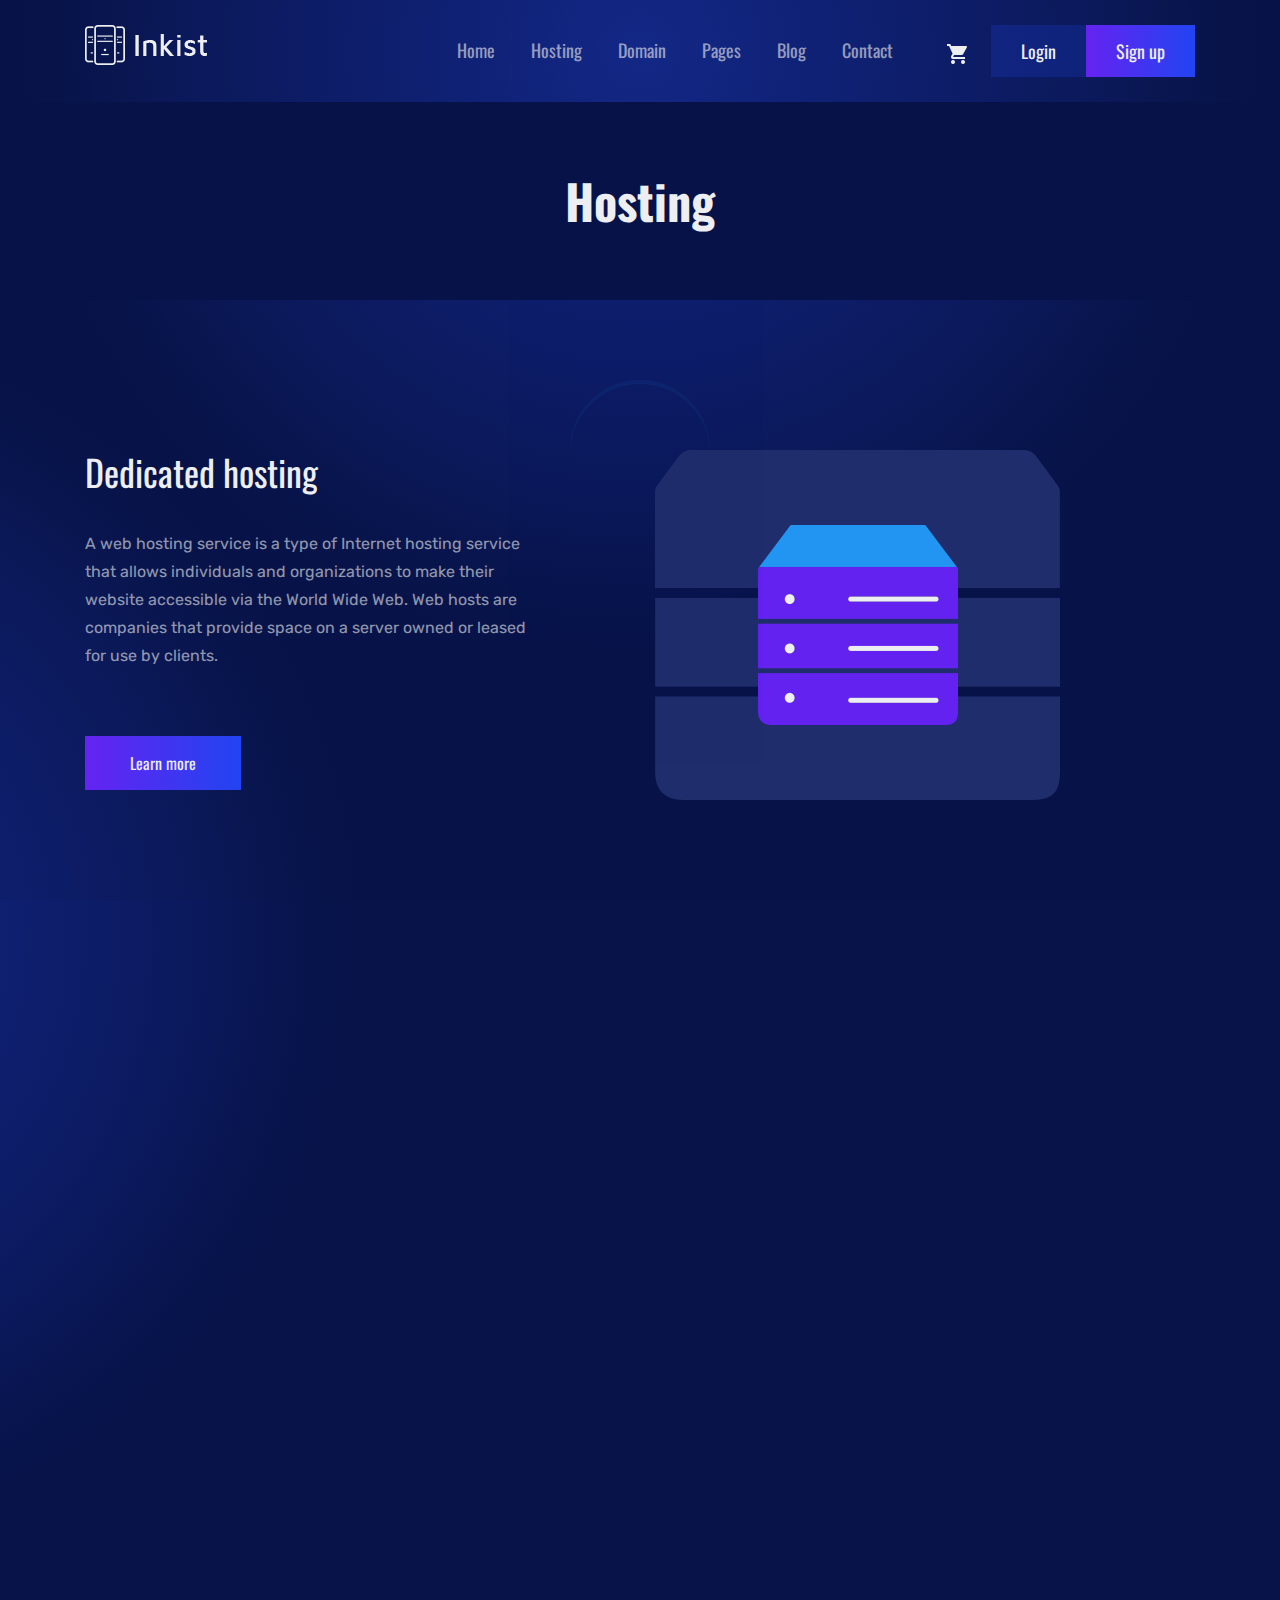
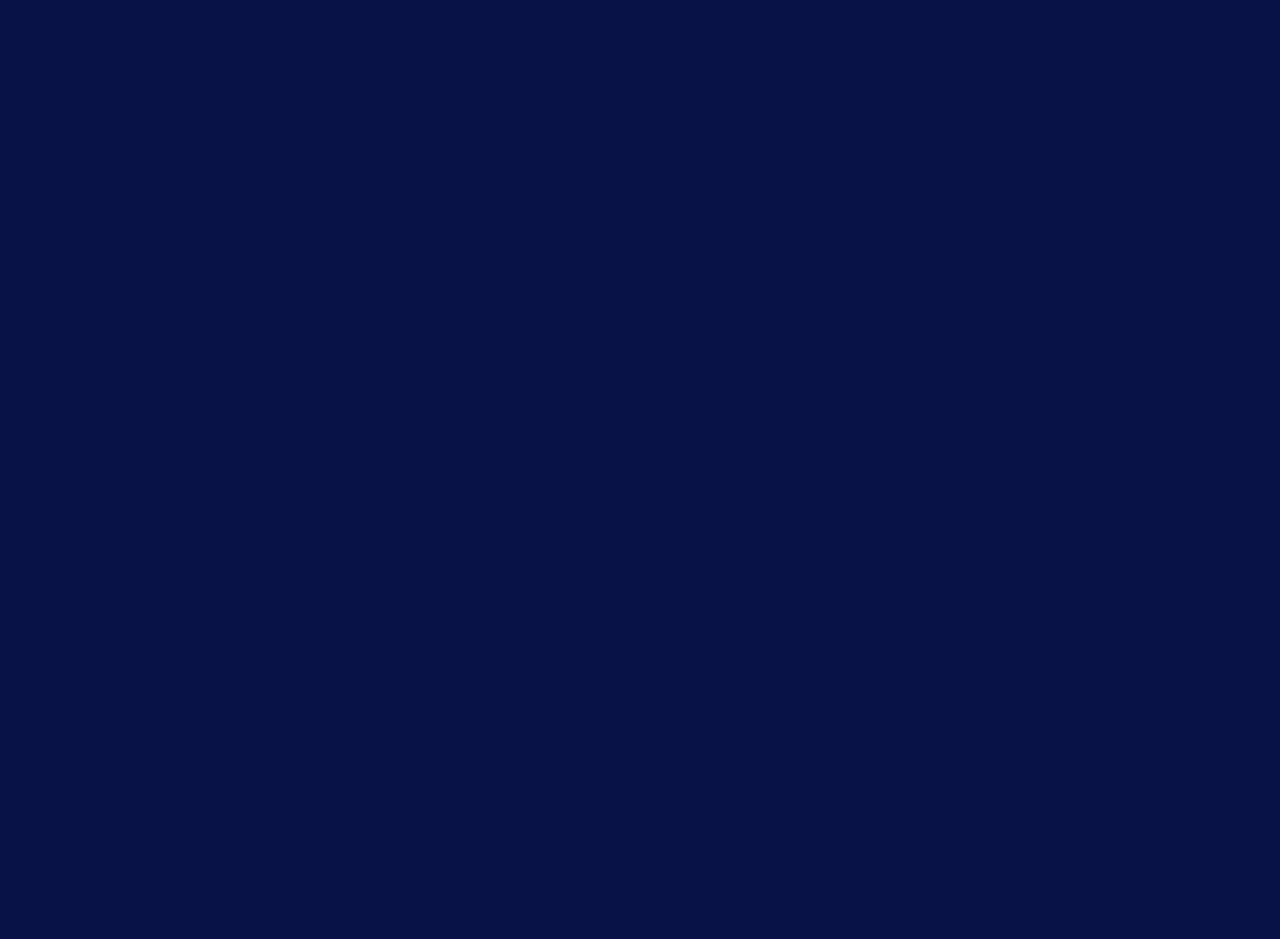
<file: hosting.html>
<!DOCTYPE html>
<html lang="en">
<head>
    <meta charset="utf-8">
    <meta http-equiv="X-UA-Compatible" content="IE=edge">
    <meta name="viewport" content="width=device-width, initial-scale=1">
    <!-- FAVICON -->
    <link rel="icon" href="assets/img/favicon.png">
    <!-- TITLE -->
    <title>Inkist - Hosting</title>
    <!-- bootstrap.min.css -->
    <link href="assets/css/bootstrap.min.css" rel="stylesheet">
    <!-- font-awesome.min.css -->
    <link href="assets/css/font-awesome.min.css" rel="stylesheet">
    <!-- slicknav.min.css -->
    <link href="assets/css/slicknav.min.css" rel="stylesheet">
    <!-- magnific popup.css -->
    <link href="assets/css/magnific-popup.css" rel="stylesheet">
    <!-- owl.css -->
    <link href="assets/css/owl.carousel.css" rel="stylesheet">
    <!-- animate.min.css -->
    <link href="assets/css/animate.min.css" rel="stylesheet">
    <!-- style.css -->
    <link href="style.css" rel="stylesheet">
    <!-- responsive.css -->
    <link href="assets/css/responsive.css" rel="stylesheet">
 
</head>
<body>
    <!--  page loader -->
    <div id="loader-wrapper">
        <div id="loader"></div>
        <div class='loader-ring'>
            <div class='loader-ring-light'></div>
            <div class='loader-ring-track'></div>
        </div>
    </div>
    <!--  page loader end -->
    <!--  header area start -->
    <div class="header-area inner_header svg_bg">
         <div class="container">
            <div class="row">
                <div class="col-md-3">
                    <div class="logo">
                        <a href="index.html"><img src="assets/img/logo.png" alt=""></a>
                    </div>
                </div>
                <div class="col-md-6 col-12">
                    <div class="responsive_menu"></div>
                    <div class="mainmenu-area">
                        <ul>
                            <li><a href="index.html">Home</a>
                             
                            </li>
                            <li><a href="hosting.html">Hosting</a>
                                <ul class="drop_menu">
                                    <li><a href="hosting.html">Hosting</a></li>
                                    <li><a href="cloud-hosting.html">Cloud hosting</a></li>
                                    <li><a href="vpn-hosting.html">Vpn hosting</a></li>
                                    <li><a href="dedicated.html">Dedicated hosting</a></li>
                                </ul>
                            </li>
                            <li><a href="domain.html">Domain</a></li>
                            <li><a href="#">Pages</a>
                                <ul class="drop_menu">
                                    <li><a href="about.html">About</a></li>
                                    <li><a href="testimonial.html">Testimonial</a></li>
                                    <li><a href="faq.html">Faq</a></li>
                                </ul>
                            </li>
                            <li><a href="blog.html">Blog</a>
                                <ul class="drop_menu">
                                    <li><a href="blog.html">Blog</a></li>
                                    <li><a href="blog-details.html">Blog details</a></li>
                                </ul>
                            </li>
                            <li><a href="contact.html">Contact</a></li>
                        </ul>
                    </div>
                </div>
                <div class="col-md-3">
                    <div class="header-right">
                        <span class="cart"><img src="assets/img/cart-icon.png" alt=""></span>
                        <a class="login" href="login.html">Login</a>
                        <a class="signup global_gradient_btn" href="signup.html">Sign up</a>
                    </div>
                </div>
            </div>
        </div>
    </div>
    <!--  hero area end -->
    <!--  inner title area start -->
    <div class="inner_title_area">
        <div class="container">
            <div class="row">
                <div class="col-md-12 text-center">
                    <h1>Hosting</h1>
                </div>
            </div>
        </div>
    </div>
    <!--  inner title area end -->
    <!--  cpanel area start -->
    <div class="cpanel-area cts_3 svg_bg" id="featured">
        <div class="container">
            <div class="row wow fadeInLeft">
                <div class="col-lg-5 col-md-6">
                    <div class="cplanel-left">
                        <h2>Dedicated hosting</h2>
                        <p>A web hosting service is a type of Internet hosting service that allows individuals and organizations to make their website accessible via the World Wide Web. Web hosts are companies that provide space on a server owned or leased for use by clients.</p>
                        <a class="global_gradient_btn" href="#">Learn more</a>
                    </div>
                </div>
                <div class="col-lg-5 offset-lg-1 col-md-6">
                    <img src="assets/img/hosting-img1.png" alt="">
                </div>
            </div>
            <div class="row margin_custom wow fadeInRight">
                <div class="col-lg-5 col-md-6 offset-lg-1">
                    <img src="assets/img/hosting-img2.png" alt="">
                </div>
                <div class="col-lg-5 offset-lg-1 col-md-6">
                    <div class="cplanel-left cra_sd">
                        <h2>VPS hosting</h2>
                        <p>A web hosting service is a type of Internet hosting service that allows individuals and organizations to make their website accessible via the World Wide Web.</p>
                        <a class="global_gradient_btn" href="#">Learn more</a>
                    </div>
                </div>
            </div>
            <div class="row wow fadeInLeft">
                <div class="col-lg-5 col-md-6">
                    <div class="cplanel-left">
                        <h2>Cloud hosting</h2>
                        <p>A web hosting service is a type of Internet hosting service that allows individuals and organizations to make their website accessible via the World Wide Web.</p>
                        <a class="global_gradient_btn" href="#">Learn more</a>
                    </div>
                </div>
                <div class="col-lg-5 offset-lg-1 col-md-6">
                    <img src="assets/img/hosting-img3.png" alt="">
                </div>
            </div>
        </div>
    </div>
    <!--  cpanel area end -->
    <div class="footer-widget-area-bg wow fadeInUp">
        <!--  cta area start -->
         <div class="home2_cta_area _cta">
            <div class="container">
                <div class="row">
                    <div class="col-md-9 col-lg-7">
                        <div class="cta_text_left">
                            <h2>Launch <span>your website</span> in cloud today!</h2>
                            <p>A web hosting service is a type of Internet hosting service that allows individuals and organizations to make their website accessible via the World Wide Web.</p>
                        </div>
                    </div>
                    <div class="col-lg-5 col-md-3 text-right">
                        <div class="home2_cta_btn">
                            <a href="#" class="home_2_hero_btn">Get started now</a>
                        </div>
                    </div>
                </div>
            </div>
        </div>
        <!--  cta area end -->
        <!--  footer widget area start -->
        <div class="footer-widget-area">
            <div class="container">
                <div class="row">
                    <div class="col-md-12">
                        <div class="widget-border"></div>
                    </div>
                </div>
                <div class="row">
                    <div class="col-lg-2 col-md-4">
                        <div class="footer-logo">
                            <a href="index.html"><img src="assets/img/logo.png" alt=""></a>
                        </div>
                    </div>
                    <div class="col-lg-2 offset-lg-2 col-md-4">
                        <div class="widget-list">
                            <h4>Hosting</h4>
                            <ul>
                                <li><a href="#">Dedicated hosting</a></li>
                                <li><a href="#">VPS hosting</a></li>
                                <li><a href="#">Cloud hosting</a></li>
                            </ul>
                        </div>
                    </div>
                    <div class="col-lg-2 col-md-4">
                        <div class="widget-list">
                            <h4>Company</h4>
                            <ul>
                                <li><a href="#">About us</a></li>
                                <li><a href="#">Contact us</a></li>
                                <li><a href="#">Our clients</a></li>
                                <li><a href="#">FAQ</a></li>
                            </ul>
                        </div>
                    </div>
                    <div class="col-lg-4">
                        <div class="widget-right">
                            <h4>Join our newsletter</h4>
                            <form action="#">
                                <input type="email" placeholder="Email address">
                                <input type="submit" value="Submit">
                            </form>
                            <a href="#"><i class="fa fa-facebook"></i></a>
                            <a href="#"><i class="fa fa-twitter"></i></a>
                            <a href="#"><i class="fa fa-linkedin"></i></a>
                            <a href="#"><i class="fa fa-google-plus"></i></a>
                        </div>
                    </div>
                </div>
                <div class="row">
                    <div class="col-md-12">
                        <div class="widget-border cta"></div>
                    </div>
                </div>
                <div class="row">
                    <div class="col-md-5">
                       <p>Copyright 2022  <a href="https://github.com/Youssef-ashraf-ramadan">YoussefAshraf</a>  All Rights Reserved.</p>
                    </div>
                    <div class="col-md-7 text-right">
                        <div class="footer-right">
                            <span>Payment options</span>
                            <a href="#"><img src="assets/img/card1.png" alt=""></a>
                            <a href="#"><img src="assets/img/card2.png" alt=""></a>
                            <a href="#"><img src="assets/img/card3.png" alt=""></a>
                            <a href="#"><img src="assets/img/card4.png" alt=""></a>
                        </div>
                    </div>
                </div>
            </div>
        </div>
    </div>
    <!--  footer widget area end -->
    <!-- jquery.js -->
    <script src="assets/js/jquery.js"></script>
    <!-- jquery.popper.min.js -->
    <script src="assets/js/popper.min.js"></script>
    <!-- bootstrap.min.js -->
    <script src="assets/js/bootstrap.min.js"></script>
    <!-- jquery.slicknav.min.js -->
    <script src="assets/js/jquery.slicknav.min.js"></script>
    <!-- jquery.magnific.min.js -->
    <script src="assets/js/jquery.magnific-popup.min.js"></script>
    <!-- jquery.owl.min.js -->
    <script src="assets/js/owl.carousel.min.js"></script>
    <!-- jquery.wow.min.js -->
    <script src="assets/js/wow.min.js"></script>
    <!-- main.js -->
    <script src="assets/js/main.js"></script>
</body>
</html>
</file>
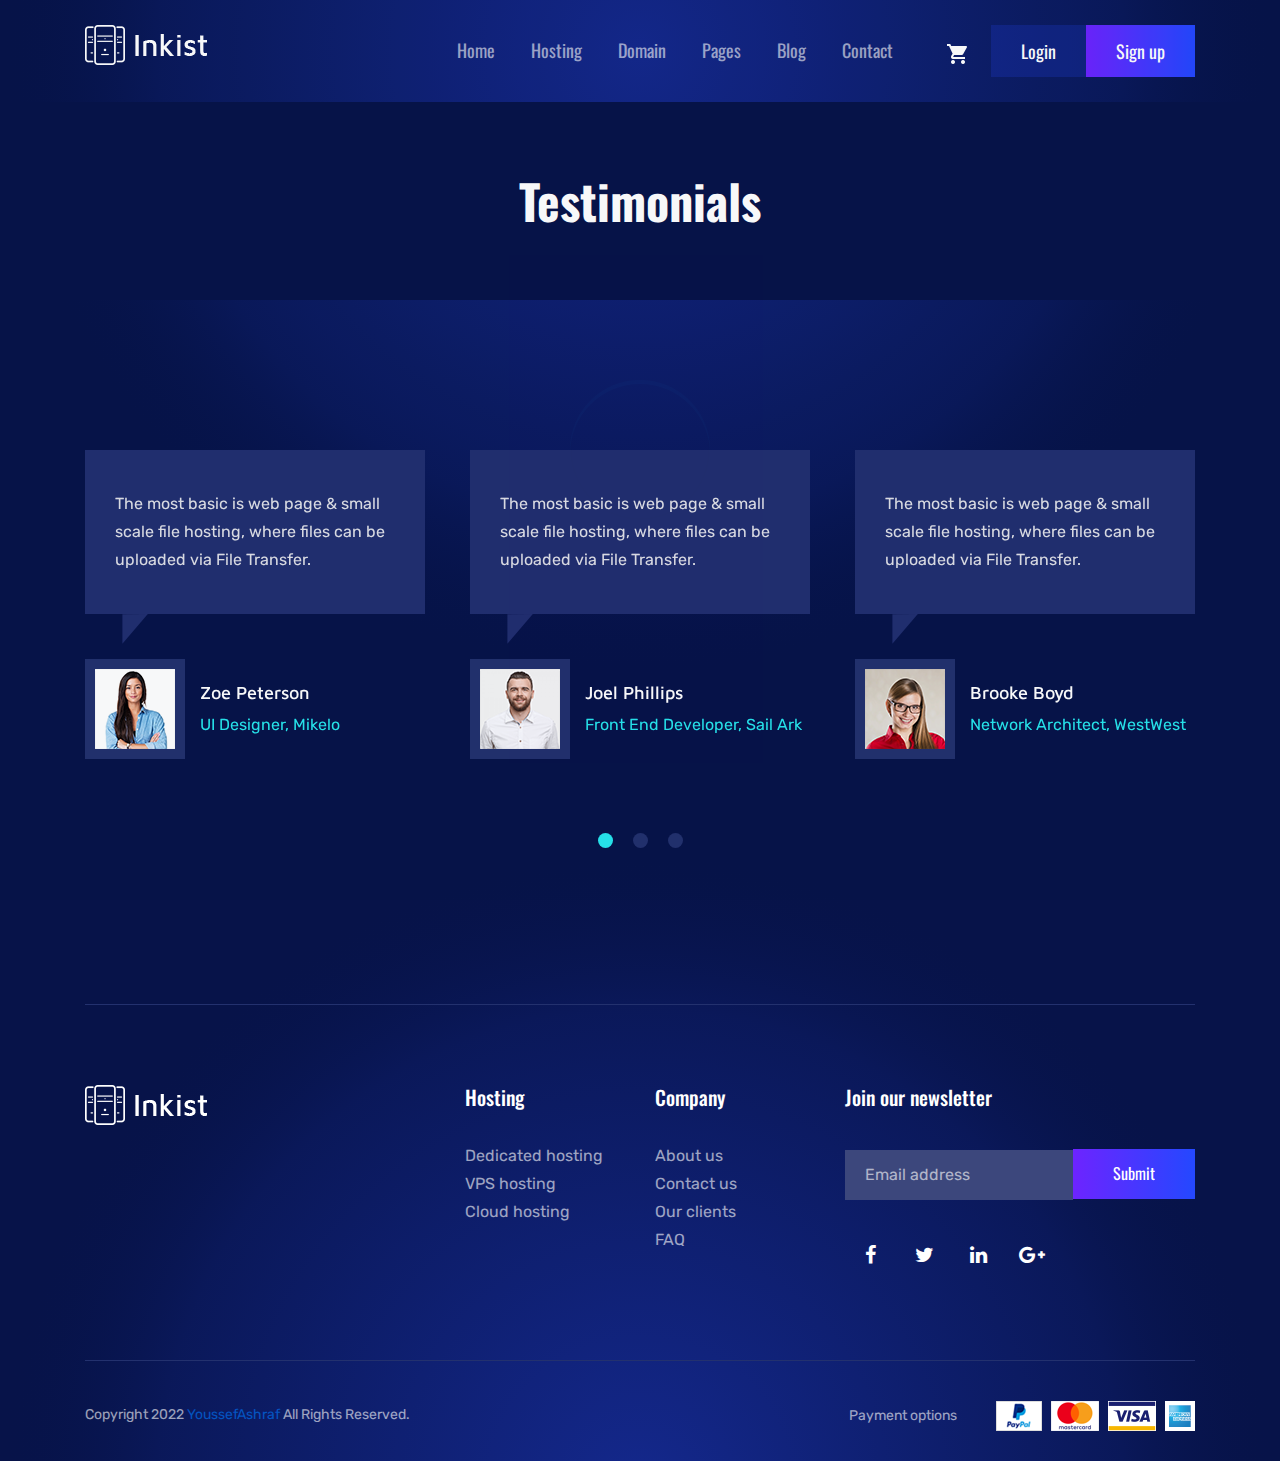
<file: testimonial.html>
<!DOCTYPE html>
<html lang="en">
<head>
    <meta charset="utf-8">
    <meta http-equiv="X-UA-Compatible" content="IE=edge">
    <meta name="viewport" content="width=device-width, initial-scale=1">
    <!-- FAVICON -->
    <link rel="icon" href="assets/img/favicon.png">
    <!-- TITLE -->
    <title>Inkist - Testimonials</title>
    <!-- bootstrap.min.css -->
    <link href="assets/css/bootstrap.min.css" rel="stylesheet">
    <!-- font-awesome.min.css -->
    <link href="assets/css/font-awesome.min.css" rel="stylesheet">
    <!-- slicknav.min.css -->
    <link href="assets/css/slicknav.min.css" rel="stylesheet">
    <!-- magnific popup.css -->
    <link href="assets/css/magnific-popup.css" rel="stylesheet">
    <!-- owl.css -->
    <link href="assets/css/owl.carousel.css" rel="stylesheet">
    <!-- animate.min.css -->
    <link href="assets/css/animate.min.css" rel="stylesheet">
    <!-- style.css -->
    <link href="style.css" rel="stylesheet">
    <!-- responsive.css -->
    <link href="assets/css/responsive.css" rel="stylesheet">
 
</head>
<body>
    <!--  page loader -->
    <div id="loader-wrapper">
        <div id="loader"></div>
        <div class='loader-ring'>
            <div class='loader-ring-light'></div>
            <div class='loader-ring-track'></div>
        </div>
    </div>
    <!--  page loader end -->
    <!--  header area start -->
    <div class="header-area inner_header svg_bg">
        <div class="container">
            <div class="row">
                <div class="col-md-3">
                    <div class="logo">
                        <a href="index.html"><img src="assets/img/logo.png" alt=""></a>
                    </div>
                </div>
                <div class="col-md-6 col-12">
                    <div class="responsive_menu"></div>
                    <div class="mainmenu-area">
                        <ul>
                            <li><a href="index.html">Home</a>
                             
                            </li>
                            <li><a href="hosting.html">Hosting</a>
                                <ul class="drop_menu">
                                    <li><a href="hosting.html">Hosting</a></li>
                                    <li><a href="cloud-hosting.html">Cloud hosting</a></li>
                                    <li><a href="vpn-hosting.html">Vpn hosting</a></li>
                                    <li><a href="dedicated.html">Dedicated hosting</a></li>
                                </ul>
                            </li>
                            <li><a href="domain.html">Domain</a></li>
                            <li><a href="#">Pages</a>
                                <ul class="drop_menu">
                                    <li><a href="about.html">About</a></li>
                                    <li><a href="testimonial.html">Testimonial</a></li>
                                    <li><a href="faq.html">Faq</a></li>
                                </ul>
                            </li>
                            <li><a href="blog.html">Blog</a>
                                <ul class="drop_menu">
                                    <li><a href="blog.html">Blog</a></li>
                                    <li><a href="blog-details.html">Blog details</a></li>
                                </ul>
                            </li>
                            <li><a href="contact.html">Contact</a></li>
                        </ul>
                    </div>
                </div>
                <div class="col-md-3">
                    <div class="header-right">
                        <span class="cart"><img src="assets/img/cart-icon.png" alt=""></span>
                        <a class="login" href="login.html">Login</a>
                        <a class="signup global_gradient_btn" href="signup.html">Sign up</a>
                    </div>
                </div>
            </div>
        </div>
    </div>
    <!--  hero area end -->
    <!--  inner title area start -->
    <div class="inner_title_area">
        <div class="container">
            <div class="row">
                <div class="col-md-12 text-center">
                    <h1>Testimonials</h1>
                </div>
            </div>
        </div>
    </div>
    <!--  inner title area end -->
    <!--  testimonial area start -->
    <div class="testimonial_area_cta svg_bg">
        <div class="testimonial_area svg_bg wow fadeInLeft" id="featured">
            <div class="container">
                <div class="testimonial_slide">
                    <div class="testimonial_single_slide">
                        <p>The most basic is web page & small scale file hosting, where files can be uploaded via File Transfer.</p>
                        <div class="testimonial_slide_meta">
                            <img src="assets/img/home2-testimonial-img1.png" alt="">
                            <div class="testimonial_meta_text">
                                Zoe Peterson
                                <h5>UI Designer, Mikelo</h5>
                            </div>
                        </div>
                    </div>
                    <div class="testimonial_single_slide">
                        <p>The most basic is web page & small scale file hosting, where files can be uploaded via File Transfer.</p>
                        <div class="testimonial_slide_meta">
                            <img src="assets/img/testimoni_icon2.png" alt="">
                            <div class="testimonial_meta_text">
                                Joel Phillips
                                <h5>Front End Developer, Sail Ark</h5>
                            </div>
                        </div>
                    </div>
                    <div class="testimonial_single_slide">
                        <p>The most basic is web page & small scale file hosting, where files can be uploaded via File Transfer.</p>
                        <div class="testimonial_slide_meta">
                            <img src="assets/img/home2-testimonial-img3.png" alt="">
                            <div class="testimonial_meta_text">
                                Brooke Boyd
                                <h5>Network Architect, WestWest</h5>
                            </div>
                        </div>
                    </div>
                    <div class="testimonial_single_slide">
                        <p>The most basic is web page & small scale file hosting, where files can be uploaded via File Transfer.</p>
                        <div class="testimonial_slide_meta">
                            <img src="assets/img/home2-testimonial-img1.png" alt="">
                            <div class="testimonial_meta_text">
                                Zoe Peterson
                                <h5>UI Designer, Mikelo</h5>
                            </div>
                        </div>
                    </div>
                    <div class="testimonial_single_slide">
                        <p>The most basic is web page & small scale file hosting, where files can be uploaded via File Transfer.</p>
                        <div class="testimonial_slide_meta">
                            <img src="assets/img/testimoni_icon2.png" alt="">
                            <div class="testimonial_meta_text">
                                Joel Phillips
                                <h5>Front End Developer, Sail Ark</h5>
                            </div>
                        </div>
                    </div>
                    <div class="testimonial_single_slide">
                        <p>The most basic is web page & small scale file hosting, where files can be uploaded via File Transfer.</p>
                        <div class="testimonial_slide_meta">
                            <img src="assets/img/home2-testimonial-img3.png" alt="">
                            <div class="testimonial_meta_text">
                                Brooke Boyd
                                <h5>Network Architect, WestWest</h5>
                            </div>
                        </div>
                    </div>
                    <div class="testimonial_single_slide">
                        <p>The most basic is web page & small scale file hosting, where files can be uploaded via File Transfer.</p>
                        <div class="testimonial_slide_meta">
                            <img src="assets/img/home2-testimonial-img1.png" alt="">
                            <div class="testimonial_meta_text">
                                Zoe Peterson
                                <h5>UI Designer, Mikelo</h5>
                            </div>
                        </div>
                    </div>
                </div>
            </div>
        </div>
        <!--  testimonial area end -->
        <div class="footer-widget-area-bg">
            <!--  footer widget area start -->
            <div class="footer-widget-area">
                <div class="container">
                    <div class="row">
                        <div class="col-md-12">
                            <div class="widget-border"></div>
                        </div>
                    </div>
                    <div class="row">
                        <div class="col-lg-2 col-md-4">
                            <div class="footer-logo">
                                <a href="index.html"><img src="assets/img/logo.png" alt=""></a>
                            </div>
                        </div>
                        <div class="col-lg-2 offset-lg-2 col-md-4">
                            <div class="widget-list">
                                <h4>Hosting</h4>
                                <ul>
                                    <li><a href="#">Dedicated hosting</a></li>
                                    <li><a href="#">VPS hosting</a></li>
                                    <li><a href="#">Cloud hosting</a></li>
                                </ul>
                            </div>
                        </div>
                        <div class="col-lg-2 col-md-4">
                            <div class="widget-list">
                                <h4>Company</h4>
                                <ul>
                                    <li><a href="#">About us</a></li>
                                    <li><a href="#">Contact us</a></li>
                                    <li><a href="#">Our clients</a></li>
                                    <li><a href="#">FAQ</a></li>
                                </ul>
                            </div>
                        </div>
                        <div class="col-lg-4">
                            <div class="widget-right">
                                <h4>Join our newsletter</h4>
                                <form action="#">
                                    <input type="email" placeholder="Email address">
                                    <input type="submit" value="Submit">
                                </form>
                                <a href="#"><i class="fa fa-facebook"></i></a>
                                <a href="#"><i class="fa fa-twitter"></i></a>
                                <a href="#"><i class="fa fa-linkedin"></i></a>
                                <a href="#"><i class="fa fa-google-plus"></i></a>
                            </div>
                        </div>
                    </div>
                    <div class="row">
                        <div class="col-md-12">
                            <div class="widget-border cta"></div>
                        </div>
                    </div>
                    <div class="row">
                        <div class="col-md-5">
                           <p>Copyright 2022  <a href="https://github.com/Youssef-ashraf-ramadan">YoussefAshraf</a>  All Rights Reserved.</p>
                        </div>
                        <div class="col-md-7 text-right">
                            <div class="footer-right">
                                <span>Payment options</span>
                                <a href="#"><img src="assets/img/card1.png" alt=""></a>
                                <a href="#"><img src="assets/img/card2.png" alt=""></a>
                                <a href="#"><img src="assets/img/card3.png" alt=""></a>
                                <a href="#"><img src="assets/img/card4.png" alt=""></a>
                            </div>
                        </div>
                    </div>
                </div>
            </div>
        </div>
    </div>
    <!--  footer widget area end -->
    <!-- jquery.js -->
    <script src="assets/js/jquery.js"></script>
    <!-- jquery.popper.min.js -->
    <script src="assets/js/popper.min.js"></script>
    <!-- bootstrap.min.js -->
    <script src="assets/js/bootstrap.min.js"></script>
    <!-- jquery.slicknav.min.js -->
    <script src="assets/js/jquery.slicknav.min.js"></script>
    <!-- jquery.magnific.min.js -->
    <script src="assets/js/jquery.magnific-popup.min.js"></script>
    <!-- jquery.owl.min.js -->
    <script src="assets/js/owl.carousel.min.js"></script>
    <!-- jquery.wow.min.js -->
    <script src="assets/js/wow.min.js"></script>
    <!-- main.js -->
    <script src="assets/js/main.js"></script>
</body>

</html>
</file>
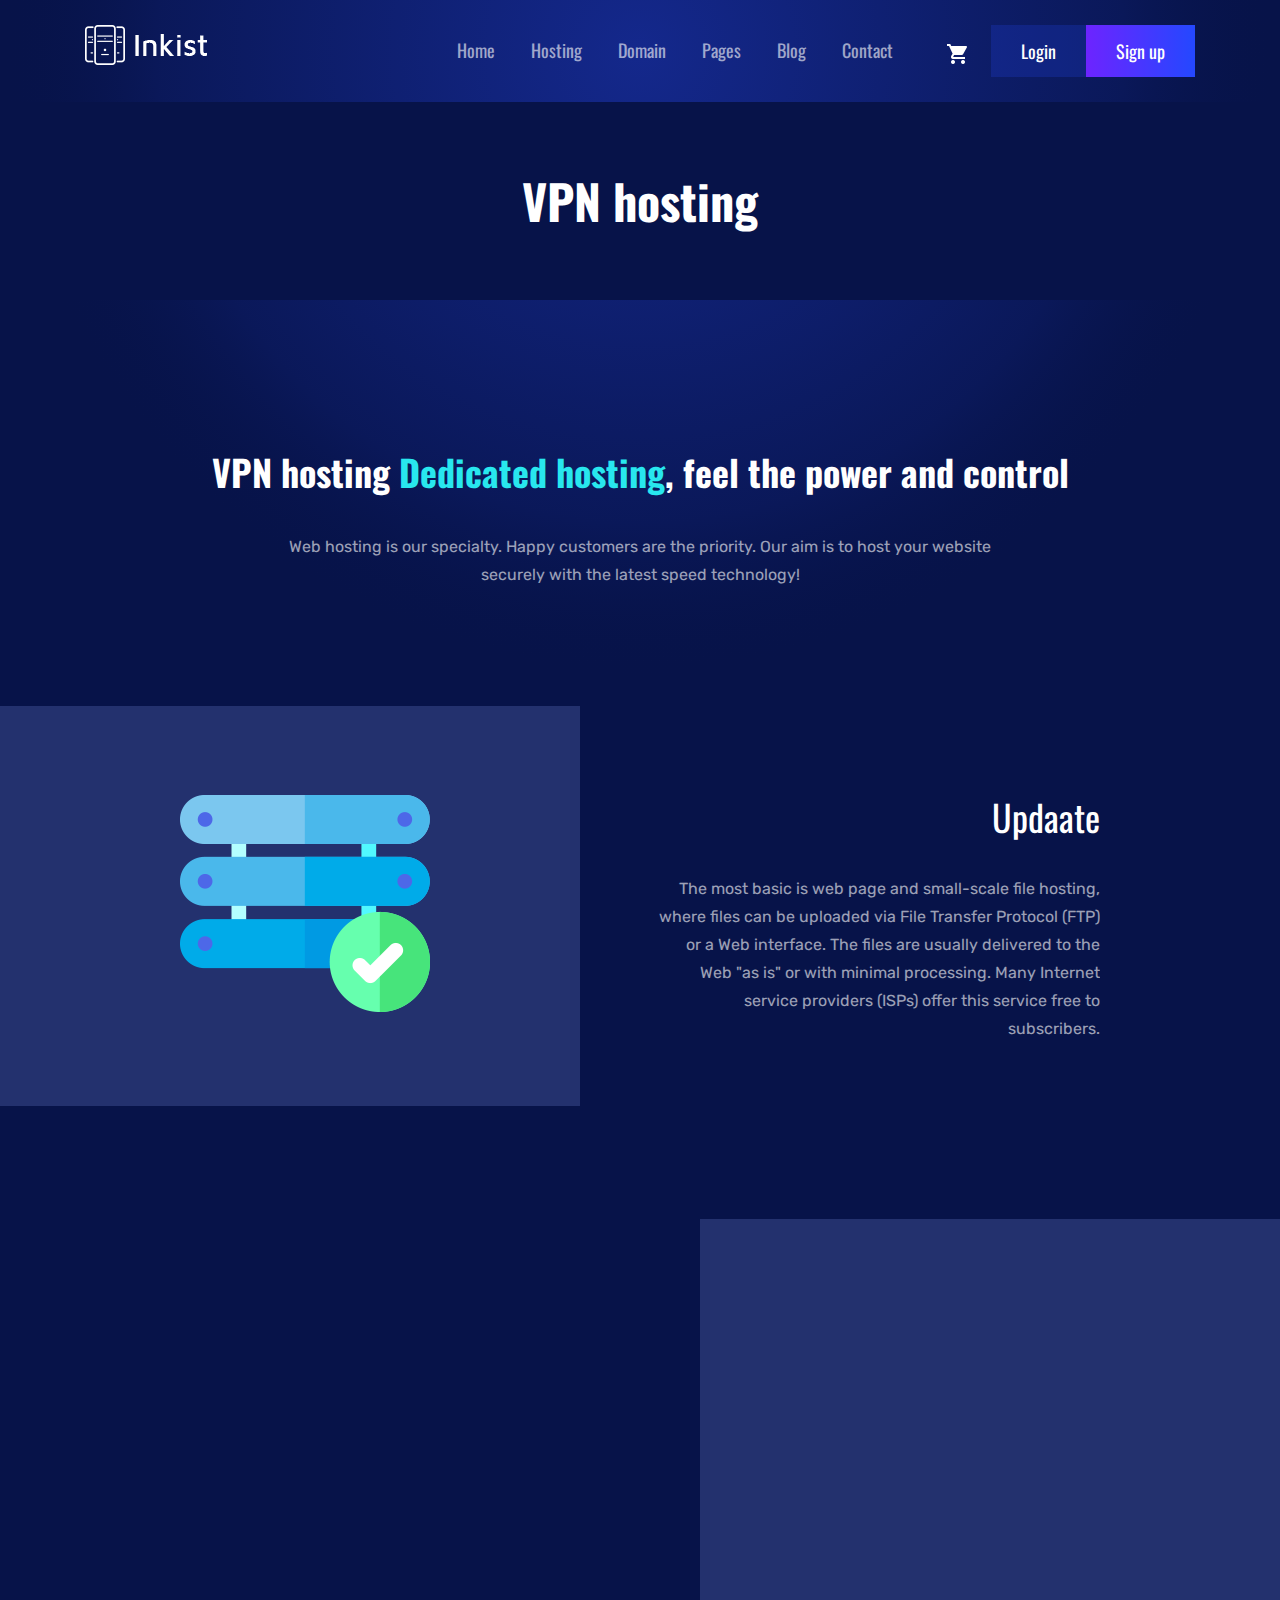
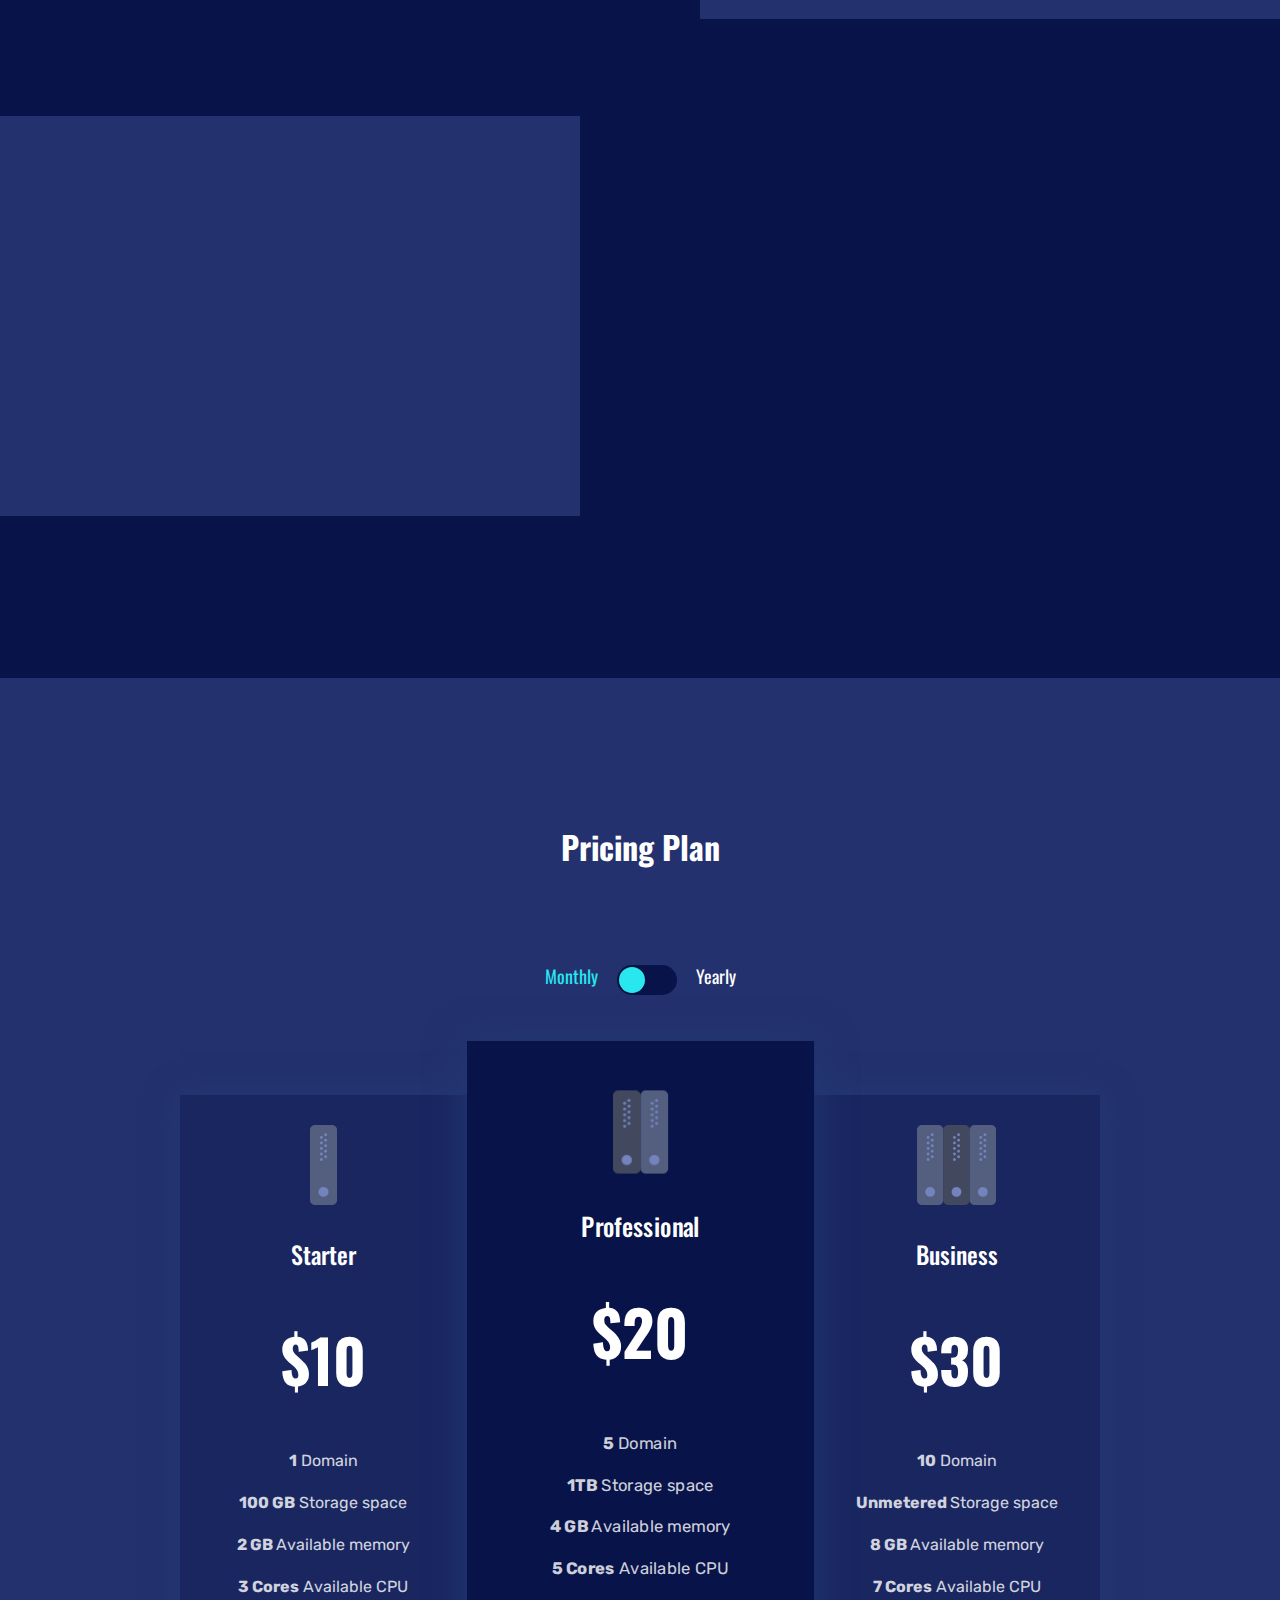
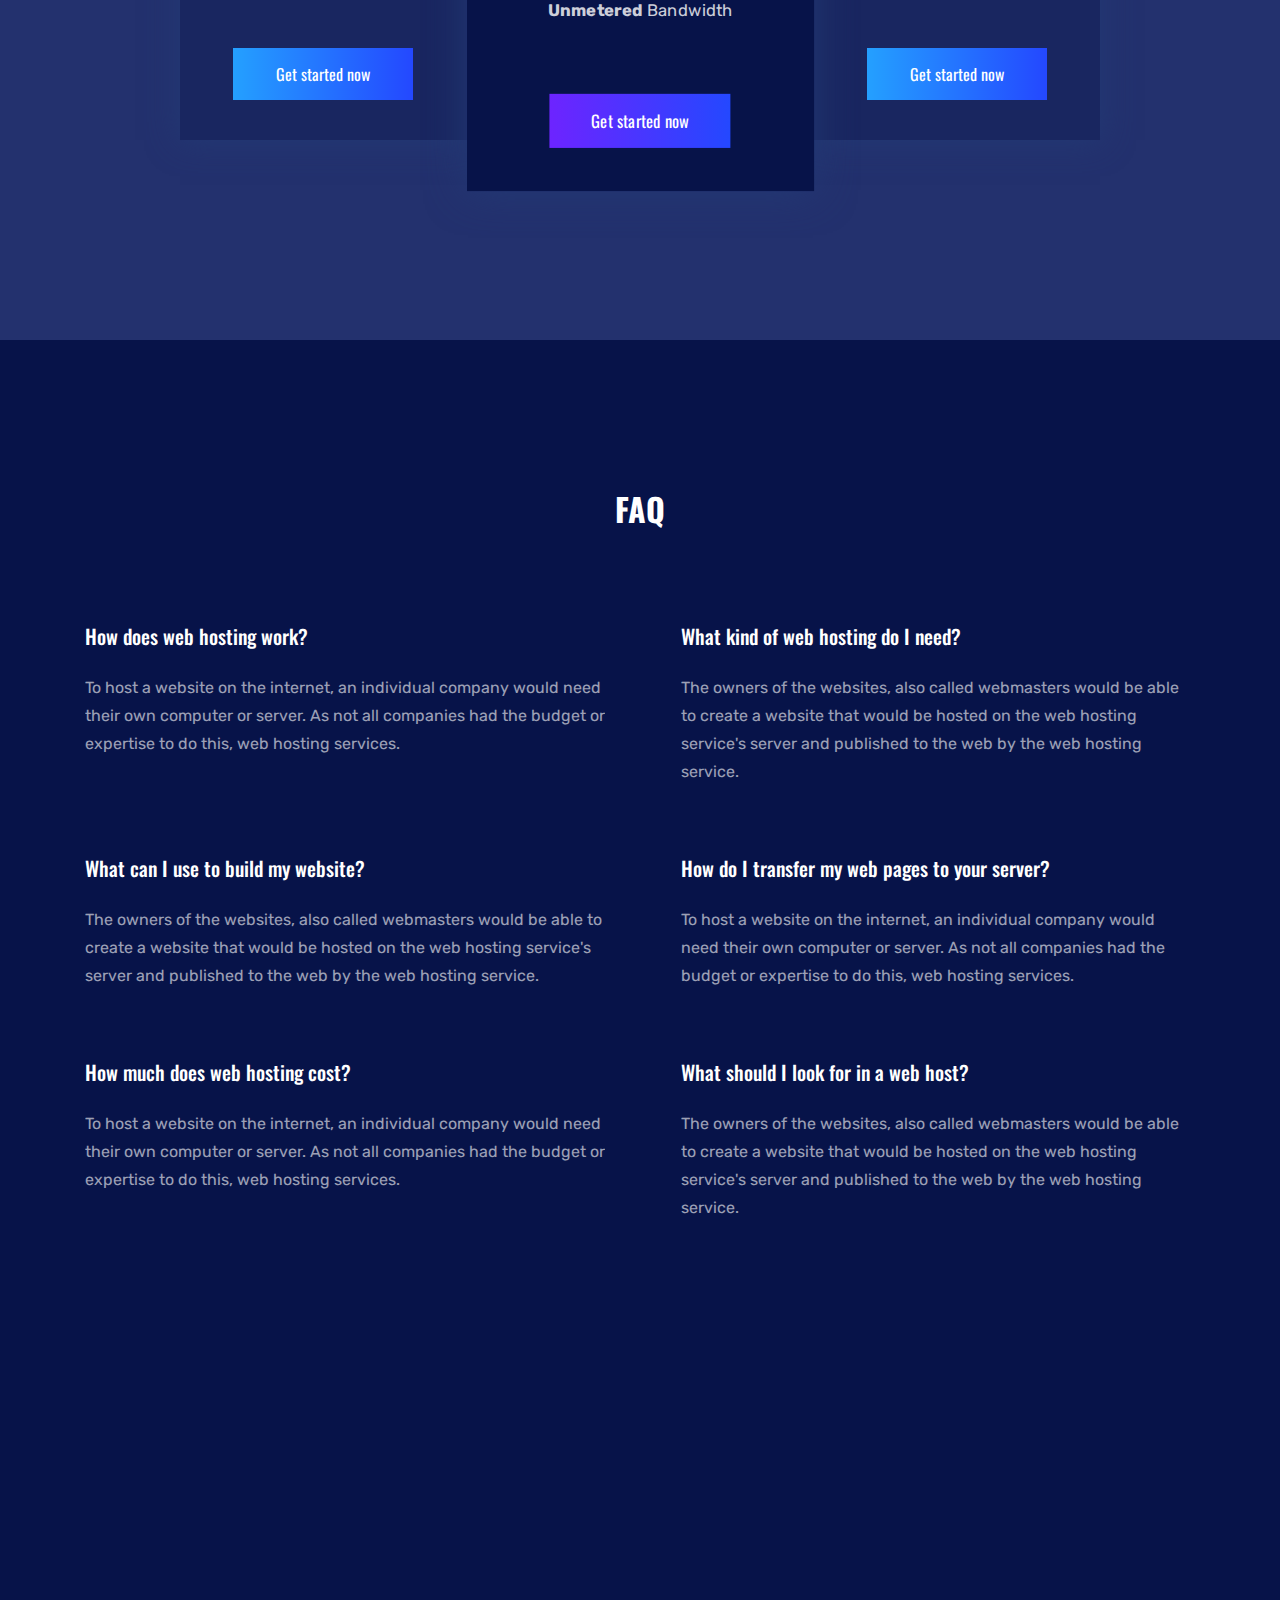
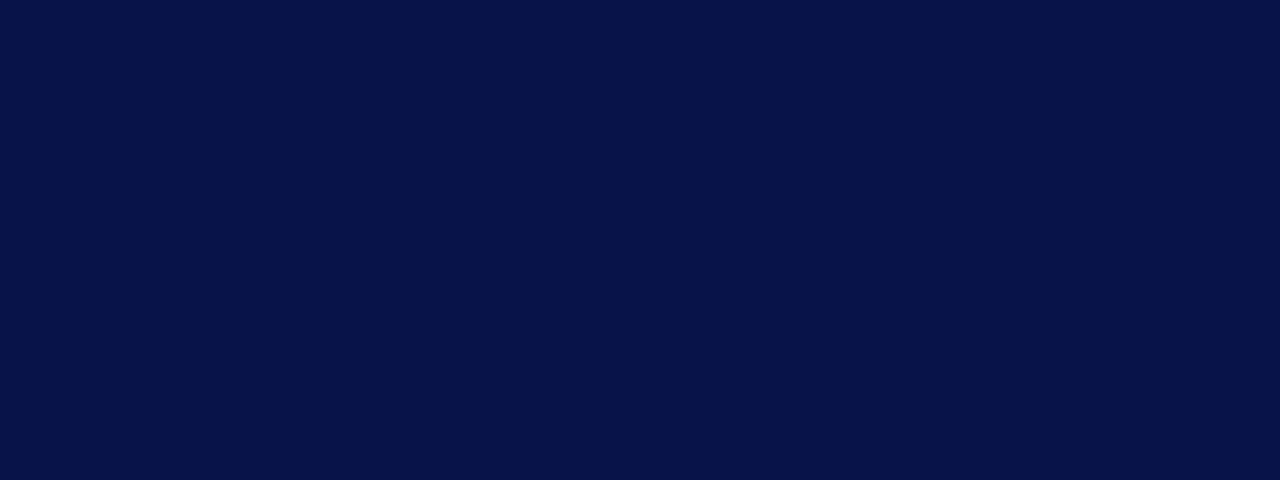
<file: vpn-hosting.html>
<!DOCTYPE html>
<html lang="en">
<head>
    <meta charset="utf-8">
    <meta http-equiv="X-UA-Compatible" content="IE=edge">
    <meta name="viewport" content="width=device-width, initial-scale=1">
    <!-- FAVICON -->
    <link rel="icon" href="assets/img/favicon.png">
    <!-- TITLE -->
    <title>Inkist - Vpn hosting</title>
    <!-- bootstrap.min.css -->
    <link href="assets/css/bootstrap.min.css" rel="stylesheet">
    <!-- font-awesome.min.css -->
    <link href="assets/css/font-awesome.min.css" rel="stylesheet">
    <!-- slicknav.min.css -->
    <link href="assets/css/slicknav.min.css" rel="stylesheet">
    <!-- magnific popup.css -->
    <link href="assets/css/magnific-popup.css" rel="stylesheet">
    <!-- owl.css -->
    <link href="assets/css/owl.carousel.css" rel="stylesheet">
    <!-- animate.min.css -->
    <link href="assets/css/animate.min.css" rel="stylesheet">
    <!-- style.css -->
    <link href="style.css" rel="stylesheet">
    <!-- responsive.css -->
    <link href="assets/css/responsive.css" rel="stylesheet">
 
</head>
<body>
    <!--  page loader -->
    <div id="loader-wrapper">
        <div id="loader"></div>
        <div class='loader-ring'>
            <div class='loader-ring-light'></div>
            <div class='loader-ring-track'></div>
        </div>
    </div>
    <!--  page loader end -->
    <!--  header area start -->
    <div class="header-area inner_header svg_bg">
         <div class="container">
            <div class="row">
                <div class="col-md-3">
                    <div class="logo">
                        <a href="index.html"><img src="assets/img/logo.png" alt=""></a>
                    </div>
                </div>
                <div class="col-md-6 col-12">
                    <div class="responsive_menu"></div>
                    <div class="mainmenu-area">
                        <ul>
                            <li><a href="index.html">Home</a>
                              
                            </li>
                            <li><a href="hosting.html">Hosting</a>
                                <ul class="drop_menu">
                                    <li><a href="hosting.html">Hosting</a></li>
                                    <li><a href="cloud-hosting.html">Cloud hosting</a></li>
                                    <li><a href="vpn-hosting.html">Vpn hosting</a></li>
                                    <li><a href="dedicated.html">Dedicated hosting</a></li>
                                </ul>
                            </li>
                            <li><a href="domain.html">Domain</a></li>
                            <li><a href="#">Pages</a>
                                <ul class="drop_menu">
                                    <li><a href="about.html">About</a></li>
                                    <li><a href="testimonial.html">Testimonial</a></li>
                                    <li><a href="faq.html">Faq</a></li>
                                </ul>
                            </li>
                            <li><a href="blog.html">Blog</a>
                                <ul class="drop_menu">
                                    <li><a href="blog.html">Blog</a></li>
                                    <li><a href="blog-details.html">Blog details</a></li>
                                </ul>
                            </li>
                            <li><a href="contact.html">Contact</a></li>
                        </ul>
                    </div>
                </div>
                <div class="col-md-3">
                    <div class="header-right">
                        <span class="cart"><img src="assets/img/cart-icon.png" alt=""></span>
                        <a class="login" href="login.html">Login</a>
                        <a class="signup global_gradient_btn" href="signup.html">Sign up</a>
                    </div>
                </div>
            </div>
        </div>
    </div>
    <!--  hero area end -->
    <!--  inner title area start -->
    <div class="inner_title_area">
        <div class="container">
            <div class="row">
                <div class="col-md-12 text-center">
                    <h1>VPN hosting</h1>
                </div>
            </div>
        </div>
    </div>
    <!--  inner title area end -->
    <!--  cpanel area start -->
    <div class="cpanel-area vpn_hosting svg_bg" id="featured">
        <div class="vpn_hosting_svg">
            <div class="vpn_hosting_svg2">
                <div class="container">
                    <div class="row">
                        <div class="col-md-12 text-center">
                            <div class="home2_section_title">
                                <h2>VPN hosting <span>Dedicated hosting</span>, feel the power and control</h2>
                                <p>Web hosting is our specialty. Happy customers are the priority. Our aim is to host your website <br> securely with the latest speed technology!</p>
                            </div>
                        </div>
                    </div>
                    <div class="row wow fadeInLeft">
                        <div class="col-lg-4 offset-lg-1 col-md-6">
                            <img src="assets/img/vpn-icon1.png" alt="">
                        </div>
                        <div class="col-lg-5 offset-lg-1 col-md-6 text-right">
                            <div class="cplanel-left">
                                <h2>Updaate</h2>
                                <p>The most basic is web page and small-scale file hosting, where files can be uploaded via File Transfer Protocol (FTP) or a Web interface. The files are usually delivered to the Web "as is" or with minimal processing. Many Internet service providers (ISPs) offer this service free to subscribers.</p>
                            </div>
                        </div>
                    </div>
                    <div class="row margin_custom wow fadeInRight">
                        <div class="col-lg-5 offset-lg-1 col-md-6 text-left">
                            <div class="cplanel-left ctas_v">
                                <h2>Backup</h2>
                                <p>The most basic is web page and small-scale file hosting, where files can be uploaded via File Transfer Protocol (FTP) or a Web interface. The files are usually delivered to the Web "as is" or with minimal processing.</p>
                            </div>
                        </div>
                        <div class="col-lg-4 offset-lg-1 col-md-6 text-right">
                            <img src="assets/img/vpn-icon2.png" alt="">
                        </div>
                    </div>
                    <div class="row wow fadeInLeft">
                        <div class="col-lg-4 offset-lg-1 col-md-6">
                            <img src="assets/img/vpn-icon3.png" alt="">
                        </div>
                        <div class="col-lg-5 offset-lg-1 col-md-6 text-right">
                            <div class="cplanel-left">
                                <h2>Support</h2>
                                <p>The most basic is web page and small-scale file hosting, where files can be uploaded via File Transfer Protocol (FTP) or a Web interface. The files are usually delivered to the Web "as is" or with minimal processing. Many Internet service providers (ISPs) offer this service free to subscribers.</p>
                            </div>
                        </div>
                    </div>
                </div>
            </div>
        </div>
    </div>
    <!--  cpanel area end -->
    <!--  pricing area start -->
    <div class="pricig-area _dedicated">
        <div class="container">
            <div class="row">
                <div class="col-md-12 text-center">
                    <div class="section-title">
                        <h2>Pricing Plan</h2>
                    </div>
                    <div class="pricing-switch">
                        <form action="#">
                            <span class="monthly_color">Monthly</span>
                            <div class="switch">
                                <input id="switch-1" type="checkbox" class="switch-input">
                                <label for="switch-1" class="switch-label">Switch</label>
                            </div>
                            <span class="yearly_color">Yearly</span>
                        </form>
                    </div>
                </div>
            </div>
            <div class="row">
                <div class="col-lg-10 offset-lg-1 col-md-12">
                    <div class="row">
                        <div class="col-md-4 text-center">
                            <div class="single-pricing-plan">
                                <img src="assets/img/pricing-icon1.png" alt="">
                                <h3>Starter</h3>
                                <h1> <span class="month_show">$10</span> <span class="year_show">$100</span> </h1>
                                <ul>
                                    <li><span>1</span> Domain</li>
                                    <li><span> 100 GB</span> Storage space</li>
                                    <li><span>2 GB </span>Available memory </li>
                                    <li><span> 3 Cores</span> Available CPU</li>
                                </ul>
                                <a href="#">Get started now</a>
                            </div>
                        </div>
                        <div class="col-md-4 text-center">
                            <div class="single-pricing-plan active_s">
                                <img src="assets/img/pricing-icon2.png" alt="">
                                <h3>Professional</h3>
                                <h1> <span class="month_show">$20</span> <span class="year_show">$200</span> </h1>
                                <ul>
                                    <li><span>5</span> Domain</li>
                                    <li><span> 1TB</span> Storage space</li>
                                    <li><span>4 GB </span>Available memory </li>
                                    <li><span> 5 Cores</span> Available CPU</li>
                                    <li><span>Unmetered</span> Bandwidth</li>
                                </ul>
                                <a href="#">Get started now</a>
                            </div>
                        </div>
                        <div class="col-md-4 text-center">
                            <div class="single-pricing-plan">
                                <img src="assets/img/pricing-icon3.png" alt="">
                                <h3>Business</h3>
                                <h1> <span class="month_show">$30</span> <span class="year_show">$300</span> </h1>
                                <ul>
                                    <li><span>10</span> Domain</li>
                                    <li><span> Unmetered </span> Storage space</li>
                                    <li><span>8 GB </span>Available memory </li>
                                    <li><span>7 Cores</span> Available CPU</li>
                                </ul>
                                <a href="#">Get started now</a>
                            </div>
                        </div>
                    </div>
                </div>
            </div>
        </div>
    </div>
    <!--  pricing area end -->
    <!--  faq area start -->
    <div class="faq-area _dedicated">
        <div class="container">
            <div class="row">
                <div class="col-md-12 text-center">
                    <div class="section-title">
                        <h2>FAQ</h2>
                    </div>
                </div>
            </div>
            <div class="row">
                <div class="col-md-6">
                    <div class="faq-single">
                        <h4>How does web hosting work?</h4>
                        <p>To host a website on the internet, an individual company would need their own computer or server. As not all companies had the budget or expertise to do this, web hosting services.</p>
                    </div>
                </div>
                <div class="col-md-6">
                    <div class="faq-single pd2">
                        <h4>What kind of web hosting do I need?</h4>
                        <p>The owners of the websites, also called webmasters would be able to create a website that would be hosted on the web hosting service's server and published to the web by the web hosting service.</p>
                    </div>
                </div>
                <div class="col-md-6">
                    <div class="faq-single">
                        <h4>What can I use to build my website?</h4>
                        <p>The owners of the websites, also called webmasters would be able to create a website that would be hosted on the web hosting service's server and published to the web by the web hosting service.</p>
                    </div>
                </div>
                <div class="col-md-6">
                    <div class="faq-single pd2">
                        <h4>How do I transfer my web pages to your server?</h4>
                        <p>To host a website on the internet, an individual company would need their own computer or server. As not all companies had the budget or expertise to do this, web hosting services.</p>
                    </div>
                </div>
                <div class="col-md-6">
                    <div class="faq-single">
                        <h4>How much does web hosting cost?</h4>
                        <p>To host a website on the internet, an individual company would need their own computer or server. As not all companies had the budget or expertise to do this, web hosting services.</p>
                    </div>
                </div>
                <div class="col-md-6">
                    <div class="faq-single pd2">
                        <h4>What should I look for in a web host?</h4>
                        <p>The owners of the websites, also called webmasters would be able to create a website that would be hosted on the web hosting service's server and published to the web by the web hosting service.</p>
                    </div>
                </div>
            </div>
        </div>
    </div>
    <!--  faq area end -->
    <div class="footer-widget-area-bg wow fadeInUp">
        <!--  cta area start -->
        <div class="home2_cta_area _cta">
            <div class="container">
                <div class="row">
                    <div class="col-md-9">
                        <div class="cta_text_left">
                            <h2>Launch <span>your website</span> in cloud today!</h2>
                            <p>A web hosting service is a type of Internet hosting service that allows individuals and organizations to make their website accessible via the World Wide Web.</p>
                        </div>
                    </div>
                    <div class="col-md-3 text-right">
                        <div class="home2_cta_btn">
                            <a href="#" class="home_2_hero_btn">Get started now</a>
                        </div>
                    </div>
                </div>
            </div>
        </div>
        <!--  cta area end -->
        <!--  footer widget area start -->
        <div class="footer-widget-area">
            <div class="container">
                <div class="row">
                    <div class="col-md-12">
                        <div class="widget-border"></div>
                    </div>
                </div>
                <div class="row">
                    <div class="col-lg-2 col-md-4">
                        <div class="footer-logo">
                            <a href="index.html"><img src="assets/img/logo.png" alt=""></a>
                        </div>
                    </div>
                    <div class="col-lg-2 offset-lg-2 col-md-4">
                        <div class="widget-list">
                            <h4>Hosting</h4>
                            <ul>
                                <li><a href="#">Dedicated hosting</a></li>
                                <li><a href="#">VPS hosting</a></li>
                                <li><a href="#">Cloud hosting</a></li>
                            </ul>
                        </div>
                    </div>
                    <div class="col-lg-2 col-md-4">
                        <div class="widget-list">
                            <h4>Company</h4>
                            <ul>
                                <li><a href="#">About us</a></li>
                                <li><a href="#">Contact us</a></li>
                                <li><a href="#">Our clients</a></li>
                                <li><a href="#">FAQ</a></li>
                            </ul>
                        </div>
                    </div>
                    <div class="col-lg-4">
                        <div class="widget-right">
                            <h4>Join our newsletter</h4>
                            <form action="#">
                                <input type="email" placeholder="Email address">
                                <input type="submit" value="Submit">
                            </form>
                            <a href="#"><i class="fa fa-facebook"></i></a>
                            <a href="#"><i class="fa fa-twitter"></i></a>
                            <a href="#"><i class="fa fa-linkedin"></i></a>
                            <a href="#"><i class="fa fa-google-plus"></i></a>
                        </div>
                    </div>
                </div>
                <div class="row">
                    <div class="col-md-12">
                        <div class="widget-border cta"></div>
                    </div>
                </div>
                <div class="row">
                    <div class="col-md-5">
                        <p>Copyright 2022  <a href="https://github.com/Youssef-ashraf-ramadan">YoussefAshraf</a>  All Rights Reserved.</p>

                    </div>
                    <div class="col-md-7 text-right">
                        <div class="footer-right">
                            <span>Payment options</span>
                            <a href="#"><img src="assets/img/card1.png" alt=""></a>
                            <a href="#"><img src="assets/img/card2.png" alt=""></a>
                            <a href="#"><img src="assets/img/card3.png" alt=""></a>
                            <a href="#"><img src="assets/img/card4.png" alt=""></a>
                        </div>
                    </div>
                </div>
            </div>
        </div>
    </div>
    <!--  footer widget area end -->
    <!-- jquery.js -->
    <script src="assets/js/jquery.js"></script>
    <!-- jquery.popper.min.js -->
    <script src="assets/js/popper.min.js"></script>
    <!-- bootstrap.min.js -->
    <script src="assets/js/bootstrap.min.js"></script>
    <!-- jquery.slicknav.min.js -->
    <script src="assets/js/jquery.slicknav.min.js"></script>
    <!-- jquery.magnific.min.js -->
    <script src="assets/js/jquery.magnific-popup.min.js"></script>
    <!-- jquery.owl.min.js -->
    <script src="assets/js/owl.carousel.min.js"></script>
    <!-- jquery.wow.min.js -->
    <script src="assets/js/wow.min.js"></script>
    <!-- main.js -->
    <script src="assets/js/main.js"></script>
</body>
</html>
</file>
<file: assets/css/responsive.css>
/* large Layout: 3900px. */
@media only screen and (min-width: 1500px) and (max-width: 3900px) {
.hero-area:after, .hero-area:before {
    height: 100%;
    width: 100%;
    -webkit-background-size: inherit;
    background-size: inherit;
    top: 0;
}

.hero-area:before{
    -webkit-background-size: inherit;
    background-size: inherit;
    top: 0;
}
.wraper-area:after {
    background-position: -772px -519px;
}

.home2_faq_area.svg_bg:after {
    background-position: 0 -1200px;
}
.service-area.svg_bg:after {
    background-position: -1380px -420px;
}
.hosting-plan-area.ctas21:after {
    background-position: 0 -22px;
    height: 118%;
}

.hosting-plan-area:after {
    height: 110%;
   /* background-position: 0 -14px;*/
}
.testimonial_area.svg_bg:after {
    background-position:center;
}

}

/* large Layout: 2300px. */
@media only screen and (min-width: 1400px) and (max-width: 2700px) {

.dedicated_hosting_svg:before{
    top: -5%;
}
.dedicated_hosting_svg:after {
    top: 60%;
}

.dedicated_hosting_svg2:after {
    top: 30%;
}
.vpn_hosting_svg:after, 
.vpn_hosting_svg:before, 
.vpn_hosting_svg2:before {
    width: 680px;
}

}

/* large Layout: 3700px. */
@media only screen and (min-width: 1800px) and (max-width: 3700px) {

.vpn_hosting_svg:after, 
.vpn_hosting_svg:before, 
.vpn_hosting_svg2:before {
    width: 880px;
}


}


/* Medium Layout: 1280px. */
@media only screen and (min-width: 992px) and (max-width: 1200px) {
.mainmenu-area li a {
    padding-left: 11px;
    padding-right: 12px;
}
.header-right a {
    padding: 12px 19px;
}
.find-domain input[type="text"] {
    width: 69%;
}
.hosting-single h4 {
    font-size: 21px;
}
.cplanel-left h2 {
    font-size: 30px;
}
.powering-left h2 {
    font-size: 32px;
}
.app-logo li:nth-child(5) {
    margin-left: 0;
}
.app-logo li:nth-child(13) {
    transform: translateX(235px)translateY(75px);
}
.app-logo li:nth-child(13):hover {
    transform: translateX(235px)translateY(75px)scale(1.2);
}

.app-logo li:nth-child(9) {
    transform: translateY(120px)translateX(40px);
}
.app-logo li:nth-child(9):hover {
    transform: translateY(120px)translateX(40px)scale(1.2);
}
.app-logo li:nth-child(11) {
    transform: translateY(5px)translateX(10px);
}

.app-logo li:nth-child(11):hover {
    transform: translateY(5px)translateX(10px)scale(1.1);
}
.app-logo li:nth-child(12) {
    transform: translateX(0px)translateY(-74px);
}
.app-logo li:nth-child(12):hover {
    transform: translateX(0px)translateY(-74px)scale(1.2);
}
.widget-right input[type="submit"] {
    padding: 9px 29px;
    padding-bottom: 13px;
}
.widget-right input[type="email"] {
    width: 65%;
}
.single-service p {
    font-size: 15px;
}
.home2_hero h1 {
    font-size: 40px;
}

.home2_cta li {
    padding-right: 32px;
}
.transfer_text h2 {
    font-size: 32px;
}
.Home2_table td:first-child {
    width: 228px;
}
.Home2_table th p {
    font-size: 30px;
}
.Home2_table a.home_2_hero_btn {
    padding: 13px 13px;
    font-size: 16px;
}
.Home2_table th {
    font-size: 22px;
    padding-left: 0px;
    padding-right: 0px;
}
body.home2_body_bg .widget-right input[type="submit"] {
    padding: 10px 29px;
    padding-bottom: 11px;
}
.about_left h2 {
    font-size: 30px;
}
.vpn_hosting_svg:after, 
.vpn_hosting_svg:before, 
.vpn_hosting_svg2:before {
    width: 480px;
}
.preview_single_featured h4 {
    font-size: 14px;
    margin-left: 78px;
}
.preview_single_featured {
    padding-right: 0px;
}
.preview_header_area h1, .preview_sec5 h1 {
    color: #28e7ee;
    font-size: 38px;
    margin-bottom: 30px;
}
.box-body-map li:nth-child(3) {
    left: 226px;
}

.box-body-map li:nth-child(5) {
    right: 401px;
    bottom: 111px;
}
.cta_pds {
    padding-left:  0px;
}

.cta_pd {
    padding-left:  0px;
}
.pd2 {
    padding-left: 0px;
}
a.pd3 {
    margin-left: 0px;
}

a.pd3s {
    margin-left: 0px;
}
.powering-logo-right span:nth-child(1), .powering-logo-right span:nth-child(4), .powering-logo-right span:nth-child(3) {
    transform: translateX(4px);
}
.single_select_items.ctas4 {
    margin-left: 0px;
    margin-right: 0px;
}
}

/* Tablet Layout: 768px. */
@media only screen and (min-width: 768px) and (max-width: 991px) {
.home2_cta li {
    padding-right: 14px;
}
.home2_mainmenu ul li a {
    font-size: 16px;
    padding-left: 20px;
    padding-top: 2px;
}
a.pd3 {
    margin-left: 0px;
}
.cta_mr_left {
    margin-right:  0px;
}

.cta_mr_booth {
    margin:  0px 0px;
}

.cta_mr_right {
    margin-left:  0px;
}
a.pd3s {
    margin-left: 0px;
}
.pd2 {
    padding-left: 0px;
}
.single_select_items p {
    font-size: 15px;
}
.home2_cta li img {
    width: 126px;
}
.mainmenu-area li a {
    font-size: 14px;
    padding-left: 8px;
    padding-right: 7px;
}
.header-right a {
    padding: 12px 13px;
    font-size: 14px;
}
span.cart {
    margin-right: 8px;
    font-size: 14px;
}
.hero-area h1 {
    font-size: 40px;
}
.find-domain {
    padding: 40px 50px;
    margin-top: 200px;
}
.find-domain input[type="text"] {
    width: 69%;
}

.hosting-single h4 {
    font-size: 18px;
}
.hero-area p {
    font-size: 14px;
}
.single-service p br {
    display: none;
}
.hosting-plan-area {
    padding-top: 40px;
}
.hosting-plan-area{
    padding-bottom: 150px;
}

.pricig-area{
    padding-top: 130px;
}

.powering-logo-right span {
    height: 60px;
    width: 107px;
    line-height: 60px;
    margin-bottom: 10px;
    margin-left: 10px;
}

.cplanel-left h2 {
    font-size: 26px;
}

.powering-left h2 {
    font-size: 24px;
}
.app-logo li:nth-child(5) {
    margin-left: 0;
    transform: translateY(165px)translateX(-76px);
}

.app-logo li:nth-child(5):hover {
    margin-left: 0;
    transform: translateY(165px)translateX(-76px)scale(1.2);
}

.app-logo li:nth-child(13) {
    transform: translateX(120px)translateY(105px);
}

.app-logo li:nth-child(13):hover {
    transform: translateX(120px)translateY(105px)scale(1.2);
}

.app-logo li:nth-child(9) {
    transform: translateY(186px)translateX(40px);
}

.app-logo li:nth-child(9):hover {
    transform: translateY(186px)translateX(40px)scale(1.2);
}
.app-logo li:nth-child(11) {
    transform: translateY(-97px)translateX(-80px);
}

.app-logo li:nth-child(11):hover {
    transform: translateY(-97px)translateX(-80px)scale(1.2);
}

.app-logo li:nth-child(6) {
    transform: translateY(-37px)translateX(-51px);
}

.app-logo li:nth-child(6):hover {
    transform: translateY(-37px)translateX(-51px)scale(1.2);
}

.app-logo li:nth-child(12) {
    transform: translateX(-65px)translateY(6px);
}

.app-logo li:nth-child(12):hover {
    transform: translateX(-65px)translateY(6px)scale(1.2);
}

.app-logo li:nth-child(10) {
    transform: translateY(140px)translateX(210px);
}
.app-logo li:nth-child(10):hover {
    transform: translateY(140px)translateX(210px)scale(1.2);
}

.app-logo li:nth-child(3) {
    transform: translateY(90px)translateX(72px);
    margin-right: 0;
}
.app-logo li:nth-child(3):hover {
    transform: translateY(90px)translateX(72px)scale(1.2);
    margin-right: 0;
}

input[type="submit"] {
    padding: 9px 40px;
    padding-bottom: 12.4px;
}
.widget-right input[type="email"] {
    width: 82%;
}
.widget-right {
    margin-top: 60px;
}
.pricig-area {
    overflow: hidden;
}
.select_us_area .col-md-4 {
    padding-left: 15px;
    padding-right: 15px;
}
.hosting_type-area .col-md-4 {
    padding-left: 15px;
    padding-right: 15px;
}
.Home2_table td:first-child {
    width: 228px;
}
.Home2_table th p {
    font-size: 30px;
}
.Home2_table a.home_2_hero_btn {
    padding: 13px 10px;
    font-size: 14px;
}
.Home2_table th {
    font-size: 22px;
    padding-left: 0px;
    padding-right: 0px;
}
.testimonial_usr_tx span {
    font-size: 14px;
    line-height: 20px;
}

.home2_testimonial_quote {
    padding: 40px 33px;
    margin-bottom: 10px;
    background-position: inherit;
}
.home2_testimonial_single.cta .home2_testimonial_quote {
    background-position: inherit;
}
.cta_text_left h2 {
    font-size: 27px;
}
a.home_2_hero_btn {
    padding: 13px 14px;
    font-size: 16px;
}
.home2_support_area .col-md-4 {
    padding-left: 15px;
    padding-right: 15px;
}
a.support_single_items h4 {
    font-size: 16px;
}

.about_left h2 {
    font-size: 26px;
}
.home2_cta_area._cta a.home_2_hero_btn {
    padding: 15px 25px;
}

.dedicated_hosting_svg:before{
    top: 10%;
}
.dedicated_hosting_svg:after {
    top: 70%;
}

.dedicated_hosting_svg2:after {
    top: 37%;
}
.vpn_hosting_svg:after, 
.vpn_hosting_svg:before, 
.vpn_hosting_svg2:before {
    width: 350px;
    height: 350px;
}
.dedicated_hosting_svg .home2_section_title h2, .vpn_hosting .home2_section_title h2 {
    font-size: 28px;
}
.dedicated_hosting_svg .home2_section_title h2, .vpn_hosting .home2_section_title p br{
    display: none;
}
.vpn_hosting_svg2:before{
    height: 370px;
}
.section-title p br {
    display: none;
}
.domain_price {
    padding: 30px;
}
.blog_area.svg_bg:after {
    background-position: 0 -500px;
}
.preview_single_featured h4 {
    font-size: 14px;
    margin-left: 78px;
}
.preview_single_featured {
    padding-right: 0px;
}
.preview_header_area h1, .preview_sec5 h1 {
    font-size: 38px;
}

.pading_left_none {
    padding-left:  15px;
    padding-right: 15px;
}

.pading_right_none {
    padding-right:  15px;
    padding-left: 15px;
}

.padding_booth {
    padding-left: 15px;
    padding-right: 15px;
}
.padding_left0 {
    padding-left:  15px;
    padding-right: 15px;
}

.padding_right0 {
    padding-right:  15px;
    padding-left: 15px;
}

.padding_two {
    padding-left: 15px;
    padding-right: 15px;
}
.home2_menu_right li ul.drop_menu {
    left: 0;
    width: 180px;
}
.box-body-map li:nth-child(5) {
    right: 356px;
    bottom: 122px;
}
.box-body-map li:nth-child(3) {
    left: 200px;
    bottom: 120px;
}
.box-body-map li:nth-child(4) {
    left: 354px;
    top: 75px;
}
.pd_right {
    text-align: center;
}

.cta_pds {
    padding-left:  0px;
}

.cta_pd {
    padding-left:  0px;
}
.powering-logo-right span:nth-child(1), .powering-logo-right span:nth-child(4), .powering-logo-right span:nth-child(3) {
    transform: translateX(4px);
}
.single_select_items.ctas4 {
    margin-left: 0px;
    margin-right: 0px;
}
.cpanel-area.cts_3 .cplanel-left a {
    margin-top: 10px;
}
.about_left {
    padding-top: 0px;
}

}

/* Mobile Layout: 320px. */
@media only screen and (max-width: 767px) {
.section-title p br {
    display: none;
}
.pd2 {
    padding-left: 0px;
}
.cpanel-area.cts_3 .cplanel-left {
    padding-top: 50px;
}

.cta_mr_left {
    margin-right:  0px;
}
.about_left {
    padding-top: 0px;
}

.cta_mr_booth {
    margin:  0px 0px;
}

.cta_mr_right {
    margin-left:  0px;
}

.cta_pds {
    padding-left:  0px;
}

.cta_pd {
    padding-left:  0px;
}
.pricig-area {
    overflow: hidden;
}
.slicknav_menu {
    display: block;
    position: absolute;
    right: 0;
    top: -38px;
    background: none;
    z-index: 999;
    width: 100%;
}
.pd_right {
    text-align: center;
}
.mainmenu-area ul, .home2_menu_right ul{
    display: none;
}

.slicknav_menu ul {
  width: 100%;
  background: #2d44ff;
}

.slicknav_menu ul li a:hover {
  background: #0d1e71;
  color: #fff;
}

.slicknav_btn {
  background: #3241ff;
}
.header-right {
    margin-top: 30px;
    text-align: center;
}

.hero-area h1 {
    font-size: 36px;
}

.hero-area {
    padding-top: 70px;
}

.find-domain {
    background: #28e7ee;
    padding: 40px 20px;
    margin-top: 100px;
    text-align: center;
}
.hero-area::after, .hero-area::before {
    display: none;
}
.find-domain input[type="text"] {
    width: 100%;
}

.find-domain input[type="submit"] {
    margin-top: 20px;
}
.find-domain p {
    text-align: center;
}
.find-domain p span {
    padding-right: 11px;
    border-right: 0px solid #9cf5f8;
    margin-right: 10px;
}
br{
    display: none;
}
.hosting-plan-area {
    padding-top: 50px;
    padding-bottom: 50px;
}
.section-title {
    padding-bottom: 35px;
}

.hosting-single {
    margin: 15px 0px;
}

.cplanel-left {
    margin-bottom: 70px;
    text-align: center;
}
.cpanel-area {
    text-align: center;
}

.margin_custom {
    margin-bottom: 30px;
    margin-top: 100px;
}
.pricig-area {
    padding-top: 129px;
    padding-bottom: 100px;
}
.single-pricing-plan.active_s {
    transform: scale(1)translateY(0px);
}

.single-pricing-plan {
    margin-bottom: 20px;
    margin-top: 20px;
    box-shadow: 0px 0px 0px 0px;
}
.powering-left h2 {
    font-size: 30px;
}
.powering-area {
    padding-top: 0px;
    padding-bottom: 70px;
}
.dedicated_hosting_svg .home2_section_title {
    margin-bottom: 0px;
}

.powering-logo-right span {
    height: 80px;
    width: 123px;
    background: #192660;
    margin-left: 10px;
    margin-right: 10px;
}
.app-logo-area {
    padding-top: 20px;
    padding-bottom: 100px;
}

.app-logo li:nth-child(1), 
.app-logo li:nth-child(2), 
.app-logo li:nth-child(3), 
.app-logo li:nth-child(4), 
.app-logo li:nth-child(5), 
.app-logo li:nth-child(6), 
.app-logo li:nth-child(7), 
.app-logo li:nth-child(8), 
.app-logo li:nth-child(9), 
.app-logo li:nth-child(10), 
.app-logo li:nth-child(11), 
.app-logo li:nth-child(12), 
.app-logo li:nth-child(13) {
    margin: 10px;
    padding: 0px;
    transform: translateY(0px)translateX(0px);
}

.app-logo li:nth-child(1):hover, 
.app-logo li:nth-child(2):hover, 
.app-logo li:nth-child(3):hover, 
.app-logo li:nth-child(4):hover, 
.app-logo li:nth-child(5):hover, 
.app-logo li:nth-child(6):hover, 
.app-logo li:nth-child(7):hover, 
.app-logo li:nth-child(8):hover, 
.app-logo li:nth-child(9):hover, 
.app-logo li:nth-child(10):hover, 
.app-logo li:nth-child(11):hover, 
.app-logo li:nth-child(12):hover, 
.app-logo li:nth-child(13):hover {
    margin: 10px;
    padding: 0px;
    transform: translateY(0px)translateX(0px)scale(1.2);
}

.support-area a {
    margin-bottom: 10px;
    margin-top: 10px;
}

.widget-list h4 {
    margin-bottom: 20px;
}
.widget-list {
    margin-top: 40px;
}

.widget-right input[type="email"] {
    width: 67%;
}
.widget-right input[type="submit"] {
    padding: 9px 25px;
    padding-bottom: 12.5px;
}
.footer-widget-area p, .footer-widget-area span {
    font-size: 12px;
}
.footer-right {
    text-align: left;
    margin-top: 20px;
}

.footer-widget-area span {
    padding-right: 0px;
}
.footer-right a {
    padding-left: 1px;
    width: 80%;
}
.select_us_area .col-md-4 {
    padding-left: 15px;
    padding-right: 15px;
}
.single_select_items p {
    font-size: 15px;
}
.transfer_text h2 {
    font-size: 28px;
}
.transfer_text h2 {
    font-size: 27px;
}

.margin_bottom190 {
    margin-bottom: 100px;
}

.hosting_type-area .col-md-4 {
    padding-left: 15px;
    padding-right: 15px;
}
.home2_support_area .col-md-4 {
    padding-left: 15px;
    padding-right: 15px;
}
a.support_single_items h4 {
    font-size: 16px;
}
.home2_mainmenu ul li {
    display: block;
    text-align: left;
}
.home2_menubg .slicknav_btn {
    background: #38d77d;
    margin: -1px 5px 17px 5px;
}
.home2_menubg .slicknav_menu {
    padding-left: 0px;
    padding-right: 0px;
}
.home2_menubg .slicknav_menu ul {
    background: #3e5898;
    padding-bottom: 15px;
    padding-top: 15px;
}
.wraper_area2{
    padding-bottom: 80px;
}
.home2_hero_img {
    margin-top: 60px;
}
.home2_hero {
    padding-top: 80px;
    text-align: center;
}
.home2_cta li:first-child {
  display: block;
  width: 100%;
}

.home2_cta li span {
  font-size: 20px;
}
.home2_cta li {
  padding-right: 19px;
  margin-bottom: 10px;
  width: 47%;
}
.home2_cta li img {
  width: 100%;
}
.transfer_text h2 {
    font-size: 24px;
}
.transfer_area {
    padding-bottom: 80px;
    padding-top: 20px;
    text-align: center;
}
.transfer_text {
    margin-bottom: 50px;
    margin-top: 50px;
}
.margin_bottom190 {
    margin-bottom: 0px;
}
.margin_bottom190:first-child {
    margin-bottom: 100px;
}
.home2_single_hosting {
    margin: 20px 0px;
}
.hosting_type-area {
    padding: 70px 0px;
}
.vectormap_area span.section_border {
    width: 156px;
}
.vectormap_area .home2_section_title h2 {
    font-size: 28px;
}
.vectormap_area {
    padding: 70px 0px;
    padding-bottom: 15px;
}
.vectormap_area #world-map {
    height: 250px !important;
}

.Home2_table {
    overflow-x: auto;
}
.home2_faq {
    padding: 0px;
}
.home2_faq_area .card-header button {
    font-size: 14px;
    font-weight: 500;
    padding-left: 10px;
}
button.btn.btn-link span.faq_arrow {
    right: 10px;
}
.home2_faq_area {
    padding: 70px 0px;
    padding-top: 25px;
}
.home2_support_area {
    padding: 100px 0px;
}
.support_single_items {
    margin: 20px 0px;
}
body.home2_body_bg .widget-right input[type="submit"] {
    padding: 10px 28px;
}
.home2_cta_btn {
    text-align: left;
}

.home2_section_title .section_border {
    display: none;
}
.Home2_table tbody tr:hover {
    background: inherit;
}

.Home2_table th {
  padding-left: 10px;
  padding-right: 10px;
  font-size: 18px;
}
.Home2_table th p {
  font-size: 16px;
}
.Home2_table th, .Home2_table td {
  font-size: 14px;
}
.Home2_table td:first-child {
  padding-left: 10px;
  padding-right: 7px;
}
.Home2_table td a.home_2_hero_btn {
  font-size: 14px;
  padding: 11px 6px;
  width: 120px;
  margin: 0px 10px;
}
.home2_testimonial_single {
    margin: 60px 0px;
}  
.home2_testimonial_area {
    padding: 70px 0px;
}
.home2_testimonial_area .home2_section_title {
    padding-bottom: 30px;
}
.cta_text_left h2::after {
    background: none
}
.login_form {
    padding:  50px 15px;
}
.signup_checkbox label a {
    padding-left: 5px;
}
.signup_checkbox label {
    font-size: 11px;
    padding-left: 5px;
}
.about_left h2 {
    font-size: 24px;
}
.about_left {
    margin-bottom: 65px;
}
.service-area.svg_bg {
    padding-top: 70px;
}
.about_area {
    padding-top: 100px;
}
.about_team_area {
    padding-top: 0;
    padding-bottom: 50px;
}

.about_single_memebre {
    margin: 20px 0px;
}
.cta_text_left h2 {
    font-size: 30px;
}
.about_single_memebre img {
    width: 100%;
}
.dedicated_hosting_svg:before{
    display: none;
}
.dedicated_hosting_svg:after {
    display: none;
}

.dedicated_hosting_svg2:after {
    display: none;
}
.cpanel-area.dedicated_hosting.svg_bg .cplanel-left {
    text-align: center;
}
.cpanel-area.dedicated_hosting.svg_bg .margin_custom {
    margin-bottom: 80px;
    margin-top: 0px;
}
.dedicated_hosting_svg{
    position: relative;
    text-align: center;
}

.cpanel-area.dedicated_hosting.svg_bg {
    padding-bottom: 50px;
    padding-top: 50px;
}

.vpn_hosting_svg:after, 
.vpn_hosting_svg:before, 
.vpn_hosting_svg2:before {
    display: none;
}
.cpanel-area.vpn_hosting.svg_bg {
    padding-top: 50px;
    text-align: center;
    padding-bottom: 20px;
}

.vpn_hosting_svg .margin_custom {
    margin:  100px 0px;
    margin-top: 20px;
}
.inner_title_area h1 {
    font-size: 36px;
}
.cpanel-area.vpn_hosting.svg_bg .cplanel-left {
    text-align:  center;
    margin-top:  50px;
}
.vpn_hosting_svg .home2_section_title {
    padding-bottom: 100px;
}
.domain_price {
    padding: 15px;
}
.domain_price ul li {
    font-size: 20px;
    padding: 25px 15px;
}
.domain_price ul li span {
    font-size: 18px;
}
.blog_meta_text {
    padding: 25px 20px;
}
.blog_meta_text h3 a {
    font-size: 22px;
    color: #fff;
    line-height: inherit;
}
span.blog_meta_right {
    float: inherit;
    margin: 0px!important;
    display: block;
}

.home2_section_title h2 {
    font-size: 30px;
}
.pricig-area._dedicated {
    padding-top: 80px;
    padding-bottom: 80px;
}
.pricing-switch {
    margin-bottom: 50px;
}
span.blog_meta_right span {
    padding-left:  0px;
    margin:  0px;
}

span.blog_meta_right span {
    margin:  0px;
    padding-right:  15px;
}

.blog_deatils_bg .blog_meta_text h3 {
    font-size: 26px;
    line-height: 37px;
}
.support-area {
    padding-bottom: 100px;
}
.blog_details_quote {
    margin-top: 30px;
    padding-left: 20px;
    padding-right: 20px;
    padding-bottom: 20px;
}
.blog_details_single3 span {
    float:  inherit;
    display: inline-block;
}

.blog_details_author_text {
    margin-left:  0px;
}

.blog_comments._cta {
    margin-left: 0;
}
.blog_details_single6 {
    margin-top: 60px;
}
.blog_details_text1 {
    padding-bottom: 80px;
    padding-top: 40px;
}
.blog_d_img_text img {
    width: 100%;
}
.contact-left {
    margin-right: 0px;
}
.preview_logo a {
    padding:  0px;
}

.preview_header_area h1, .preview_sec5 h1 {
    font-size:  30px;
}

.preview_area2 .preview_sec2-single {
    margin:  30px 0px;
}

.preview_area2 {
    padding-bottom:  100px;
}

.preview_single_featured {
    padding-left:  15px;
    padding-right:  15px;
}

.preview_single_featured h4 {
    font-size: 15px;
    margin-left:  80px;
}
.preview_sec2-single img {
    width: 100%;
}
.pading_left_none {
    padding-left:  15px;
    padding-right: 15px;
}

.pading_right_none {
    padding-right:  15px;
    padding-left: 15px;
}

.padding_booth {
    padding-left: 15px;
    padding-right: 15px;
}
.padding_left0 {
    padding-left:  15px;
    padding-right: 15px;
}

.padding_right0 {
    padding-right:  15px;
    padding-left: 15px;
}

.padding_two {
    padding-left: 15px;
    padding-right: 15px;
}
.box-body-map li:nth-child(4) {
    left: 246px;
    top: 160px;
}
.box-body-map li:nth-child(7) {
    right: 234px;
    top: 255px;
}
.box-body-map li:nth-child(1) {
    top: 164px;
    left: 65px;
}
.box-body-map li:nth-child(2) {
    left: 151px;
    top: 237px;
}
.box-body-map li:nth-child(8) {
    right: 166px;
    top: 160px;
}
.box-body-map li:nth-child(9) {
    right: 108px;
    bottom: 219px;
}

.box-body-map li:nth-child(3) {
    left: 250px;
    bottom: 178px;
}
.box-body-map li:nth-child(1), 
.box-body-map li:nth-child(2), 
.box-body-map li:nth-child(3),
.box-body-map li:nth-child(4),
.box-body-map li:nth-child(5),
.box-body-map li:nth-child(6),
.box-body-map li:nth-child(7),
.box-body-map li:nth-child(8),
.box-body-map li:nth-child(9) {
    left: inherit;
    right: inherit;
    top: inherit;
    bottom: inherit;
}

.box-body-map li {
    position:  inherit;
    -webkit-animation: inherit;
    animation: inherit;
    margin-top: 20px;
    text-align: left;
    display: block;
}

.box-body-map li span {
    opacity:  1;
    margin:  0px;
    width: 120px;
    transform: translateY(-7px)translateX(30px);
    margin-left: 0;
    text-align: left;
}

.box-body-map li span:hover {
    transform: translateY(-7px)translateX(30px);

}

.box-body-map ul {
    float: left;
    margin-left: 20px;
    margin-top: 50px;
}
p.form-message.success:before {
    position: absolute;
    left: -77px;
    top: -40px;
    height: 100px;
    width: 260px;
    content: "";
    background: #24336c;
    z-index: -1;
}
p.form-message.success {
    bottom: 9%;
}
.single-service {
    text-align: center;
}
.hero-area p {
    font-size: 16px;
    text-align: center;
}
.find-domain h2 {
    font-size: 24px;
}
.cplanel-left h2 {
    font-size: 25px;
}
.cplanel-left a {
    margin-top: 0px;
}

.no_padding {
    padding-left: 15px;
    padding-right: 15px;
}
.single-pricing-plan.active_s {
    transform: scale(1)translateY(0px);
    margin-left: 0px;
    margin-right: 0px;
}
.powering-logo-right {
    text-align: center;
    margin-top: 30px;
}

.powering-left {
    text-align:  center;
}

.faq-single {
    text-align:  center;
}
.section-title h2 {
    font-size: 34px;
}
.powering-logo-right span img {
    padding: 13px;
}

.home2_hero h1 {
    font-size: 40px;
}
.header-right {
    text-align: center;
}
.cloud_top_area {
    padding-top: 50px;
    padding-bottom: 80px;
}
.single-pricing-plan.active_s a {
    padding: 12px 43px;
    transform: scale(1);
}
.faq-area._dedicated {
    padding-bottom: 0;
    padding-top: 80px;
}
.faq-area._domain {
    padding-bottom: 0;
}
.blog_area {
    padding-top: 30px;
    padding-bottom: 75px;
}
.blog_details_single3 {
    margin-bottom: 30px;
    padding: 20px;
}
.blog-details_meta_t {
    padding: 20px;
}
.blog_details_single4 {
    margin-bottom: 40px;
}
.blog_d_img_text {
    margin-bottom:  30px;
    margin-top:  30px;
}
.testimonial_area {
    padding-top: 10px;
    padding-bottom: 70px;
}
.blog_details_single6._cta {
    padding: 30px 15px;
}

.contact-area.svg_bg {
    padding-top: 25px;
}
.contact-area.svg_bg:after {
    background: none;
}
.home2_pricing {
    padding-bottom: 80px;
    padding-top: 80px;
}
.home2_testimonial_single.cta {
    margin-bottom: 20px;
}
.home2_faq_area .home2_section_title {
    margin-top: 35px;
}
.home2_support_area {
    padding: 50px 0px;
}

.widget-right {
    margin-top: 30px;
}
.slicknav_nav .slicknav_row:hover {
    background:  #0e226f;
}

.select_us_area {
    padding-top: 70px;
    padding-bottom:  0px;
}

.single_select_items {
    margin-bottom: 80px;
}

.vectormap_area .home2_section_title {
    padding-bottom: 0;
}

body.home2_body_bg .widget-right input[type="email"] {
    width: 61%;
}
.home2_cta_area {
    text-align:  center;
    padding-bottom:  75px;
}

.home2_cta_btn {
    text-align:  center;
}

.widget-border.cta {
    margin-top: 30px;
}

.home2_faq_area .card-body {
    padding-left: 15px;
    padding-right: 15px;
}
.home2_mainmenu {
    margin-top: 25px;
}
.home2_mainmenu ul li a{
    font-size: 16px;
}
.find-domain input[type="text"] {
    padding: 16px 10px;
    font-size: 15px;
}
.domain_price .cta_4 li:first-child {
    margin-top: 0px;
}
.blog_single_item {
    margin-bottom: 50px;
}
.service-area {
    padding-top: 100px;
}
.single-service {
    margin-bottom: 70px;
}
.cplanel-left.cta_s {
    padding-top: 0px;
}
.pricig-area.ctas_1 {
    padding-top: 100px;
    padding-bottom: 80px;
}
.cplanel-left.ctas_v {
    margin-top: 0px!important;
}
.cplanel-left.ctas_vs {
    padding-top: 0px;
}
.dedicated_page .cpanel-area {
    padding-bottom: 20px!important;
}
a.pd3 {
    margin-left: 0px;
}

a.pd3s {
    margin-left: 0px;
}
.powering-logo-right span:nth-child(1), .powering-logo-right span:nth-child(4), .powering-logo-right span:nth-child(3) {
    transform: translateX(0px);
}
.single_select_items.ctas4 {
    margin-left: 0px;
    margin-right: 0px;
}
.cpanel-area.cts_3.svg_bg {
    padding-top: 0px;
    padding-bottom: 80px;
}
.cplanel-left.cra_sd {
    margin-bottom: 0;
}
.cplanel-left h2 {
    margin-bottom: 20px;
}
.faq-area._cloud {
    padding-bottom: 20px;
}
.single-service.no_pd21 {
    margin-bottom: 90px;
}

.hosting-plan-area.ctas21 {
    padding-top: 40px;
}
}
 
/* Wide Mobile Layout: 480px. */
@media only screen and (min-width: 480px) and (max-width: 767px) {
body.home2_body_bg .widget-right input[type="email"] {
    width: 75%;
}

.header-right {
    text-align: right;
}
.find-domain p span {
    padding-right: 8px;
    margin-right: 11px;
    font-size: 16px;
}

.powering-logo-right {
    margin-top: 30px;
}

.app-logo li:nth-child(1), 
.app-logo li:nth-child(2), 
.app-logo li:nth-child(3), 
.app-logo li:nth-child(4), 
.app-logo li:nth-child(5), 
.app-logo li:nth-child(6), 
.app-logo li:nth-child(7), 
.app-logo li:nth-child(8), 
.app-logo li:nth-child(9), 
.app-logo li:nth-child(10), 
.app-logo li:nth-child(11), 
.app-logo li:nth-child(12), 
.app-logo li:nth-child(13) {
    margin: 20px;
    padding: 0px;
    transform: translateY(0px)translateX(0px);
}

.app-logo li:nth-child(1):hover, 
.app-logo li:nth-child(2):hover, 
.app-logo li:nth-child(3):hover, 
.app-logo li:nth-child(4):hover, 
.app-logo li:nth-child(5):hover, 
.app-logo li:nth-child(6):hover, 
.app-logo li:nth-child(7):hover, 
.app-logo li:nth-child(8):hover, 
.app-logo li:nth-child(9):hover, 
.app-logo li:nth-child(10):hover, 
.app-logo li:nth-child(11):hover, 
.app-logo li:nth-child(12):hover, 
.app-logo li:nth-child(13):hover {
    margin: 20px;
    padding: 0px;
    transform: translateY(0px)translateX(0px)scale(1.2);
}
    
.footer-widget-area p, .footer-widget-area span {
    font-size: 16px;
}
.footer-widget-area span {
    padding-right: 15px;
}
.footer-right a {
    padding-left: 10px;
}
.home2_cta li {
    margin-bottom: 15px;
    margin-top: 15px;
}
.home2_faq_area .card-header button {
    font-size: 18px;
}
a.support_single_items h4 {
    font-size: 20px;
}
.login_form {
    padding:  50px 30px;
}
.signup_checkbox label a {
    padding-left: 10px;
}
.signup_checkbox label {
    font-size: 14px;
    padding-left: 10px;
}
.dedicated_hosting_svg:before{
    top: 10%;
    display: block;
}
.dedicated_hosting_svg:after {
    top: 70%;
    display: block;
}

.dedicated_hosting_svg2:after {
    top: 37%;
    display: block;
}

.vpn_hosting_svg:after, 
.vpn_hosting_svg:before, 
.vpn_hosting_svg2:before {
    width: 450px;
    height: 250px;
    display: block;
}
.vpn_hosting_svg2:before {
    top: 57%;
}
.vpn_hosting_svg:before {
    top: 72%;
    height: 290px;
}
.domain_price ul li {
    font-size: 26px;
    padding: 25px 22px;
}
.domain_price ul li span {
    font-size: 22px;
}
.testimonial_meta_text {
    font-size: 16px;
    padding-top: 6px;
}
span.blog_meta_right {
    display: inline-block;
    float: right;
}
.blog_comments._cta {
    margin-left: 80px;
}
.preview_header_area h1, .preview_sec5 h1 {
    font-size: 40px;
}
.preview_single_featured h4 {
    font-size:  18px;
    margin-left:  90px;
}

.preview_single_featured {
    padding-left:  30px;
}
.box-body-map li:nth-child(1) {
    top: 132px;
    left: 48px;
}
.box-body-map li:nth-child(2) {
    left: 116px;
    top: 280px;
}
.box-body-map li:nth-child(5) {
    right: 334px;
    bottom: 195px;
}
.box-body-map li:nth-child(9) {
    right: 77px;
    bottom: 159px;
}

.box-body-map li:nth-child(8) {
    right: 100px;
    top: 125px;
}
.box-body-map li:nth-child(4) {
    left: 368px;
    top: 173px;
}
.box-body-map li:nth-child(7) {
    right: 234px;
    top: 179px;
}
.box-body-map li:nth-child(6) {
    right: 296px;
    top: 142px;
}
.box-body-map li:nth-child(3) {
    left: 250px;
    bottom: 178px;
}
.box-body-map li {
    background-color: #38d77d;
    width: 15px;
    height: 15px;
    border-radius: 50%;
    cursor: pointer;
    -webkit-animation: ripple 1.1s linear infinite;
    animation: ripple 1.1s linear infinite;
    position: absolute;
}

.box-body-map li span {
    margin-left: -53px;
    display: inline-block;
    width: 120px;
    text-align: center;
    transform: translateY(-35px);
    transition: .4s;
    opacity: 0;
}
.box-body-map li:hover span {
    transform: translateY(-45px);
    opacity: .7;
}

.box-body-map ul {
    float: left;
    margin-left: 20px;
    margin-top: 50px;
}

.hosting-single {
    width: 400px;
    margin:  0 auto;
    margin-bottom:  20px;
    margin-top:  20px;
}

.cplanel-left {
    width:  400px;
    margin:  0 auto;
    margin-bottom: 50px;
}

.single-pricing-plan {
    width:  400px;
    margin:  0 auto;
    margin-bottom: 30px;
}
.single-pricing-plan.active_s {
    transform: scale(1)translateY(0px);
    margin-right: auto;
    margin-left: auto;
}

}
</file>
<file: style.css>
/*


====/========        ===== ==/====/
             CSS Index
====/========        =======/====/

01. reset CSS         ====================>

02. preloader css     ====================>>>

03.Header area css    ====================>>

04.Welcome area css   ====================>>

05.Home 1 area css   ====================>>>

06.Home 2 area css   ====================>>>

07.About area css     ====================>>>

08.blog area css    ====================>>>

09.blog details area css    ====================>>>

10.cloud hosting area css      ====================>>>

11.contact area css      ====================>>>

12.hosting area css        ====================>>

13.login details scss       ====================>>>

14.signup css        ====================>>>

15.testimonial css        ====================>>>

16.vpn hosting css        ====================>>>

*/

@import url("https://fonts.googleapis.com/css?family=Oswald:300,400,500,600,700|Rubik:300,400,500,700,900");
@import url("https://fonts.googleapis.com/css?family=Maven+Pro:400,500,700,900");
/*
 *****************************************
    >>> | 01 Browser Reset & Common CSS|
 *****************************************
*/
html,
body {
  height: 100%;
}
body {
  font-family: "Rubik", sans-serif;
  font-size: 16px;
  font-weight: 400;
  line-height: 28px;
  color: #fff;
  background: #071349;
}

p {
  opacity: 0.6;
  -ms-filter: "progid:DXImageTransform.Microsoft.Alpha(Opacity=40)";
}
ul {
  margin: 0;
  padding: 0;
  list-style: none;
}

a:focus,
a:hover,
a:visited,
input,
.bootstrap-select > .dropdown-toggle,
input:hover,
.bootstrap-select > .dropdown-toggle:hover,
input:focus,
.bootstrap-select > .dropdown-toggle:focus,
input:active,
.bootstrap-select > .dropdown-toggle:active,
select {
  text-decoration: none;
  outline: none;
}

img {
  max-width: 100%;
}

a {
  -webkit-transition: 0.3s;
  transition: 0.3s;
}

a:hover {
  text-decoration: none;
}

.h1,
.h2,
.h3,
.h4,
.h5,
.h6,
h1,
h2,
h3,
h4,
h5,
h6 {
  font-weight: 700;
  font-family: "Oswald", sans-serif;
  margin: 0 0 15px;
  color: #fff;
}

/*
 *****************************************
 >>> | 03. navigation css Start
 *****************************************
*/
.wraper-area {
  position: relative;
}
.wraper-area:after {
  position: absolute;
  left: 0;
  top: 0;
  height: 100%;
  width: 100%;
  content: "";
  /* background: url(assets/svg/home1-top-left.svg); */
  z-index: -1;
  background-position: -592px -589px;
  background-repeat: no-repeat;
  background-image: -webkit-radial-gradient(
    50% 50%,
    circle closest-side,
    rgb(20, 40, 140) 0%,
    rgba(20, 40, 140, 0.25) 75%,
    rgba(6, 17, 74, 0) 100%
  );
  background-image: -ms-radial-gradient(
    50% 50%,
    circle closest-side,
    rgb(20, 40, 140) 0%,
    rgba(20, 40, 140, 0.25) 75%,
    rgba(6, 17, 74, 0) 100%
  );
}
.wraper-area:before {
  left: auto;
  top: 40%;
  height: 100%;
  width: 100%;
  right: 0;
  background-image: -webkit-radial-gradient(
    50% 50%,
    circle closest-side,
    rgb(20, 40, 140) 0%,
    rgba(20, 40, 140, 0.25) 75%,
    rgba(6, 17, 74, 0) 100%
  );
  background-image: -ms-radial-gradient(
    50% 50%,
    circle closest-side,
    rgb(20, 40, 140) 0%,
    rgba(20, 40, 140, 0.25) 75%,
    rgba(6, 17, 74, 0) 100%
  );
  z-index: -1;
  content: "";
  position: absolute;
}
.mainmenu-area li {
  display: inline-block;
  position: relative;
}
.mainmenu-area li ul.drop_menu {
  padding: 20px 0px;
  position: absolute;
  left: 14px;
  width: 200px;
  background: #10226f;
  text-align: left;
  top: 35px;
  z-index: 2;
  -webkit-transition: 0.3s;
  transition: 0.3s;
  opacity: 0;
  -ms-filter: "progid:DXImageTransform.Microsoft.Alpha(Opacity=0)";
  visibility: hidden;
  -webkit-transform-origin: top;
  transform-origin: top;
  -webkit-animation-fill-mode: forwards;
  animation-fill-mode: forwards;
  -webkit-transform: scale(1, 0.7);
  transition: all 0.3s linear;
  -webkit-transition: all 0.3s linear;
}

.home2_mainmenu li ul.drop_menu {
  background: #463988;
  padding-top: 0px;
  top: 50px;
  left: 8px;
}

.mainmenu-area ul li:hover ul.drop_menu {
  -webkit-transform: scale(1);
  transform: scale(1);
  opacity: 1;

  visibility: visible;
}
.mainmenu-area li ul.drop_menu li {
  display: block;
}

.mainmenu-area li ul.drop_menu li a {
  opacity: 0.6;
  display: block;
  line-height: 35px;
}

.mainmenu-area li a {
  color: #fff;
  opacity: 0.6;
  font-size: 18px;
  padding-left: 15px;
  padding-right: 17px;
  font-family: "Oswald", sans-seri;
}

.mainmenu-area li a:hover,
.mainmenu-area li ul.drop_menu li a:hover {
  opacity: 1;
}

.header-right {
  text-align: right;
}

.header-right a {
  color: #fff;
  padding: 12px 30px;
  display: inline-block;
  font-family: "Oswald", sans-seri;
  font-size: 18px;
}

span.cart {
  margin-right: 20px;
  font-size: 18px;
  cursor: pointer;
}

.header-area {
  padding-top: 32px;
  z-index: 3;
  position: relative;
}

.mainmenu-area {
  padding-top: 11px;
  text-align: right;
}

.login {
  background-color: rgb(29, 58, 204, 0.3);
  margin-right: -4px;
}

.login:hover {
  background: none;
}

/*hero area css*/
.hero-area {
  padding-top: 165px;
  position: relative;
  z-index: 1;
}
.hero-area:after,
.hero-area:before {
  position: absolute;
  left: 0;
  top: -100px;
  height: 100%;
  width: 25%;
  content: "";
  background: url(assets/img/hero-img-left.png) no-repeat;
  background-position: left;
  z-index: -1;
  background-size: contain;
}

.hero-area:before {
  right: 0;
  left: auto;
  background: url(assets/img/hero-img-right.png) no-repeat;
  background-position: right;
  background-size: contain;
}

.hero-area h1 {
  font-size: 60px;
  margin-bottom: 35px;
}

.hero-area p {
  font-size: 18px;
  opacity: 0.8;
  -ms-filter: "progid:DXImageTransform.Microsoft.Alpha(Opacity=80)";
  margin-bottom: 60px;
}

a.hero-btn {
  font-size: 18px;
  color: #fff;
  font-family: "Oswald", sans-serif;
  background: #2e99fc;
  padding: 16px 50px;
  display: inline-block;
  background-image: -webkit-linear-gradient(
    104deg,
    rgb(36, 160, 255) 0%,
    rgb(36, 72, 255) 100%
  );
  background-image: -webkit-linear-gradient(
    346deg,
    rgb(36, 160, 255) 0%,
    rgb(36, 72, 255) 100%
  );
  background-image: linear-gradient(
    104deg,
    rgb(36, 160, 255) 0%,
    rgb(36, 72, 255) 100%
  );
}
a.hero-btn:hover {
  background-image: -webkit-linear-gradient(
    0deg,
    rgb(109, 36, 255) 0%,
    rgb(36, 72, 255) 100%
  );
  background-image: -ms-linear-gradient(
    0deg,
    rgb(109, 36, 255) 0%,
    rgb(36, 72, 255) 100%
  );
}
.find-domain {
  background: #28e7ee;
  padding: 40px 100px;
  margin-top: 300px;
}

.find-domain h2 {
  color: #071349;
  font-size: 28px;
  margin-bottom: 27px;
}

.find-domain input[type="text"] {
  border: none;
  background: #fff;
  padding: 16px 20px;
  color: #8f95b1;
  width: 75%;
}

.find-domain input::-webkit-input-placeholder {
  color: #8f95b1;
}

.find-domain input::-moz-placeholder {
  color: #8f95b1;
}

.find-domain input:-ms-input-placeholder {
  color: #8f95b1;
}

.find-domain input::placeholder {
  color: #8f95b1;
}

.find-domain input[type="submit"] {
  border: none;
  color: #fff;
  font-size: 18px;
  padding: 16px 38px;
  font-family: "Oswald", sans-serif;
  display: inline-block;
  -webkit-transform: translateY(3px);
  transform: translateY(3px);
  margin-left: -3px;
  background-image: -webkit-linear-gradient(
    0deg,
    rgb(109, 36, 255) 0%,
    rgb(36, 72, 255) 100%
  );
  background-image: -ms-linear-gradient(
    0deg,
    rgb(109, 36, 255) 0%,
    rgb(36, 72, 255) 100%
  );
  cursor: pointer;
}
.find-domain p {
  margin-bottom: 0px;
  margin-top: 20px;
  color: #071349;
  font-weight: 500;
  opacity: 1;
}

.find-domain p span {
  padding-right: 18px;
  border-right: 2px solid #9cf5f8;
  margin-right: 18px;
}

.find-domain p span:last-child {
  border-right: none;
  margin-right: 0px;
  padding-right: 0px;
}
.find-domain input[type="submit"]:hover {
  background-image: -webkit-linear-gradient(
    104deg,
    rgb(36, 160, 255) 0%,
    rgb(36, 72, 255) 100%
  );
  background-image: -webkit-linear-gradient(
    346deg,
    rgb(36, 160, 255) 0%,
    rgb(36, 72, 255) 100%
  );
  background-image: linear-gradient(
    104deg,
    rgb(36, 160, 255) 0%,
    rgb(36, 72, 255) 100%
  );
}

/*service area css*/
.service-area {
  padding-top: 140px;
}

.section-title {
  padding-bottom: 80px;
}

.section-title h2 {
}

.single-service h3 {
  margin-top: 35px;
  font-size: 24px;
  font-weight: 500;
  margin-bottom: 22px;
}

span.service-icon {
  height: 80px;
  display: inline-block;
}

.single-service p {
  font-size: 16px;
}

.single-service {
  margin-bottom: 90px;
}

.single-service:hover span.service-icon {
  -webkit-animation: shake 0.82s cubic-bezier(0.36, 0.07, 0.19, 0.97) both;
  animation: shake 0.82s cubic-bezier(0.36, 0.07, 0.19, 0.97) both;
  -webkit-transform: translate3d(0, 0, 0);
  transform: translate3d(0, 0, 0);
  -webkit-perspective: 1000px;
  perspective: 1000px;
}
@-webkit-keyframes shake {
  10%,
  90% {
    -webkit-transform: translate3d(-1px, 0, 0);
    transform: translate3d(-1px, 0, 0);
  }
  20%,
  80% {
    -webkit-transform: translate3d(2px, 0, 0);
    transform: translate3d(2px, 0, 0);
  }
  30%,
  50%,
  70% {
    -webkit-transform: translate3d(-4px, 0, 0);
    transform: translate3d(-4px, 0, 0);
  }
  40%,
  60% {
    -webkit-transform: translate3d(4px, 0, 0);
    transform: translate3d(4px, 0, 0);
  }
}
@keyframes shake {
  10%,
  90% {
    -webkit-transform: translate3d(-1px, 0, 0);
    transform: translate3d(-1px, 0, 0);
  }
  20%,
  80% {
    -webkit-transform: translate3d(2px, 0, 0);
    transform: translate3d(2px, 0, 0);
  }
  30%,
  50%,
  70% {
    -webkit-transform: translate3d(-4px, 0, 0);
    transform: translate3d(-4px, 0, 0);
  }
  40%,
  60% {
    -webkit-transform: translate3d(4px, 0, 0);
    transform: translate3d(4px, 0, 0);
  }
}
/*
hosting type css*/

.hosting-plan-area,
.pricig-area {
  padding: 100px 0px;
  padding-bottom: 200px;
  position: relative;
}

.hosting-plan-area {
  position: relative;
  z-index: 1;
}

.hosting-plan-area:after,
.pricig-area:after {
  position: absolute;
  left: 0;
  top: 0;
  height: 100%;
  width: 100%;
  content: "";
  z-index: -1;
  background: url(assets/img/hosting-type-bg.png) no-repeat;
  -webkit-background-size: cover;
  background-size: cover;
  background-position: bottom;
}
/*.pricig-area:after {
    background-position: 0 20px;
}
*/
.hosting-single {
  background: #071349;
  padding: 50px 31px;
  -webkit-transition: 0.4s;
  transition: 0.4s;
  position: relative;
}

.hosting-single:after {
  position: absolute;
  -webkit-transform: scale(0);
  transform: scale(0);
  left: 0;
  bottom: 0;
  height: 5px;
  width: 100%;
  -webkit-transition: 0.4s;
  transition: 0.4s;
  content: "";
  background-image: -webkit-linear-gradient(
    0deg,
    rgb(36, 160, 255) 0%,
    rgb(36, 72, 255) 100%
  );
  background-image: -ms-linear-gradient(
    0deg,
    rgb(36, 160, 255) 0%,
    rgb(36, 72, 255) 100%
  );
}
.hosting-single:hover:after {
  -webkit-transform: scale(1);
  transform: scale(1);
}

.hosting-single h4 {
  margin-top: 25px;
  margin-bottom: 38px;
}

.hosting-single a {
  color: #fff;
  font-size: 18px;
  font-family: "Oswald", sans-serif;
  border-bottom: 2px solid #fff;
  padding-bottom: 5px;
}

.hosting-single a:hover {
  border-bottom: none;
}

.hosting-single p {
  margin-bottom: 26px;
}

/*cpanel area css*/
.cplanel-left h2 {
  font-size: 36px;
  margin-bottom: 37px;
  font-weight: 400;
}
.pd_right {
  /* padding-right:  0px;*/
  text-align: right;
}

.pd_left {
  /* padding-left:  0px;*/
}
.cta_pds {
  padding-left: 50px;
}

.cta_pd {
  padding-left: 25px;
}
.pd2 {
  padding-left: 26px;
}

a.pd3 {
  margin-left: 13px;
}
.top2-left {
  padding-top: 12px;
}

a.pd3s {
  margin-left: 6px;
}
.powering-logo-right span:nth-child(1),
.powering-logo-right span:nth-child(4),
.powering-logo-right span:nth-child(3) {
  transform: translateX(4px);
}
.cplanel-left {
  padding-top: 50px;
}

.margin_custom {
  margin-bottom: 150px;
  margin-top: 150px;
}

.cplanel-left a {
  margin-top: 50px;
  display: -webkit-inline-box;
  display: -ms-inline-flexbox;
  display: inline-flex;
  padding: 13px 45px;
  color: #fff;
  font-family: "Oswald", sans-serif;
}

a.global_gradient_btn,
.single-pricing-plan a:hover,
.single-pricing-plan.active_s a,
.widget-right input[type="submit"],
.hero-area.login_page .login_form input[type="submit"],
.home2_cta_area._cta a.home_2_hero_btn,
.blog_details_single6 button {
  background-image: -webkit-linear-gradient(
    0deg,
    rgb(109, 36, 255) 0%,
    rgb(36, 72, 255) 100%
  );
  background-image: -ms-linear-gradient(
    0deg,
    rgb(109, 36, 255) 0%,
    rgb(36, 72, 255) 100%
  );
}

a.global_gradient_btn:hover,
.single-pricing-plan a,
.single-pricing-plan.active_s a:hover,
.support-area a:hover,
.widget-right a:hover,
.widget-right input[type="submit"]:hover,
.hero-area.login_page .login_form input[type="submit"]:hover,
.home2_cta_area._cta a.home_2_hero_btn:hover,
.blog_details_single6 button:hover,
a.contact-left-single:hover {
  background-image: -webkit-linear-gradient(
    0deg,
    rgb(36, 160, 255) 0%,
    rgb(36, 72, 255) 100%
  );
  background-image: -ms-linear-gradient(
    0deg,
    rgb(36, 160, 255) 0%,
    rgb(36, 72, 255) 100%
  );
}
/*pricing area css*/

.switch {
  position: relative;
  display: inline-block;
}

.switch-input {
  display: none;
}
/* Switch */
.switch-label {
  display: block;
  width: 60px;
  height: 22px;
  text-indent: -150%;
  clip: rect(0 0 0 0);
  color: transparent;
  -webkit-user-select: none;
  -moz-user-select: none;
  -ms-user-select: none;
  user-select: none;
}
.switch-label:before,
.switch-label:after {
  content: "";
  display: block;
  position: absolute;
  cursor: pointer;
}
.switch-label:before {
  width: 100%;
  height: 100%;
  background-color: #071349;
  border-radius: 9999em;
  -webkit-transition: background-color 0.25s ease;
  transition: background-color 0.25s ease;
}
.switch-label:after {
  top: 2px;
  left: 2px;
  width: 26px;
  height: 26px;
  border-radius: 50%;
  background-color: #28e7ee;
  box-shadow: 0 0 2px rgba(0, 0, 0, 0.45);
  -webkit-transition: left 0.25s ease;
  transition: left 0.25s ease;
}
/* When input is checked */
.switch-input:checked + .switch-label {
}

.switch-input:checked + .switch-label:after {
  left: 31px;
}

.pricig-area {
  padding: 200px 0px;
}

.pricing-switch {
  margin-bottom: 100px;
}

.single-pricing-plan {
  background: #192660;
  padding-top: 30px;
  padding-bottom: 40px;
  box-shadow: 0px 0px 30px #233a75;
}
.single-pricing-plan h3 {
  margin-top: 35px;
  font-size: 24px;
  margin-bottom: 55px;
  font-weight: 500;
}

.single-pricing-plan h1 {
  font-size: 60px;
  margin-bottom: 45px;
}

.single-pricing-plan li {
  opacity: 0.8;
  -ms-filter: "progid:DXImageTransform.Microsoft.Alpha(Opacity=60)";
  line-height: 42px;
}

.single-pricing-plan li span {
  font-weight: 700;
}

.single-pricing-plan a {
  margin-top: 40px;
  display: inline-block;
  padding: 12px 43px;
  color: #fff;
  font-family: "Oswald", sans-serif;
}

.single-pricing-plan.active_s {
  -webkit-transform: scale(1.3) translateY(25px);
  transform: scale(1.3) translateY(25px);
  position: relative;
  z-index: 1;
  background: #071349;
  padding-top: 30px;
  padding-bottom: 28px;
  margin-left: 10px;
  margin-right: 10px;
}
.single-pricing-plan.active_s img,
.single-pricing-plan.active_s a,
.single-pricing-plan.active_s h1,
.single-pricing-plan.active_s h3,
.single-pricing-plan.active_s li {
  -webkit-transform: scale(0.8);
  transform: scale(0.8);
}
.single-pricing-plan.active_s li {
  line-height: 32px;
}

.single-pricing-plan.active_s a {
  margin-top: 43px;
  padding: 12px 40px;
}

.single-pricing-plan.active_s h1 {
  margin-bottom: 35px;
}

.single-pricing-plan.active_s h3 {
  margin-bottom: 30px;
  margin-top: 18px;
}

.pricing-switch span {
  font-size: 18px;
  font-family: "Oswald", sans-serif;
}

span.monthly_color {
  padding-right: 15px;
  color: #28e7ee;
}

span.yearly_color {
  padding-left: 15px;
}

span.year_show {
  position: absolute;
  visibility: hidden;
  opacity: 0;
}

.pricig-area.active_t .year_show {
  visibility: visible;
  opacity: 1;
  position: inherit;
}

.pricig-area.active_t .month_show {
  position: absolute;
  visibility: hidden;
  opacity: 0;
}

.pricig-area.active_t span.monthly_color {
  color: #fff;
}

.pricig-area.active_t span.yearly_color {
  color: #39e7ed;
}

.powering-area {
  padding-top: 50px;
  padding-bottom: 125px;
}

.powering-logo-right span {
  height: 80px;
  width: 185px;
  display: inline-block;
  background: #192660;
  text-align: center;
  line-height: 80px;
  margin-bottom: 20px;
  margin-left: 20px;
}

.powering-left h2 {
  font-size: 36px;
  margin-bottom: 32px;
}

.faq-single h4 {
  font-size: 20px;
  font-weight: 500;
  margin-bottom: 26px;
}

.faq-single {
  margin-bottom: 70px;
}

/*app logo css*/

.app-logo-area {
  padding-top: 70px;
  padding-bottom: 270px;
}
.app-logo li {
  display: inline-block;
  background: #07144a;
  box-shadow: 0px 0px 68px 20px #0a3261;
  border-radius: 100px;
  text-align: center;
  cursor: pointer;
  -webkit-transition: 0.4s;
  transition: 0.4s;
}

.app-logo li:nth-child(3) {
  height: 172px;
  width: 172px;
  line-height: 172px;
}

.app-logo li:nth-child(5),
.app-logo li:nth-child(1),
.app-logo li:nth-child(2) {
  height: 150px;
  width: 150px;
  line-height: 150px;
}

.app-logo li:nth-child(6),
.app-logo li:nth-child(7),
.app-logo li:nth-child(10),
.app-logo li:nth-child(11),
.app-logo li:nth-child(13),
.app-logo li:nth-child(8) {
  height: 95px;
  width: 95px;
  line-height: 95px;
}

.app-logo li:nth-child(9),
.app-logo li:nth-child(12),
.app-logo li:nth-child(4) {
  height: 125px;
  width: 125px;
  line-height: 125px;
}

.app-logo li:nth-child(1) {
  margin-left: 80px;
  margin-right: 80px;
  -webkit-transform: translateY(20px);
  transform: translateY(20px);
}
.app-logo li:nth-child(1):hover {
  -webkit-transform: translateY(20px) scale(1.2);
  transform: translateY(20px) scale(1.2);
}

.app-logo li:nth-child(3) {
  -webkit-transform: translateY(90px);
  transform: translateY(90px);
  margin-right: 30px;
}
.app-logo li:nth-child(3):hover {
  -webkit-transform: translateY(90px) scale(1.2);
  transform: translateY(90px) scale(1.2);
}

.app-logo li:nth-child(5) {
  margin-left: 40px;
  margin-right: 15px;
}

.app-logo li:nth-child(5):hover,
.app-logo li:nth-child(4):hover,
.app-logo li:nth-child(2):hover,
.app-logo li:nth-child(7):hover {
  -webkit-transform: scale(1.2);
  transform: scale(1.2);
}

.app-logo li:nth-child(6) {
  -webkit-transform: translateY(70px);
  transform: translateY(70px);
}
.app-logo li:nth-child(6):hover {
  -webkit-transform: translateY(70px) scale(1.2);
  transform: translateY(70px) scale(1.2);
}

.app-logo li:nth-child(8) {
  -webkit-transform: translateY(109px);
  transform: translateY(109px);
}
.app-logo li:nth-child(8):hover {
  -webkit-transform: translateY(109px) scale(1.2);
  transform: translateY(109px) scale(1.2);
}

.app-logo li:nth-child(9) {
  -webkit-transform: translateY(25px) translateX(40px);
  transform: translateY(25px) translateX(40px);
}
.app-logo li:nth-child(9):hover {
  -webkit-transform: translateY(25px) translateX(40px) scale(1.2);
  transform: translateY(25px) translateX(40px) scale(1.2);
}

.app-logo li:nth-child(10) {
  -webkit-transform: translateY(140px) translateX(80px);
  transform: translateY(140px) translateX(80px);
}
.app-logo li:nth-child(10):hover {
  -webkit-transform: translateY(140px) translateX(80px) scale(1.2);
  transform: translateY(140px) translateX(80px) scale(1.2);
}

.app-logo li:nth-child(11) {
  -webkit-transform: translateY(88px) translateX(170px);
  transform: translateY(88px) translateX(170px);
}
.app-logo li:nth-child(11):hover {
  -webkit-transform: translateY(88px) translateX(170px) scale(1.2);
  transform: translateY(88px) translateX(170px) scale(1.2);
}

.app-logo li:nth-child(12) {
  -webkit-transform: translateX(270px) translateY(30px);
  transform: translateX(270px) translateY(30px);
}
.app-logo li:nth-child(12):hover {
  -webkit-transform: translateX(270px) translateY(30px) scale(1.2);
  transform: translateX(270px) translateY(30px) scale(1.2);
}

.app-logo li:nth-child(13) {
  -webkit-transform: translateX(330px) translateY(75px);
  transform: translateX(330px) translateY(75px);
}
.app-logo li:nth-child(13):hover {
  -webkit-transform: translateX(330px) translateY(75px) scale(1.2);
  transform: translateX(330px) translateY(75px) scale(1.2);
}

/*support area css*/
.support-area {
  padding-bottom: 150px;
  position: relative;
}

.support-area a {
  background: #23316e;
  text-align: center;
  display: block;
  padding: 18px 0px;
  font-size: 20px;
  font-family: "Oswald", sans-serif;
  color: #fff;
  width: 96%;
}

/*footer widget css*/
.footer-widget-area {
  padding-bottom: 30px;
  /*    position: relative;
    z-index: 999;
    overflow:  hidden;*/
}

.widget-border {
  padding-top: 80px;
  border-top: 1px solid #23316e;
}

.widget-list h4 {
  font-size: 20px;
  font-weight: 500;
  margin-bottom: 33px;
}

.widget-list ul li a {
  color: #fff;
  opacity: 0.6;
  -ms-filter: "progid:DXImageTransform.Microsoft.Alpha(Opacity=60)";
}

.widget-list ul li a:hover {
  opacity: 1;
  -ms-filter: "progid:DXImageTransform.Microsoft.Alpha(Opacity=100)";
}

.widget-right h4 {
  font-size: 20px;
  font-weight: 500;
  margin-bottom: 40px;
}

.widget-right input[type="email"] {
  width: 65%;
  background: #3c477c;
  border: none;
  padding: 11px 20px;
  color: #9ca1ba;
}

.widget-right input::-webkit-input-placeholder {
  color: #fff;
  opacity: 0.6;
  -ms-filter: "progid:DXImageTransform.Microsoft.Alpha(Opacity=60)";
}

.widget-right input::-moz-placeholder {
  color: #fff;
  opacity: 0.6;
  -ms-filter: "progid:DXImageTransform.Microsoft.Alpha(Opacity=60)";
}

.widget-right input:-ms-input-placeholder {
  color: #fff;
  opacity: 0.6;
  -ms-filter: "progid:DXImageTransform.Microsoft.Alpha(Opacity=60)";
}

.widget-right input::placeholder {
  color: #fff;
  opacity: 0.6;
  -ms-filter: "progid:DXImageTransform.Microsoft.Alpha(Opacity=60)";
}

.widget-right input[type="submit"] {
  /* background:  #2a50fb;*/
  border: none;
  color: #fff;
  padding: 9px 40px;
  margin-left: -4px;
  font-family: "Oswald", sans-serif;
  padding-bottom: 13px;
  cursor: pointer;
  text-align: center;
  padding-top: 10px;
  padding-bottom: 12px;
  /* transform:  translateY(1px); */
}

.widget-right form {
  margin-bottom: 30px;
}

.widget-right a {
  color: #fff;
  font-size: 20px;
  height: 50px;
  width: 50px;
  display: inline-block;
  line-height: 50px;
  text-align: center;
}

.widget-border.cta {
  margin-top: 80px;
  margin-bottom: 0px;
  padding-top: 40px;
}

.footer-widget-area p,
.footer-widget-area span {
  font-size: 14px;
  margin-bottom: 0px;
}

.footer-widget-area span {
  padding-right: 30px;
  opacity: 0.6;
  -ms-filter: "progid:DXImageTransform.Microsoft.Alpha(Opacity=40)";
}

.footer-right a {
  padding-left: 5px;
}
.footer-widget-area-bg {
  position: relative;
  z-index: 1;
  overflow: hidden;
}
.footer-widget-area-bg:after {
  background-position: 0px 0px;
  position: absolute;
  z-index: -1;
  left: 0;
  bottom: 0px;
  height: 100%;
  width: 100%;
  content: "";
  background: url(assets/svg/footer.svg) no-repeat;
  background-size: cover;
}

.slicknav_menu {
  display: none;
}

/*Home 2 css*/

.home2_body_bg {
  background: #0d162d;
}

.wraper_area2 {
  background-image: -webkit-linear-gradient(
    -45deg,
    rgb(13, 21, 46) 0%,
    rgb(109, 36, 255) 100%
  );
  background-image: -ms-linear-gradient(
    -45deg,
    rgb(13, 21, 46) 0%,
    rgb(109, 36, 255) 100%
  );
  padding-bottom: 130px;
}

.home2_font h1,
.home2_font h2,
.home2_font h3,
.home2_font h4,
.home2_font h5,
.home2_font h6,
.home2_font a {
  font-family: "Maven Pro", sans-serif;
}

.top2-left a span {
  color: #fff;
  opacity: 0.8;
  -ms-filter: "progid:DXImageTransform.Microsoft.Alpha(Opacity=60)";
  padding-right: 25px;
}
.top_area2 {
  padding-top: 30px;
}

.top2-left img {
  padding-right: 5px;
}

.top2-left a span:hover {
  opacity: 1;
  -ms-filter: "progid:DXImageTransform.Microsoft.Alpha(Opacity=100)";
}
.top2-right .login {
  background: #3e5898;
  border-bottom-left-radius: 4px;
  border-top-left-radius: 4px;
}

.top2-right .signup {
  background: #38d77d;
  border-top-right-radius: 4px;
  border-bottom-right-radius: 4px;
}

.top2-right .login:hover {
  background: none;
}

.top2-right .signup:hover {
  background: #4ee490;
}

.home2_mainmenu ul li {
  display: inline-block;
  position: relative;
}

.home2_mainmenu ul li a {
  display: block;
  color: #ffffff;
  opacity: 0.8;
  -ms-filter: "progid:DXImageTransform.Microsoft.Alpha(Opacity=60)";
  font-size: 18px;
  padding-left: 35px;
  padding-top: 7px;
}
.single-service.no_pd21 {
  margin-bottom: 0px;
}

.hosting-plan-area.ctas21 {
  padding-top: 180px;
}
/*drop menu css*/
.home2_menu_right li ul.drop_menu {
  padding: 20px 0px;
  position: absolute;
  left: 14px;
  width: 200px;
  text-align: left;
  top: 35px;
  z-index: 2;
  -webkit-transition: 0.3s;
  transition: 0.3s;
  opacity: 0;
  -ms-filter: "progid:DXImageTransform.Microsoft.Alpha(Opacity=0)";
  visibility: hidden;
  -webkit-transform-origin: top;
  transform-origin: top;
  -webkit-animation-fill-mode: forwards;
  animation-fill-mode: forwards;
  -webkit-transform: scale(1, 0.7);
  transition: all 0.3s linear;
  -webkit-transition: all 0.3s linear;
}

.home2_menu_right li ul.drop_menu {
  background: #443883;
  padding-top: 0px;
  top: 50px;
  left: 8px;
}

.home2_menu_right ul li:hover ul.drop_menu {
  -webkit-transform: scale(1);
  transform: scale(1);
  opacity: 1;
  -ms-filter: "progid:DXImageTransform.Microsoft.Alpha(Opacity=100)";
  visibility: visible;
}
.home2_menu_right li ul.drop_menu li {
  display: block;
}

.home2_mainmenu li ul.drop_menu li a {
  opacity: 0.6;
  -ms-filter: "progid:DXImageTransform.Microsoft.Alpha(Opacity=60)";
}
.home2_mainmenu li ul.drop_menu li a:hover {
  opacity: 1;
  -ms-filter: "progid:DXImageTransform.Microsoft.Alpha(Opacity=100)";
}

.home2_menubg {
  background-color: rgb(255, 255, 255, 0.1);
  padding: 10px 20px;
}

.home2_mainmenu ul li a:hover {
  opacity: 1;
  -ms-filter: "progid:DXImageTransform.Microsoft.Alpha(Opacity=100)";
}

.home2_mainmenu {
  margin-top: 15px;
}

.home2_hero {
  padding-top: 140px;
}

.home2_hero h1 {
  padding-top: 15px;
  font-size: 48px;
}

.home2_hero p {
  color: #fff;
  opacity: 0.8;
  -ms-filter: "progid:DXImageTransform.Microsoft.Alpha(Opacity=80)";
}

.home2_hero h5 {
  margin-top: 65px;
  font-size: 20px;
  font-weight: 400;
}

a.home_2_hero_btn {
  display: inline-block;
  padding: 15px 34px;
  background: #38d77d;
  font-size: 18px;
  color: #0d162d;
  font-weight: 500;
  border-radius: 4px;
  margin-top: 15px;
}

a.home_2_hero_btn:hover {
  background: #4ee490;
}

.home2_cta {
  background: #283355;
  padding: 46px 0px;
}

.home2_cta li {
  display: inline-block;
  padding-right: 80px;
}

.home2_cta li span {
  opacity: 0.4;
  -ms-filter: "progid:DXImageTransform.Microsoft.Alpha(Opacity=40)";
  text-transform: capitalize;
}

.home2_cta li:last-child {
  padding-right: 0px;
}

/*select us area css*/
.select_us_area {
  padding: 150px 0px;
  padding-bottom: 50px;
}

.single_select_icon {
  background: #283355;
  padding: 16px;
  height: 80px;
}

.home2_section_title {
  padding-bottom: 65px;
  display: inline-block;
}

.home2_section_title h2 {
  font-size: 36px;
  margin-bottom: 0px;
}

span.section_border {
  display: inline-block;
  width: 261px;
  height: 10px;
  background: #38d77d;
  -webkit-transform: translateY(-22px);
  transform: translateY(-22px);
  position: relative;
  z-index: -1;
}

.single_select_items h4 {
  margin-top: 33px;
  font-size: 20px;
  font-weight: 500;
  color: #38d77d;
  margin-bottom: 20px;
}

.single_select_items p {
  color: #ffff;
  margin-bottom: 0px;
}

.single_select_items {
  margin-bottom: 100px;
}

.transfer_area {
  background: #1e2947;
  padding: 200px 0px;
}

.margin_bottom190 {
  margin-bottom: 190px;
}

.transfer_text h2 {
  font-size: 36px;
  font-weight: 500;
  margin-bottom: 30px;
}

.transfer_text p {
  margin-bottom: 40px;
}

.transfer_text a.home_2_hero_btn {
  padding: 13px 28px;
}

/*home2 hosting css*/

.hosting_type-area span.section_border {
  width: 218px;
}

.hosting_type-area {
  padding: 140px 0px;
  padding-bottom: 150px;
}
.home2_single_hosting {
  background: #283355;
  padding: 40px 0px;
}

.home2_single_hosting h3 {
  font-size: 24px;
  font-weight: 500;
  color: #38d77d;
  font-family: "Maven Pro", sans-serif;
}

.home2_single_hosting p {
  padding: 0px 40px;
}

.home2_hosting_icon {
  background: #1e2947;
  padding: 20px 0px;
  margin-top: 25px;
  margin-bottom: 32px;
}

.home2_single_hosting a {
  padding: 11px 30px;
  border: 2px solid #38d77d;
  display: inline-block;
  color: #38d77d;
  border-radius: 4px;
  margin-top: 14px;
  font-weight: 500;
  font-size: 18px;
}

.home2_single_hosting a:hover {
  color: #0d162d;
  background: #42d680;
  border: 2px solid transparent;
}

.padding_left0 {
  padding-right: 40px;
}

.padding_right0 {
  padding-left: 40px;
}

.padding_two {
  padding-left: 22.5px;
  padding-right: 22.5px;
}
.cta_mr_left {
  margin-right: 10px;
}

.cta_mr_booth {
  margin: 0px 10px;
}

.cta_mr_right {
  margin-left: 10px;
}
/*vector map css*/
.vectormap_area .home2_section_title h2 {
  z-index: 2;
  position: relative;
}

.vectormap_area span.section_border {
  width: 560px;
  z-index: 1;
}
.vectormap_area {
  background: #1e2947;
  padding-bottom: 100px;
  padding-top: 145px;
}
.pading_left_none {
  /* padding-left:  0px;*/
  padding-right: 62px;
}
.single_select_items.ctas4 {
  margin-left: 7.5px;
  margin-right: 9.5px;
}

.pading_right_none {
  /*  padding-right:  0px;*/
  padding-left: 62px;
}

.padding_booth {
  padding-left: 30px;
  padding-right: 30px;
}

/*home 2 pricing area css*/
.Home2_table table {
  border-collapse: collapse;
  width: 100%;
}
.Home2_table th {
  background-color: #eee;
  font-weight: bold;
}
.Home2_table th,
.Home2_table td {
  line-height: 1.5;
  padding: 0.75em;
  text-align: left;
}
@media (max-width: 768) {
  .Home2_table thead tr {
    position: absolute;
    top: -9999em;
    left: -9999em;
  }
  .Home2_table tr + tr {
    margin-top: 1.5em;
  }
  .Home2_table tr,
  .Home2_table td {
    display: block;
  }
  .Home2_table td {
    border: none;
    /* border-bottom: 0.125em solid #333;*/
    padding-left: 50%;
  }
  .Home2_table td:before {
    content: attr(data-label);
    display: inline-block;
    font-weight: bold;
    line-height: 1.5;
    margin-left: -100%;
    width: 100%;
  }
}

/* Stack labels vertically on smaller screens */
@media (max-width: 20em) {
  .Home2_table td {
    padding-left: 0.75em;
  }
  .Home2_table td:before {
    display: block;
    margin-bottom: 0.75em;
    margin-left: 0;
  }
}

thead th:first-child {
  background: none;
  border: none;
}

.home2_pricing {
  padding-bottom: 150px;
  padding-top: 140px;
}
.Home2_table th,
.Home2_table td {
  border-color: #283355;
  background: none;
  opacity: 0.8;
  font-size: 16px;
  font-weight: 400;
  border-right: 2px solid #2a3553;
}

.Home2_table td:first-child {
  border-left: none;
  padding-left: 20px;
  text-align: left;
  width: 300px;
}

.Home2_table th {
  color: #38d77d;
  font-size: 24px;
  font-weight: 700;
  opacity: 1;
  text-align: center;
  font-family: "Maven Pro", sans-serif;
  padding-top: 30px;
  padding-bottom: 25px;
  border: 2px solid #293454;
  border-bottom: 0px;
}

.Home2_table th p {
  font-size: 36px;
  opacity: 1;
  -ms-filter: "progid:DXImageTransform.Microsoft.Alpha(Opacity=100)";
  font-weight: 700;
  font-family: "Maven Pro", sans-serif;
  margin-top: 22px;
}
.Home2_table th p span {
  font-size: 24px;
  font-weight: 500;
}

.Home2_table td {
  text-align: center;
  padding: 19px 0px;
}

.Home2_table tbody tr {
  cursor: pointer;
}

.Home2_table tbody tr:hover {
  background: #1e2947;
}

.Home2_table tbody tr:hover td {
  border-bottom: 2px solid transparent;
  border-top: 2px solid transparent;
}

.Home2_table tbody tr {
  border-bottom: 2px solid #2b3652;
  border-top: 2px solid #2b3652;
}

.Home2_table tbody tr:last-child {
  cursor: inherit;
}

.Home2_table tbody tr:last-child:hover {
  background: inherit;
  border-top: 2px solid #2b3652;
}

.Home2_table a.home_2_hero_btn {
  padding: 15px 16px;
  margin: 0px;
}

.Home2_table tbody tr.table_bottom td {
  border-bottom: 2px solid #2b3652;
}
.Home2_table tbody tr:last-child:hover td {
  border-bottom: 2px solid #2b3652;
  border-top: 2px solid #2b3652;
}

.Home2_table tbody tr:last-child {
  border-bottom: none;
}

.Home2_table tbody tr.table_bottom td {
  border-bottom: 2px solid #2b3652;
}

.Home2_table tbody tr.table_bottom td:first-child {
  border-bottom: 0px;
}
.Home2_table td:nth-child(2),
.Home2_table td:nth-child(3) {
  border-right: 2px solid #42d680;
}
.Home2_table tbody tr.table_bottom td:nth-child(3) {
  border-bottom: 2px solid #4ad583;
}

.Home2_table table thead th:nth-child(3) {
  border-color: #42d680;
  border-left: 2px solid #42d680;
}

.Home2_table table thead th:nth-child(2) {
  border-right: 2px solid #4ad583;
}
.home2_pricing span.section_border {
  width: 118px;
}
tr.table_bottom td {
  opacity: 1;
}
/*testimonial css*/
.home2_testimonial_quote {
  background: url(assets/img/quote-bg.png) no-repeat;
  background-size: cover;
  background-position: bottom;
  padding: 40px 33px;
  margin-bottom: 15px;
}

.home2_testimonial_single.cta .home2_testimonial_quote {
  background: url(assets/img/quote-bg2.png) no-repeat;
  background-size: cover;
  background-position: top;
  margin-top: 71px;
  padding-top: 70px;
  padding-bottom: 10px;
}

.home2_testimonial_area {
  background: #1e2947;
  padding: 140px 0px;
}

.home2_testimonial_area .home2_section_title h2 {
  position: relative;
  z-index: 2;
}

.home2_testimonial_area span.section_border {
  z-index: 1;
  width: 210px;
}

.home2_testimonial_quote p {
  margin-bottom: 0px;
  padding-bottom: 30px;
}
.home2_testimonial_user {
  margin-top: 12px;
}

.home2_testimonial_user span {
  padding: 10px;
  background: #0d162d;
  display: inline-block;
  float: left;
}

.testimonial_usr_tx {
  margin-left: 112px;
  padding-top: 22px;
}

.testimonial_usr_tx h4 {
  font-size: 18px;
  font-weight: 500;
  margin-bottom: 10px;
}

.testimonial_usr_tx span {
  background: none;
  padding: 0px;
  color: #32b571;
}
.home2_testimonial_area .home2_section_title {
  padding-bottom: 75px;
}

/*home2 cta css*/
.cta_text_left p {
  margin-bottom: 0px;
}

.cta_text_left h2 {
  font-size: 36px;
  position: relative;
  z-index: 1;
  margin-bottom: 20px;
  display: inline-block;
}

.home2_cta_area a.home_2_hero_btn {
  margin-top: 35px;
}

.home2_cta_area {
  padding: 66px 0px;
}

.cta_text_left h2:after {
  position: absolute;
  left: 0;
  top: 29px;
  height: 10px;
  width: 100%;
  content: "";
  background: #42d680;
  z-index: -1;
}

/*home faq area css*/
.home2_faq_area .card {
  background: #0d162d;
  margin-bottom: 20px;
  border-radius: 0px;
  border: none;
}

.home2_faq_area .card-header button {
  color: #fff;
  font-size: 20px;
  font-weight: 500;
  width: 100%;
  text-align: left;
  cursor: pointer;
  padding: 15px 30px;
  border: none;
}

.home2_faq_area {
  background: #1e2947;
  padding: 140px 0px;
  text-align: center;
  padding-bottom: 132px;
}

.home2_faq_area .card-header {
  padding: 0px;
  margin: 0px;
}

.home2_faq_area .card-body {
  padding-top: 0px;
  opacity: 0.6;
  -ms-filter: "progid:DXImageTransform.Microsoft.Alpha(Opacity=40)";
  text-align: left;
  padding-left: 30px;
}

.home2_faq_area .card-header button:hover {
  color: #fff;
  text-decoration: none;
}
.home2_faq {
  padding: 0px 45px;
}
.home2_faq_area h2 {
  position: relative;
  z-index: 2;
}

.home2_faq_area span.section_border {
  z-index: 1;
  width: 68px;
}
button.btn.btn-link span.faq_arrow {
  position: absolute;
  right: 30px;
  -webkit-transition: 0.4s;
  transition: 0.4s;
  -webkit-transform: rotate(180deg);
  transform: rotate(180deg);
}

button.btn.btn-link.collapsed span.faq_arrow {
  -webkit-transform: rotate(0deg);
  transform: rotate(0deg);
}

/*support area css*/
.home2_support_area {
  padding: 140px 0px;
  padding-bottom: 150px;
}

.home2_support_area span.section_border {
  width: 136px;
}
a.support_single_items {
  display: block;
  background: #283355;
  padding: 40px;
  height: 200px;
}
a.support_single_items h4 {
  font-size: 20px;
  margin-bottom: 0px;
  margin-top: 36px;
  -webkit-transition: 0.4s;
  transition: 0.4s;
}

a.support_single_items:hover {
  background: #38d77d;
}

a.support_single_items:hover h4 {
  color: #283355;
}

.cpanel-area.cts_3 .cplanel-left {
  padding-top: 0px;
}
.pricig-area._cloud {
  padding-top: 150px;
}

span.support_icon_hv {
  display: none;
  -webkit-transition: 0.4s;
  transition: 0.4s;
}

span.support_icon {
  -webkit-transition: 0.4s;
  transition: 0.4s;
  display: block;
}

a.support_single_items:hover span.support_icon {
  display: none;
}

a.support_single_items:hover span.support_icon_hv {
  display: block;
}
body.home2_body_bg .footer-widget-area {
  background: #1e2947;
  padding-top: 80px;
}

body.home2_body_bg .widget-right input[type="email"] {
  background: #4a546c;
  width: 62%;
}

body.home2_body_bg .widget-right input[type="submit"] {
  background: #38d77d;
  font-family: "Maven Pro", sans-serif;
  padding: 10px 39px;
  padding-bottom: 12px;
  font-weight: 700;
}

body.home2_body_bg .widget-right input[type="submit"]:hover {
  background: #4ee490;
}

body.home2_body_bg .widget-border {
  border-top: 1px solid #283355;
}
body.home2_body_bg .widget-right a:hover {
  background: #42d680;
}

/*login page css*/

.hero-area.login_page:after,
.hero-area.login_page:before {
  display: none;
}

.login_form {
  padding: 70px 80px;
  background: #23316e;
}

.login_form h3 {
  text-align: center;
  margin-bottom: 50px;
}

.login_form p {
  margin-bottom: 10px;
  margin-top: 38px;
  font-weight: 500;
  font-size: 16px;
}

.login_form input[type="email"],
.login_form input[type="password"],
.login_form input[type="submit"] {
  width: 100%;
  background: #192660;
  border: none;
  padding: 13px 20px;
  color: #747da0;
}

.login_form input::-webkit-input-placeholder {
  color: #fff;
  opacity: 0.4;
  -ms-filter: "progid:DXImageTransform.Microsoft.Alpha(Opacity=40)";
}

.login_form input::-moz-placeholder {
  color: #fff;
  opacity: 0.4;
  -ms-filter: "progid:DXImageTransform.Microsoft.Alpha(Opacity=40)";
}

.login_form input:-ms-input-placeholder {
  color: #fff;
  opacity: 0.4;
  -ms-filter: "progid:DXImageTransform.Microsoft.Alpha(Opacity=40)";
}

.login_form input::placeholder {
  color: #fff;
  opacity: 0.4;
  -ms-filter: "progid:DXImageTransform.Microsoft.Alpha(Opacity=40)";
}

span.password_icon {
  position: relative;
}

span.login_icon1 {
  position: absolute;
  right: 20px;
  top: -4px;
}

p.meta_forget {
  margin-top: 20px;
  margin-bottom: 22px;
  font-weight: 400;
  opacity: 0.4;
  -ms-filter: "progid:DXImageTransform.Microsoft.Alpha(Opacity=40)";
}

.login_form h5 {
  margin-top: 60px;
  margin-bottom: 0px;
  font-size: 16px;
  font-weight: 400;
  text-align: center;
  font-family: "Rubik", sans-serif;
}

.login_form h5 a {
  color: #28e7ee;
}
.hero-area.login_page .login_form input[type="submit"] {
  color: #fff;
  cursor: pointer;
}
.hero-area.login_page {
  padding-top: 150px;
  padding-bottom: 150px;
}
.wraper-area.login_page:before {
  display: none;
}

.footer-widget-area.login_page {
  position: relative;
  z-index: 1;
  overflow: hidden;
}
.footer-widget-area.login_page:before {
  position: absolute;
  left: 0%;
  bottom: 0;
  height: 100%;
  width: 100%;
  content: "";
  z-index: -1;
  background-size: contain;
  background: url(assets/svg/footer.svg) no-repeat;
  background-position: 0 -100px;
}

.signup_checkbox {
  margin: 35px 0px;
}

.signup_checkbox label {
  font-size: 14px;
  padding-left: 10px;
  color: #bcbecc;
}

.signup_checkbox label a {
  color: #28e7ee;
  opacity: 1;

  padding-left: 15px;
}

/*about page css*/
.header-area.inner_header {
  padding-top: 25px;
  padding-bottom: 25px;
  position: relative;
  z-index: 2;
}
.svg_bg {
  position: relative;
  z-index: 1;
}
.svg_bg:after,
.cpanel-area.svg_bg:before {
  position: absolute;
  left: 0;
  z-index: -1;
  top: 0;
  height: 100%;
  width: 100%;
  content: "";
  background: url(assets/svg/about-top.svg) no-repeat;
  background-size: cover;
  background-position: center;
}

.inner_title_area {
  background: #071349;
  padding: 70px 0px;
}

.inner_title_area h1 {
  font-size: 48px;
  margin-bottom: 0px;
}

.about_featured {
  position: relative;
}
.about_area {
  padding-top: 150px;
  padding-bottom: 40px;
  overflow: hidden;
}

.about_left h2 {
  font-size: 36px;
  margin-bottom: 40px;
}

.about_left h2 span,
.service-area.svg_bg h2 span,
.about_team_area h2 span,
.cta_text_left h2 span,
.cpanel-area.dedicated_hosting .home2_section_title h2 span,
.vpn_hosting .home2_section_title h2 span,
.cloud_top_area .section-title h2 span {
  color: #28e7ee;
}

.about_area.svg_bg:after {
  top: -100px;
  background-position: bottom;
}
.service-area.svg_bg:after {
  background-position: -900px -170px;
  left: 0;
  width: 100%;
}

.about_team_area {
  padding-top: 90px;
  padding-bottom: 150px;
}

.tem_text {
  padding: 25px 0px;
  -webkit-transition: 0.4s;
  transition: 0.4s;
}

.tem_text h4 {
  font-weight: 500;
}

.tem_text p {
  font-size: 18px;
  opacity: 1;

  margin-bottom: 0px;
}

.about_single_memebre:hover .tem_text {
  background: #23316e;
}

.home2_cta_area._cta {
  background: #23316e;
}

.home2_cta_area._cta .cta_text_left h2:after {
  background: none;
}

.home2_cta_area._cta a.home_2_hero_btn {
  border-radius: 0px;
  color: #fff;
  font-weight: 400;
  font-family: "Oswald", sans-serif;
  padding: 16px 46px;
}

/*hosting area css*/
.cpanel-area.svg_bg:after {
  background-position: 0 -900px;
  background-size: contain;
}

.cpanel-area.svg_bg:before {
  background-position: -900px 0px;
  top: auto;
  bottom: 0;
  background-size: contain;
}

.cpanel-area.svg_bg {
  padding-top: 150px;
  overflow: hidden;
  padding-bottom: 150px;
}

/*faq area css*/

.home2_faq_area.svg_bg {
  background: none;
}
.home2_faq_area.svg_bg .card {
  background: #23316e;
}

.home2_faq_area.svg_bg .card-header {
  border-bottom: 0px;
}

.home2_faq_area.svg_bg:after {
  background-position: 0 -900px;
}

/*dedicated hosting area css*/

.cpanel-area.dedicated_hosting.svg_bg:before,
.cpanel-area.vpn_hosting.svg_bg:before {
  background: none;
}

.dedicated_hosting_svg:before,
.dedicated_hosting_svg:after,
.dedicated_hosting_svg2:after {
  background: url(assets/svg/dedicated-left.svg) no-repeat;
  background-size: contain;
  top: 0;
  height: 46%;
  z-index: -1;
  position: absolute;
  content: "";
  width: 100%;
  z-index: -1;
}

.dedicated_hosting_svg2:after {
  left: auto;
  right: 0;
  background: url(assets/svg/dedicated-right.svg) no-repeat;
  background-position: right;
  top: 30%;
}
.dedicated_hosting_svg:after {
  top: 60%;
}

.dedicated_hosting_svg,
.dedicated_hosting_svg2 {
  position: relative;
}

.dedicated_hosting_svg .home2_section_title h2,
.vpn_hosting .home2_section_title h2 {
  margin-bottom: 40px;
}

.dedicated_hosting_svg .home2_section_title {
  margin-bottom: 60px;
}

.pricig-area._dedicated {
  background: #23316e;
  padding-top: 150px;
}
.faq-area._dedicated {
  padding-top: 150px;
  padding-bottom: 80px;
}

.cpanel-area.dedicated_hosting.svg_bg:after {
  background-position: 0 -900px;
  background-size: contain;
}

/*vpn hosting area css*/
.cpanel-area.vpn_hosting.svg_bg:after {
  background-position: 0 -900px;
  background-size: contain;
}

.vpn_hosting_svg2,
.vpn_hosting_svg {
  position: relative;
}

.vpn_hosting_svg:after,
.vpn_hosting_svg:before,
.vpn_hosting_svg2:before {
  position: absolute;
  left: 0;
  top: 16%;
  height: 400px;
  width: 580px;
  content: "";
  background: #23316e;
  z-index: -1;
}

.vpn_hosting_svg .cplanel-left {
  padding-top: 0px;
}

.vpn_hosting_svg .home2_section_title {
  padding-bottom: 190px;
}

.vpn_hosting_svg:before {
  top: 79%;
}

.vpn_hosting_svg2:before {
  left: auto;
  right: 0;
  top: 48%;
}

.vpn_hosting_svg .margin_custom {
  margin: 240px 0px;
}
.cpanel-area.vpn_hosting.svg_bg {
  padding-bottom: 225px;
}

/*cloud hosting css*/

.cloud_top_area {
  padding: 140px 0px;
}

.cloud_top_area .section-title {
  padding-bottom: 0px;
}

.cloud_top_area .section-title h2 {
  margin-bottom: 40px;
}

.cloud_top_area.svg_bg:after {
  background-position: 0 -800px;
}

.service-area._cloud {
  background: #23316e;
  padding-top: 100px;
}

.pricig-area._cloud {
  background: none;
  position: relative;
  z-index: 1;
}

.pricig-area._cloud:after {
  position: absolute;
  left: 0;
  top: 0;
  height: 100%;
  width: 100%;
  content: "";
  background: url(assets/svg/footer.svg);
  z-index: -1;
  background-position: center;
  background-repeat: no-repeat;
  background-size: contain;
}

.faq-area._cloud {
  padding-bottom: 70px;
}

/*find domain css*/
.cloud_top_area.svg_bg .find-domain {
  margin-top: 90px;
}

.domain_price {
  background: #23316e;
  padding: 56px 68px;
  margin-top: 100px;
}

.domain_price ul li {
  font-size: 28px;
  font-weight: 700;
  background: #192660;
  display: block;
  padding: 30px;
  margin: 30px 0px;
  text-align: left;
  font-family: "Oswald", sans-serif;
}

.domain_price li span {
  font-weight: 500;
  font-size: 24px;
  color: #28e7ee;
  float: right;
}

.domain_price .col-md-6 {
  padding-left: 30px;
  padding-right: 30px;
}
.faq-area._domain {
  padding-bottom: 70px;
}

/*testimonial area css*/
.testimonial_slide p {
  background: url(assets/img/testimonial_quote.png) no-repeat;
  background-size: cover;
  background-position: bottom;
  padding: 30px;
  margin-bottom: 0px;
  padding-bottom: 70px;
  opacity: 1;

  color: #dfe0e7;
  padding-right: 20px;
  padding-top: 40px;
}

.testimonial_slide_meta img {
  width: auto !important;
  float: left;
  padding: 10px;
  background: #23316e;
}

.testimonial_slide_meta {
  margin-top: 15px;
}

.testimonial_meta_text {
  margin-left: 115px;
  font-weight: 500;
  font-size: 18px;
  font-family: "Maven Pro", sans-serif;
  padding-top: 20px;
}

.testimonial_meta_text h5 {
  font-weight: 400;
  font-size: 16px;
  margin-bottom: 0px;
  color: #28e7ee;
  font-family: "Rubik", sans-serif;
  margin-top: 8px;
}
.testimonial_area {
  padding-bottom: 147px;
  padding-top: 150px;
}

.testimonial_area.svg_bg:after {
  background-position: 0 -900px;
}

.testimonial_area .owl-dots div {
  height: 15px;
  width: 15px;
  background: #23316e;
  display: inline-block;
  margin: 0px 10px;
  border-radius: 100px;
}

.testimonial_area .owl-dots {
  text-align: center;
  margin-top: 70px;
}

.testimonial_area .owl-dots div.active {
  background: #28e7ee;
}

/*blog area css*/

.blog_single_item img {
  -webkit-transition: 0.8s;
  transition: 0.8s;
}

a.blog_img {
  overflow: hidden;
  display: block;
}

a.blog_img:hover img {
  -webkit-transform: scale(1.1);
  transform: scale(1.1);
}

.blog_meta_text {
  padding: 60px 40px;
  background: #23316e;
}

.blog_meta_text h3 a {
  font-size: 36px;
  color: #fff;
  line-height: 50px;
}

.blog_meta_text h3 {
  margin-bottom: 30px;
}

.blog_meta_text p {
  margin-bottom: 0px;
  font-size: 14px;
  opacity: 1;
  color: #bcbecc;
}

span.blog_meta_right {
  float: right;
  margin: 0px;
  padding: 0px;
}

span.blog_meta_right span {
  padding-left: 25px;
  margin: 0px;
}

span.blog_meta_right span i {
  margin-right: 5px;
  color: #bcbecc;
}
span.blog_meta_right a {
  color: #fff;
}
span.blog_meta_right a:hover span {
  color: #28e7ee;
}

.blog_meta_text p span {
  margin: 0px 10px;
}

.blog_meta_text p span.blog_meta_right span {
  margin: 0px;
  color: #bcbecc;
}

.blog_meta_text:hover h3 a {
  color: #28e7ee;
}
.blog_single_item {
  margin-bottom: 100px;
}
.blog_area a.global_gradient_btn {
  padding: 16px 68px;
  display: inline-block;
  color: #fff;
  font-family: "Oswald", sans-serif;
  font-size: 18px;
}
.blog_area {
  padding: 120px 0px;
}

.blog_area.svg_bg:after {
  background-position: 0 -900px;
  background-size: contain;
}

/*blog deatils css*/
.blog-details-img img {
  width: 100%;
}
.blog_deatils_bg .blog_meta_text {
  background: none;
  padding-top: 35px;
  padding-bottom: 0px;
  padding-left: 0px;
  padding-right: 0px;
}
.blog_meta_text p a {
  color: #bcbecc;
}
.blog_details_author_text h4 a {
  color: #28e7ee;
}
.blog-details_meta_t h4 a {
  color: #fff;
  -webkit-transition: 0.4s;
  transition: 0.4s;
}
.blog-details_meta_t p a {
  color: #bcbecc;
}

.blog_d_img_text:hover h4 a {
  color: #28e7ee;
}

.blog_deatils_bg .blog_single_item {
  margin-top: 0px;
  margin-bottom: 0px;
}

.blog_deatils_bg .blog_area {
  padding-bottom: 80px;
}

.blog_deatils_bg .blog_meta_text h3 {
  font-size: 36px;
  color: #fff;
  line-height: 50px;
}

/*map area css*/
.box-body-map {
  background: url(assets/svg/map.svg) no-repeat;
  background-size: contain;
  background-position: center;
  height: 430px;
}

.box-body-map li {
  position: absolute;
  font-size: 16px;
  font-family: "Maven Pro", sans-serif;
}

.box-body-map li:nth-child(9) {
  right: 81px;
  bottom: 84px;
}

.box-body-map li:nth-child(8) {
  right: 129px;
  top: 78px;
}

.box-body-map li:nth-child(7) {
  right: 200px;
  top: 210px;
}

.box-body-map li:nth-child(6) {
  right: 296px;
  top: 142px;
}

.box-body-map li:nth-child(5) {
  right: 456px;
  bottom: 105px;
}

.box-body-map li:nth-child(4) {
  left: 396px;
  top: 50px;
}

.box-body-map li:nth-child(3) {
  left: 250px;
  bottom: 120px;
}

.box-body-map li:nth-child(2) {
  left: 170px;
  top: 100px;
}

.box-body-map li:nth-child(1) {
  top: 130px;
  left: 65px;
}

.box-body-map li {
  background-color: #38d77d;
  width: 15px;
  height: 15px;
  border-radius: 50%;
  cursor: pointer;
  -webkit-animation: ripple 1.1s linear infinite;
  animation: ripple 1.1s linear infinite;
}

@-webkit-keyframes ripple {
  0% {
    box-shadow: 0 0 0 0 rgba(101, 255, 120, 0.2),
      0 0 0 10px rgba(56, 215, 125, 0.2), 0 0 0 10px rgba(56, 215, 125, 0.2),
      0 0 0 10px rgba(56, 215, 125, 0.2);
  }
  100% {
    box-shadow: 0 0 0 10px rgba(101, 255, 120, 0.2),
      0 0 0 10px rgba(56, 215, 125, 0.2), 0 0 0 10px rgba(56, 215, 125, 0.2),
      0 0 0 10px rgba(101, 255, 120, 0);
  }
}

.box-body-map li span {
  margin-left: -53px;
  display: inline-block;
  width: 120px;
  text-align: center;
  -webkit-transform: translateY(-35px);
  transform: translateY(-35px);
  -webkit-transition: 0.4s;
  transition: 0.4s;
  opacity: 0;
  -ms-filter: "progid:DXImageTransform.Microsoft.Alpha(Opacity=0)";
}
.box-body-map li:hover span {
  -webkit-transform: translateY(-45px);
  transform: translateY(-45px);
  opacity: 0.7;
  -ms-filter: "progid:DXImageTransform.Microsoft.Alpha(Opacity=70)";
}
/*contact area css*/
.blog_details_text1 {
  padding-top: 80px;
  padding-bottom: 150px;
}

.blog_details_text1 p {
  opacity: 0.8;
  -ms-filter: "progid:DXImageTransform.Microsoft.Alpha(Opacity=80)";
  line-height: 26px;
}

.blog_details_single_text1 p {
  margin-bottom: 30px;
}

.blog_details_single_text {
}

.blog_details_quote {
  background: #192660;
  padding: 20px;
  margin-bottom: 58px;
  margin-top: 30px;
  display: inline-block;
  border-left: 10px solid #23316e;
  padding-left: 40px;
  padding-right: 40px;
  padding-bottom: 30px;
}

.blog_details_quote img {
  margin-top: -70px;
}

.blog_details_single2 {
  border-top: 1px solid #23316e;
  margin-top: 70px;
  padding-top: 25px;
  margin-bottom: 70px;
}

.blog_details_single2 span {
  opacity: 0.6;
  -ms-filter: "progid:DXImageTransform.Microsoft.Alpha(Opacity=60)";
}

span.meta_social {
  float: right;
  opacity: 1;
}

span.meta_social a {
  color: #fff;
  padding-left: 18px;
  opacity: 0.6;
  -ms-filter: "progid:DXImageTransform.Microsoft.Alpha(Opacity=60)";
}

span.meta_social a:hover {
  color: #28e7ee;
  opacity: 1;
}

.blog_details_single3 {
  background: #39426d;
  padding-left: 30px;
  padding-right: 40px;
  padding-top: 30px;
  padding-bottom: 40px;
  margin-bottom: 80px;
}

.blog_details_single3 span {
  float: left;
  padding: 10px;
  background: #23316e;
}

.blog_details_author_text {
  margin-left: 125px;
  padding-top: 20px;
}

.blog_details_author_text h4 {
  font-size: 20px;
  font-weight: 500;
  color: #28e7ee;
}

.blog_details_author_text p {
  margin-bottom: 0px;
}

.blog-details_meta_t {
  background: #23316e;
  padding: 35px 30px;
}

.blog-details_meta_t h4 {
  font-size: 20px;
  font-weight: 500;
  line-height: 30px;
  margin-bottom: 28px;
}

.blog-details_meta_t p {
  font-size: 14px;
  margin-bottom: 0px;
  opacity: 1;
  -ms-filter: "progid:DXImageTransform.Microsoft.Alpha(Opacity=60)";
  color: #bcbecc;
}

.blog-details_meta_t p span {
  margin: 0px 10px;
}

.blog_details_single4 {
  margin-bottom: 100px;
}

.blog_details_single5 h3 {
  font-size: 24px;
  font-weight: 500;
  border-bottom: 1px solid #23316e;
  padding-bottom: 20px;
}

.blog_comments {
  margin-top: 50px;
}

.blog_comments span {
  float: left;
}

.cooment_text_meta h5 {
  font-size: 16px;
  font-weight: 400;
  opacity: 0.8;
  -ms-filter: "progid:DXImageTransform.Microsoft.Alpha(Opacity=80)";
  font-family: "Rubik", sans-serif;
}

.cooment_text_meta h6 {
  font-size: 14px;
  font-weight: 400;
  opacity: 0.6;
  -ms-filter: "progid:DXImageTransform.Microsoft.Alpha(Opacity=40)";
  font-family: "Rubik", sans-serif;
}

.cooment_text_meta {
  margin-left: 80px;
  padding-top: 10px;
}

a.reply {
  margin-top: 12px;
  display: inline-block;
  font-size: 15px;
  color: #fff;
  opacity: 0.6;
  -ms-filter: "progid:DXImageTransform.Microsoft.Alpha(Opacity=40)";
}

a.reply i {
  margin-right: 10px;
}

a.reply:hover {
  opacity: 1;
}

.blog_comments._cta {
  margin-left: 80px;
}

.blog_details_single6 {
  margin-top: 90px;
}

.blog_details_single6 h4 {
  font-size: 20px;
  font-weight: 500;
  margin-bottom: 24px;
}

.blog_details_single6 input[type="text"],
.blog_details_single6 input[type="email"],
.blog_details_single6 textarea {
  width: 100%;
  background: #192660;
  border: none;
  padding: 13px;
  margin-bottom: 20px;
  color: #fff;
}

.blog_details_single6 input::-webkit-input-placeholder,
.blog_details_single6 textarea::-webkit-input-placeholder {
  color: #fff;
  opacity: 0.4;
  -ms-filter: "progid:DXImageTransform.Microsoft.Alpha(Opacity=40)";
}

.blog_details_single6 input::-moz-placeholder,
.blog_details_single6 textarea::-moz-placeholder {
  color: #fff;
  opacity: 0.4;
  -ms-filter: "progid:DXImageTransform.Microsoft.Alpha(Opacity=40)";
}

.blog_details_single6 input:-ms-input-placeholder,
.blog_details_single6 textarea:-ms-input-placeholder {
  color: #fff;
  opacity: 0.4;
  -ms-filter: "progid:DXImageTransform.Microsoft.Alpha(Opacity=40)";
}

.blog_details_single6 input::placeholder,
.blog_details_single6 textarea::placeholder {
  color: #fff;
  opacity: 0.4;
  -ms-filter: "progid:DXImageTransform.Microsoft.Alpha(Opacity=40)";
}

.blog_details_single6 textarea {
  height: 150px;
}

.blog_details_single6 textarea:focus {
  border: none;
  outline: none;
}

.blog_details_single6 button {
  font-size: 18px;
  color: #fff;
  border: none;
  padding: 14px 40px;
  -webkit-transition: 0.4s;
  transition: 0.4s;
  margin-top: 20px;
  cursor: pointer;
  font-family: "Oswald", sans-serif;
}

.blog_deatils_bg.svg_bg:after {
  background-position: 0 -600px;
}

/*contact page css*/
a.contact-left-single {
  display: block;
  background: #23316e;
  padding: 48px 0px;
  margin-bottom: 50px;
}

a.contact-left-single h4 {
  font-size: 20px;
  font-weight: 500;
  margin-top: 30px;
  margin-bottom: 0px;
}

.contact-left {
  margin-right: 30px;
}

.blog_details_single6._cta {
  background: #23316e;
  margin-top: 0px;
  padding: 71px 35px;
  text-align: center;
}

.blog_details_single6._cta h4 {
  font-size: 28px;
  margin-bottom: 45px;
  font-weight: 500;
}
.contact-area.svg_bg {
  padding-top: 150px;
  padding-bottom: 95px;
}

.contact-area.svg_bg:after {
  background-position: 0 -900px;
}

/*preview area css*/
.preview_header_area {
  background: url(assets/img/prview-hero-img.png) no-repeat;
  background-size: cover;
  background-position: bottom;
  padding-top: 110px;
  padding-bottom: 405px;
  display: table;
  width: 100%;
  height: 100%;
}
.pr_bg {
  background: #23316e;
}

.preview_area2 {
  padding-bottom: 140px;
  margin-top: -290px;
}

.preview_logo {
  padding-bottom: 65px;
}

.preview_header_area h1,
.preview_sec5 h1 {
  color: #28e7ee;
  font-size: 48px;
  margin-bottom: 30px;
}

.preview_header_area p {
  margin-bottom: 40px;
  font-size: 18px;
}

.preview_header_area a,
.preview_sec5 a {
  font-size: 20px;
  padding: 17px 70px;
}

.preview_area2 .preview_sec2-single a,
.preview_area3 .preview_sec2-single img {
  box-shadow: 0px 0px 40px #24487f;
  -webkit-transition: 0.4s;
  transition: 0.4s;
}

.preview_area2 {
  padding-bottom: 140px;
}

.preview_area2 .preview_sec2-single a:hover,
.preview_area3 .preview_sec2-single img:hover {
  box-shadow: 0px 0px 0px #081548;
}

.pull-up a {
  -webkit-transition: all 0.4s ease;
  transition: all 0.4s ease;
  display: block;
}
.preview_sec2-single:hover h3,
.preview_sec2-single.ctas21 h3 {
  visibility: visible;
  bottom: 0;
  opacity: 1;

  padding: 25px 0px;
}

.pull-up:hover a,
.pull-up.ctas21 a {
  -webkit-transform: translateY(-4px) scale(1.02);
  transform: translateY(-4px) scale(1.02);
  box-shadow: 0 14px 24px rgba(62, 57, 107, 0.2);
  z-index: 999;
}

.preview_area3 h2 {
  margin-bottom: 90px;
  color: #28e7ee;
  font-size: 36px;
}

.preview_area3 .preview_sec2-single h4 {
  font-size: 20px;
  opacity: 0.6;
  -ms-filter: "progid:DXImageTransform.Microsoft.Alpha(Opacity=60)";
  padding-top: 30px;
}

.preview_area3 .preview_sec2-single {
  margin-bottom: 50px;
}

.preview_sec2-single h3 {
  position: absolute;
  width: 100%;
  text-align: center;
  font-size: 24px;
  font-weight: 500;
  color: #071349;
  font-family: "Rubik", sans-serif;
  left: 0;
  margin-bottom: 0px;
  bottom: 0;
  background: rgba(39, 231, 238, 0.9);
  padding: 15px 0px;
  -webkit-transition: 0.4s;
  transition: 0.4s;
  visibility: hidden;
  opacity: 0;
  -ms-filter: "progid:DXImageTransform.Microsoft.Alpha(Opacity=0)";
}

.preview_area2 .preview_sec2-single {
  position: relative;
}

.preview_featured {
  background: #071349;
  padding: 115px 0px;
  padding-bottom: 150px;
}

.preview_featured h3 {
  margin-bottom: 100px;
  font-size: 36px;
  color: #28e7ee;
}

.preview_single_featured {
  background: #192660;
  padding: 30px;
  margin-bottom: 30px;
  padding-bottom: 44px;
}

.preview_single_featured span {
  float: left;
}

.preview_single_featured h4 {
  font-size: 18px;
  margin-bottom: 0px;
  margin-left: 87px;
  font-weight: 400;
  font-family: "Rubik", sans-serif;
  padding-top: 16px;
  opacity: 0.6;
  -ms-filter: "progid:DXImageTransform.Microsoft.Alpha(Opacity=60)";
}

.preview_sec5 .preview_logo {
  padding-bottom: 30px;
}

.preview_sec5 h1 {
  margin-bottom: 75px;
}

.preview_sec5 {
  padding: 120px 0px;
}
.no_padding {
  padding-left: 0px;
  padding-right: 0px;
}
.testimonial_area_cta.svg_bg .footer-widget-area-bg:after {
  background: none;
}

.testimonial_area_cta.svg_bg:after {
  background-position: 0 550px;
}
.footer-widget-area-bg._cta:after {
  background-size: cover;
  bottom: 0;
  background-position: 0 -110px;
}
/* ====/========        ===== ==/====/
  The Loader
====/========        =======/==== */
div#loader-wrapper {
  position: fixed;
  height: 100%;
  width: 100%;
  background: #081548;
  z-index: 999999;
}
.loader-ring {
  position: absolute;
  top: 50%;
  left: 50%;
  width: 140px;
  height: 140px;
  -webkit-transform: translateX(-50%) translateY(-50%);
  transform: translateX(-50%) translateY(-50%);
}

.loader-ring-light {
  width: 140px;
  height: 140px;
  border-radius: 140px;
  box-shadow: 0 4px 0 #00abf2 inset;
  -webkit-animation: rotate-360 2s linear infinite;
  animation: rotate-360 2s linear infinite;
}

.loader-ring-track {
  position: absolute;
  top: 0;
  left: 0;
  width: 140px;
  height: 140px;
  border-radius: 140px;
  box-shadow: 0 0 10px 4px rgba(0, 0, 0, 0.3) inset;
}

@-webkit-keyframes rotate-360 {
  from {
    -webkit-transform: rotate(0);
    transform: rotate(0);
  }
  to {
    -webkit-transform: rotate(360deg);
    transform: rotate(360deg);
  }
}

@keyframes rotate-360 {
  from {
    -webkit-transform: rotate(0);
    transform: rotate(0);
  }
  to {
    -webkit-transform: rotate(360deg);
    transform: rotate(360deg);
  }
}
/*contact form css*/
p.form-message.success {
  position: absolute;
  left: 50%;
  transform: translateX(-50%);
  bottom: 16%;
  color: #fff;
  opacity: 1;
  z-index: 1;
}

p.form-message.success:after {
  position: absolute;
  right: -48px;
  content: "\f00c";
  font-family: "FontAwesome";
  font-size: 16px;
  height: 30px;
  width: 30px;
  border: 2px solid #3c9e1a;
  border-radius: 100px;
  line-height: 27px;
  color: #3c9e1a;
}

p.form-message.success:before {
  position: absolute;
  left: -77px;
  top: -32px;
  height: 100px;
  width: 300px;
  content: "";
  background: #24336c;
  z-index: -1;
}
.about_left {
  padding-top: 30px;
}

.blog_meta_text p span.blog_meta_right span:hover,
.blog_meta_text p span.blog_meta_right span:hover i {
  color: #fff;
}

.blog_meta_text p a:hover {
  color: #fff;
}
.blog-details_meta_t p a:hover {
  color: #fff;
}
</file>
